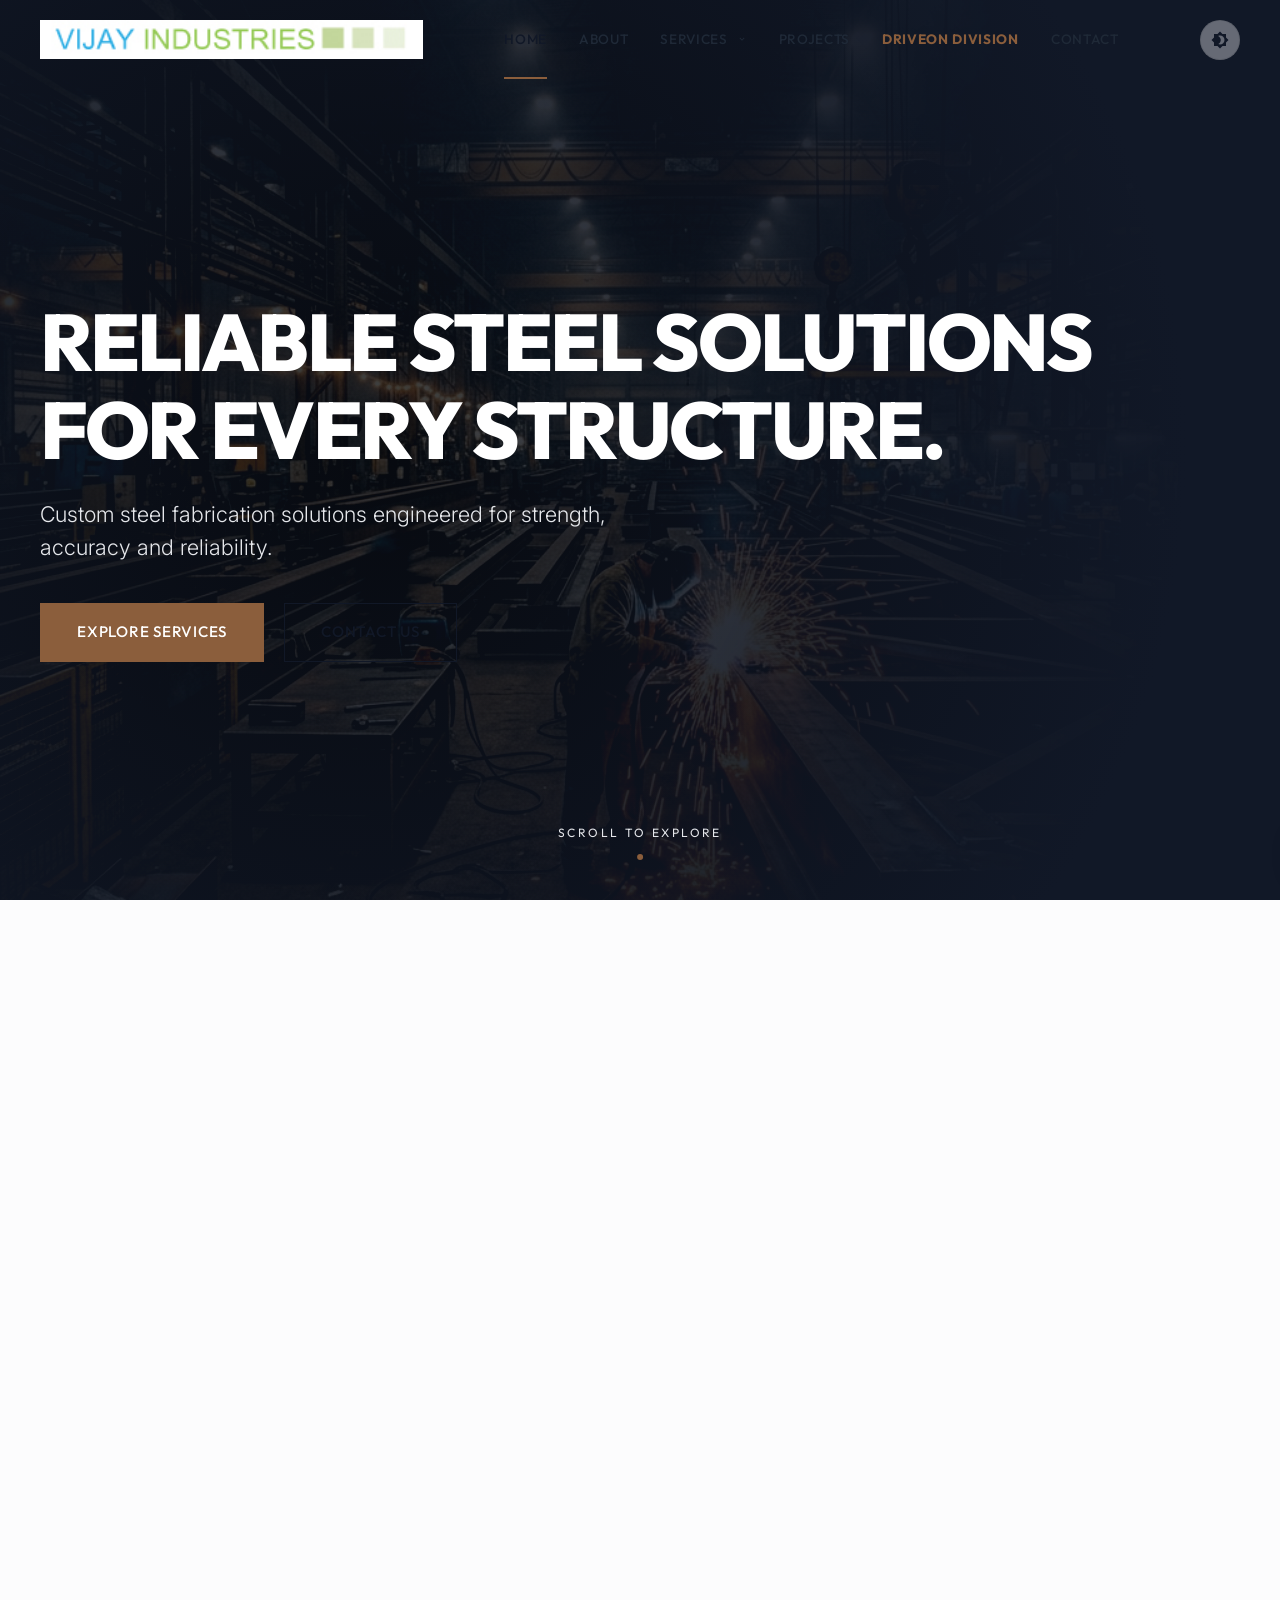
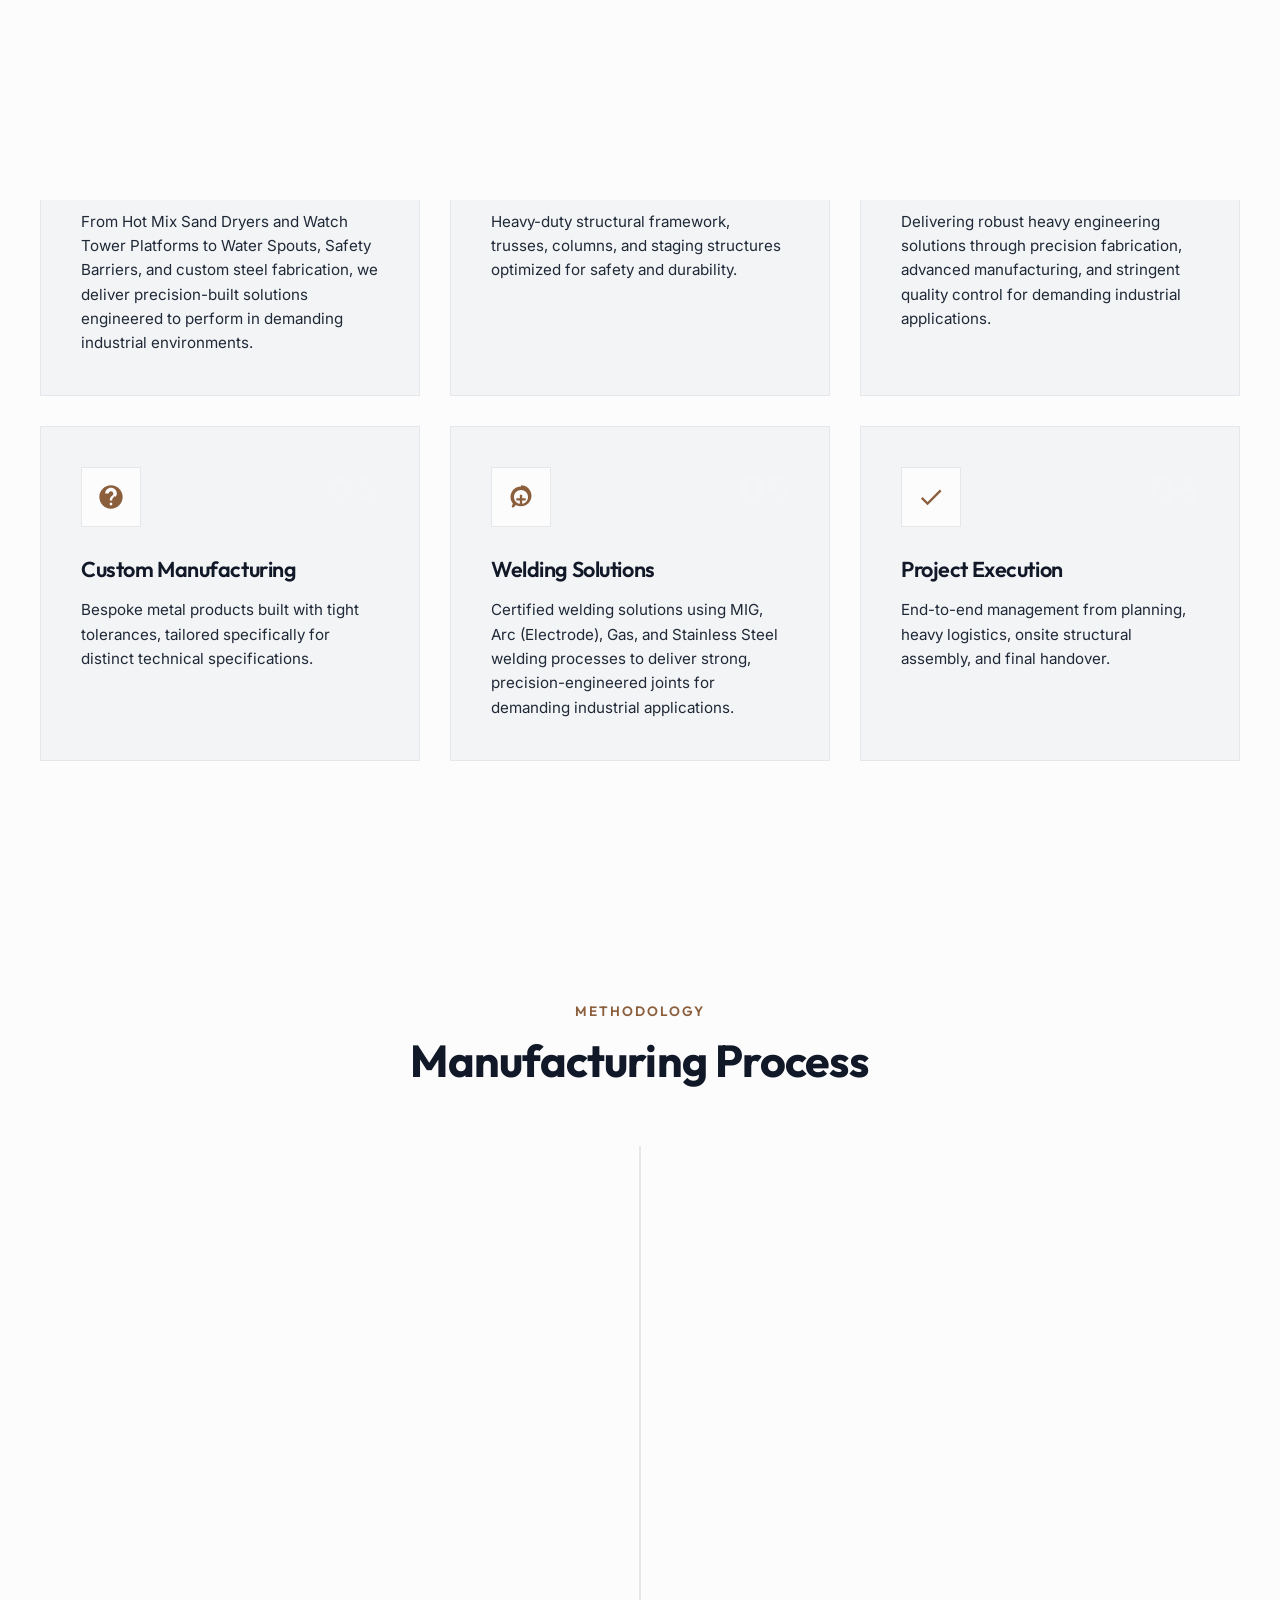
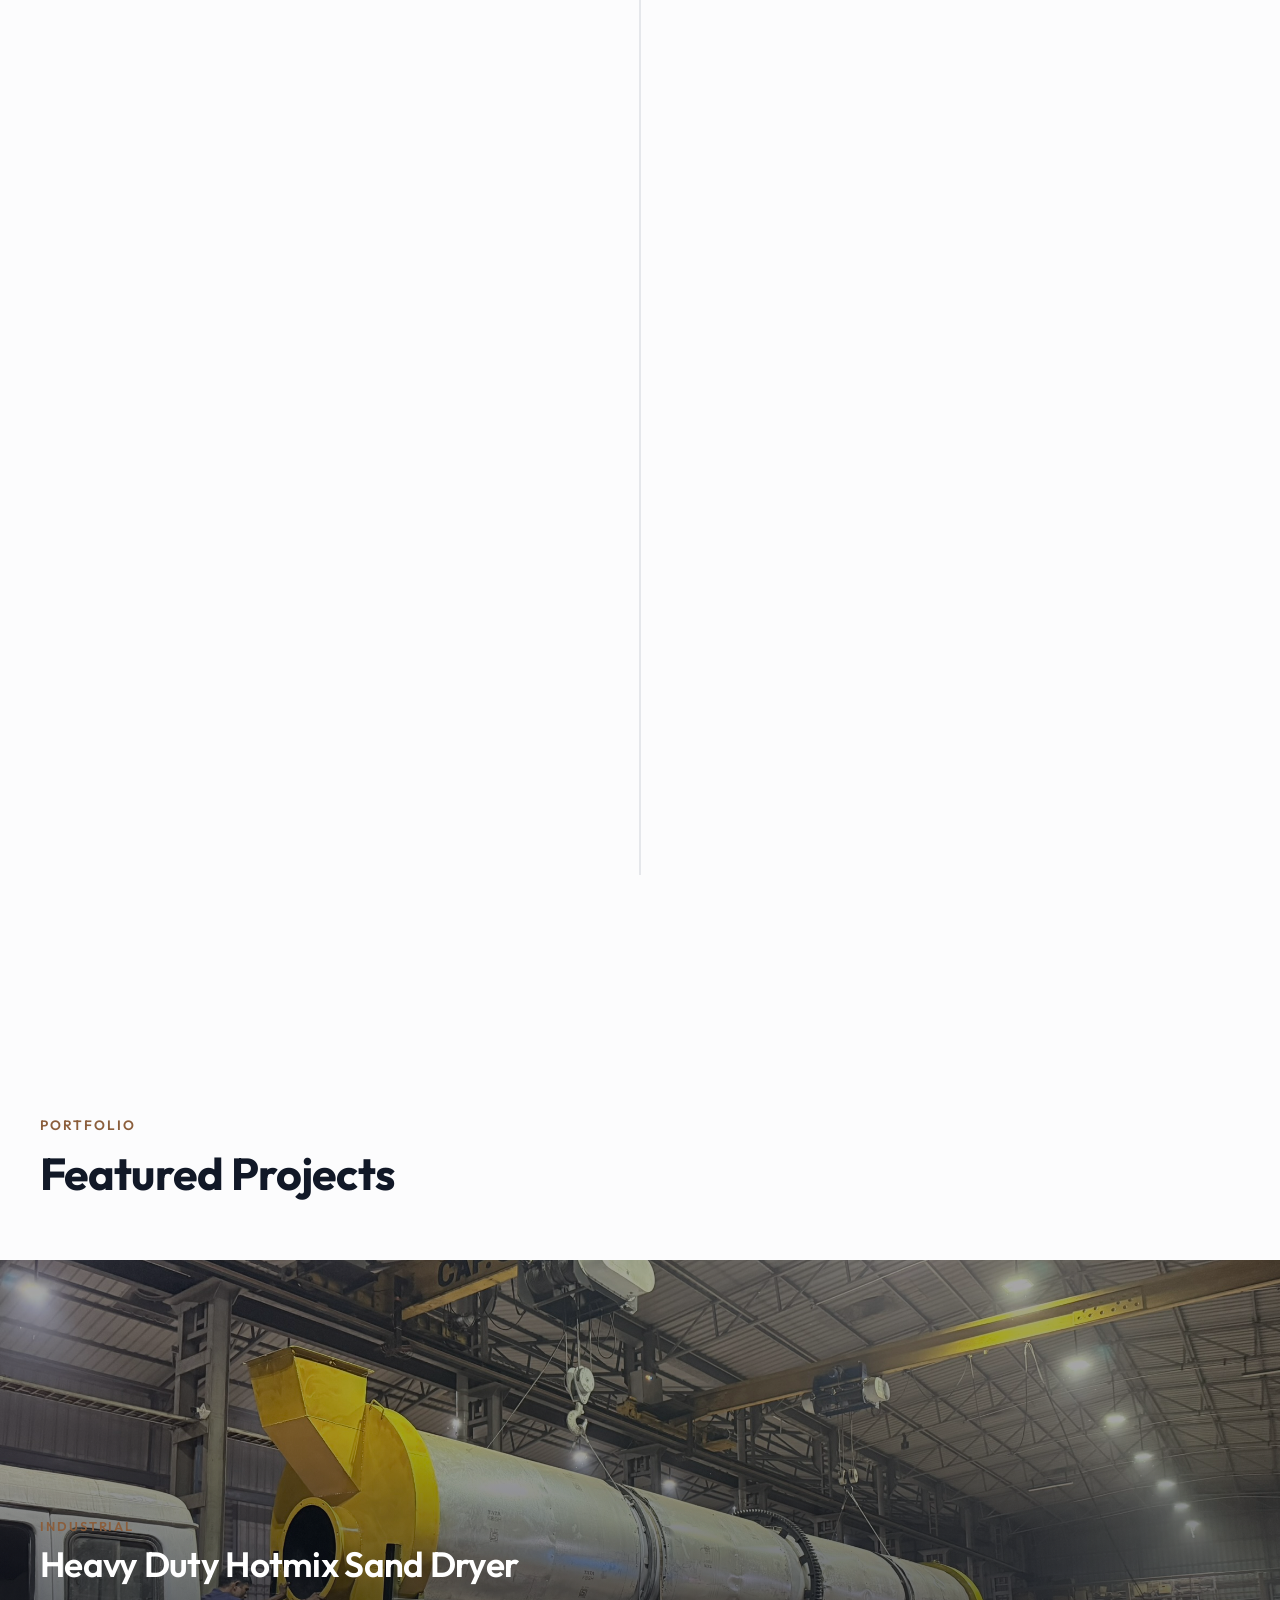
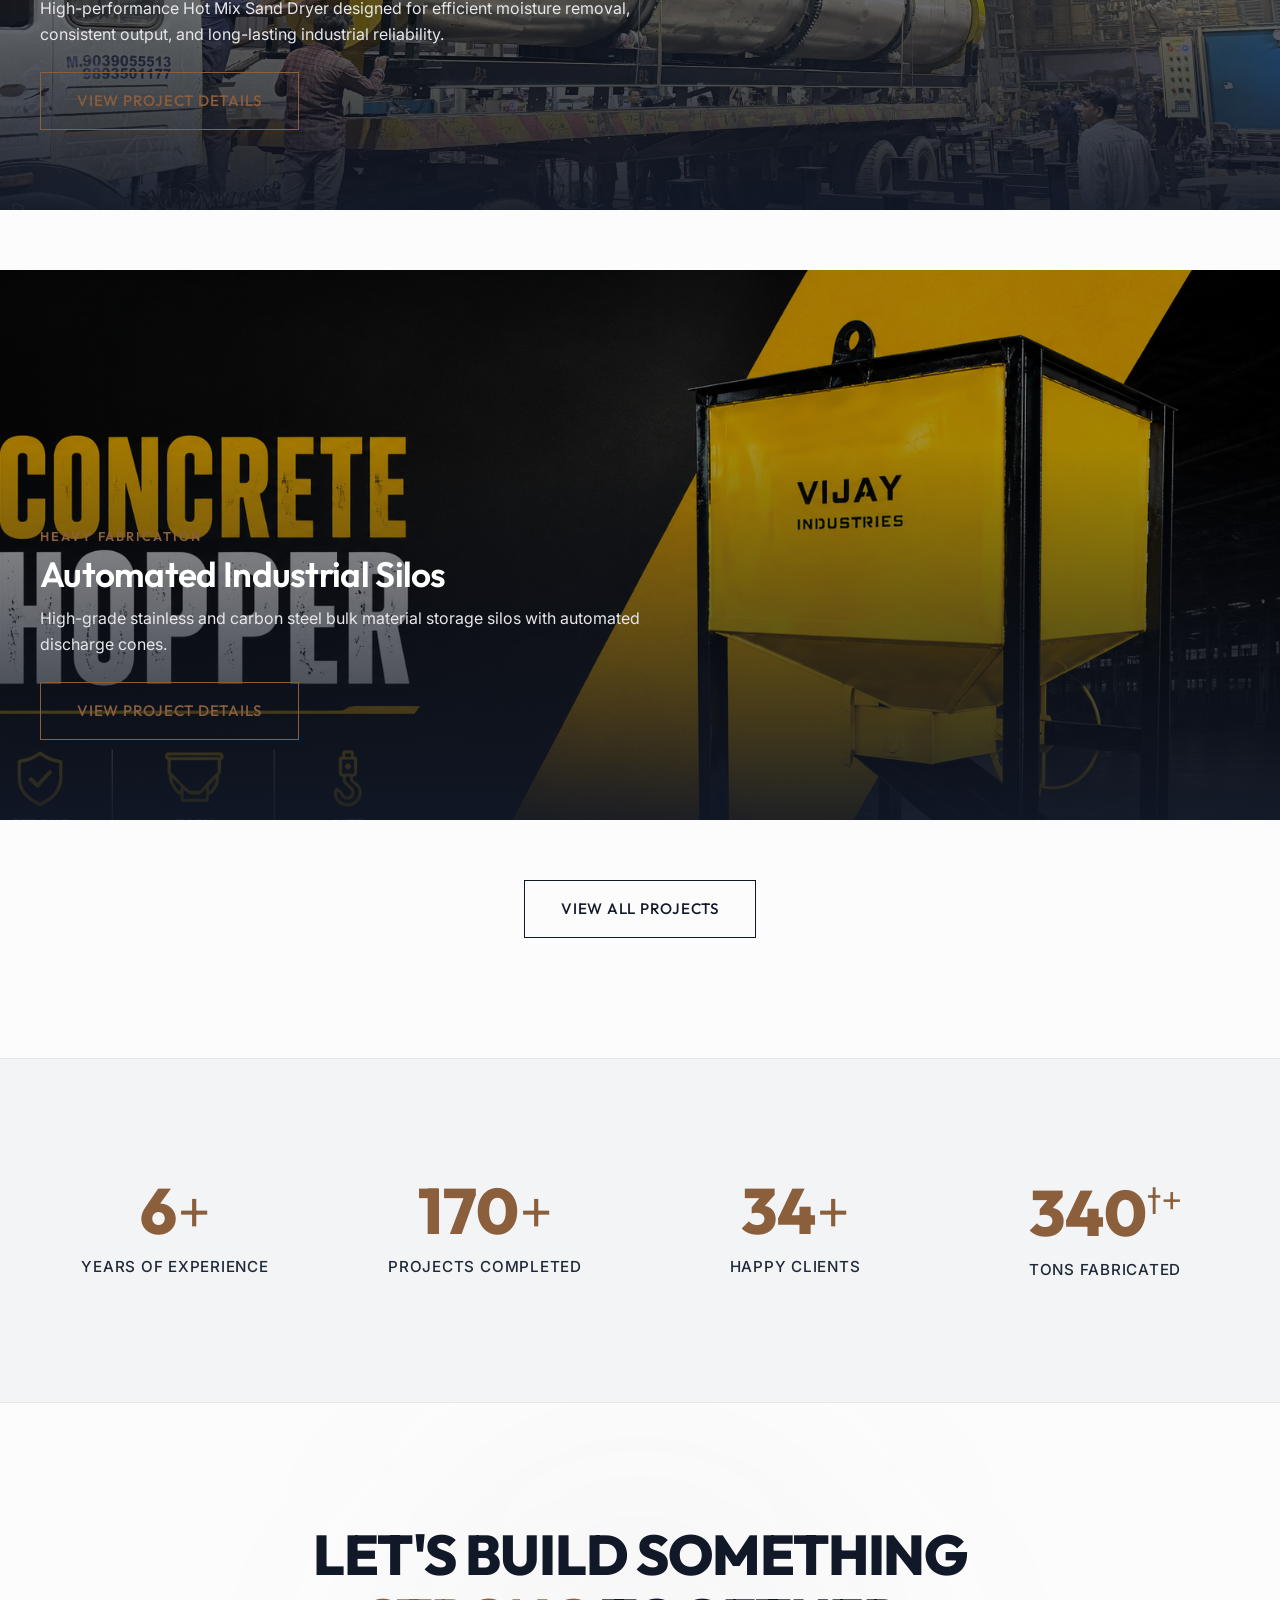
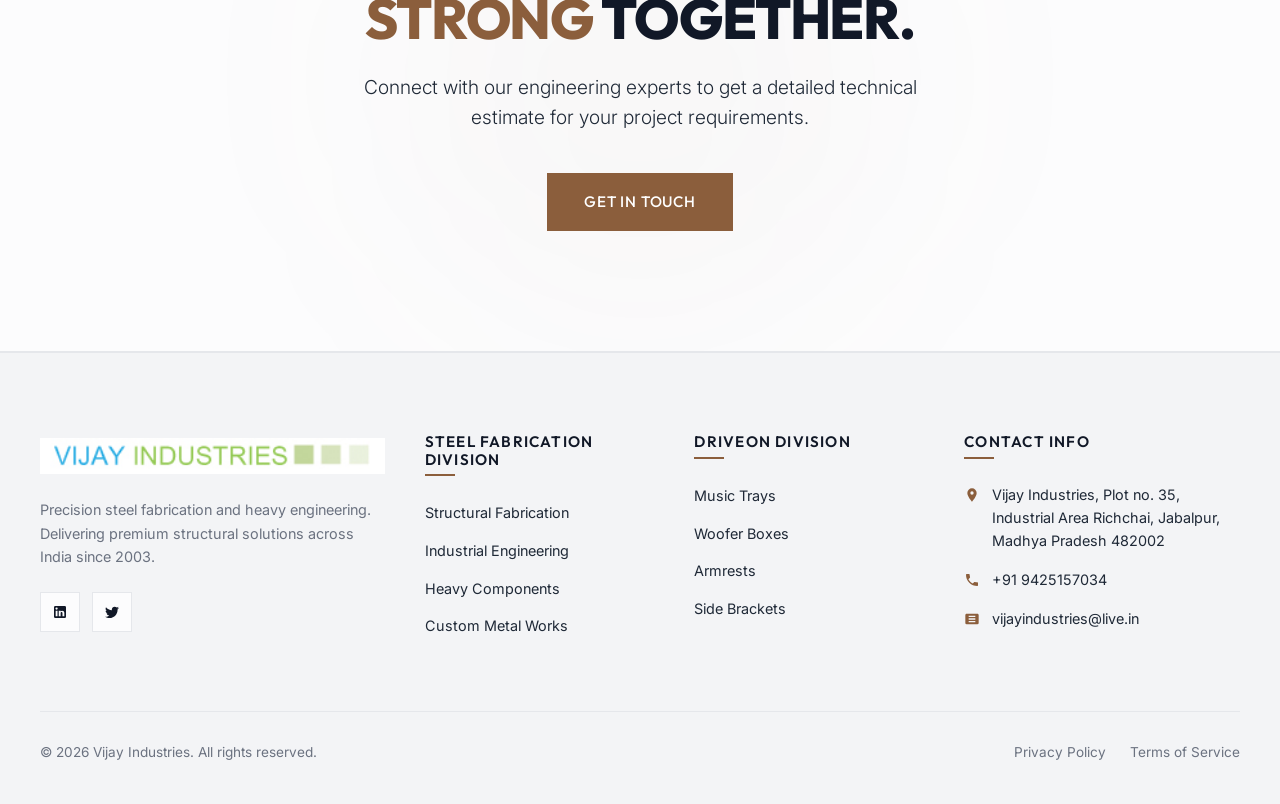
<file: index.html>
<!DOCTYPE html>
<html lang="en">
<head>
  <meta name="google-site-verification" content="pBXFerE14aQAaXbHBG2EFiEPFS8PHrxADKgqUhr7HJI" />
   <meta name="viewport" content="width=device-width, initial-scale=1.0">
  <title>Precision Steel. Built To Last. | Vijay Industries</title>
  <meta name="description" content="Vijay Industries is a premier steel fabrication and heavy engineering company based in India. Custom steel structures, industrial fabrication, and custom manufacturing.">
  
  <!-- Global Stylesheet -->
  <link rel="stylesheet" href="css/global.css">
  <!-- Page Specific Stylesheet -->
  <link rel="stylesheet" href="css/home.css">
</head>
<body>

  <!-- Preloader Screen -->
  <div id="preloader">
    <div class="loader-logo">VIJAY <span>INDUSTRIES</span></div>
    <div class="loader-bar-container">
      <div class="loader-bar"></div>
    </div>
  </div>

  <!-- Page Transition Overlay -->
  <div id="page-transition-overlay" class="page-transition-overlay"></div>

  <!-- Sticky Navbar Header -->
  <header class="header" id="main-header">
    <div class="container">
      <a href="index.html" class="logo" id="header-logo-link">
        <img src="assets/vijay industries logo.jpg" alt="Vijay Industries Logo" id="logo-image" style="height: 40px; width: auto; object-fit: contain;">
      </a>
      
      <!-- Nav Links -->
      <nav class="nav-menu" id="nav-menu-list">
        <a href="index.html" class="nav-link active" id="nav-home">Home</a>
        <a href="about.html" class="nav-link" id="nav-about">About</a>
        
        <!-- Services with Mega Menu -->
        <div class="nav-link has-megamenu" id="nav-services-megamenu">
          <span class="megamenu-mobile-toggle">Services <svg style="width: 10px; height: 10px; margin-left: 5px; fill: currentColor;" viewBox="0 0 24 24"><path d="M7.41,8.58L12,13.17L16.59,8.58L18,10L12,16L6,10L7.41,8.58Z"/></svg></span>
          <div class="megamenu">
            <div class="container">
              <div class="megamenu-grid">
                <div class="megamenu-brand-panel">
                  <h3>Vijay Industries</h3>
                  <p>Quality fabrication and engineering solutions delivering unmatched strength and structural integrity since day one.</p>
                  <a href="services.html" class="btn btn-outline-accent" style="padding: 10px 20px; font-size: 0.8rem;" id="megamenu-services-btn">All Services</a>
                </div>
                <div class="megamenu-col">
                  <h4>Steel Fabrication</h4>
                  <ul class="megamenu-links">
                    <li><a href="services.html#structural" id="mega-link-structural">Structural Steel Work</a></li>
                    <li><a href="services.html#industrial" id="mega-link-industrial">Industrial Fabrication</a></li>
                    <li><a href="services.html#heavy" id="mega-link-heavy">Heavy Engineering</a></li>
                    <li><a href="services.html#custom" id="mega-link-custom">Custom Manufacturing</a></li>
                  </ul>
                </div>
                <div class="megamenu-col">
                  <h4>DriveOn Division</h4>
                  <ul class="megamenu-links">
                    <li><a href="https://driveon.in/" target="_blank" rel="noopener noreferrer" id="mega-link-driveon-all">Automotive Accessories</a></li>
                    <li><a href="https://driveon.in/collections/music-tray" target="_blank" rel="noopener noreferrer" id="mega-link-driveon-trays">Music Trays & Boxes</a></li>
                    <li><a href="https://driveon.in/collections/arm-rest-console" target="_blank" rel="noopener noreferrer" id="mega-link-driveon-armrests">Premium Armrests</a></li>
                    <li><a href="https://driveon.in/collections/music-box" target="_blank" rel="noopener noreferrer" id="mega-link-driveon-rings">Speaker Mounting</a></li>
                  </ul>
                </div>
                <div class="megamenu-col">
                  <h4>Quick Links</h4>
                  <ul class="megamenu-links">
                    <li><a href="projects.html" id="mega-link-projects">Featured Projects</a></li>
                    <li><a href="about.html#infrastructure" id="mega-link-infrastructure">Infrastructure</a></li>
                    <li><a href="contact.html" id="mega-link-contact">Get a Quote</a></li>
                  </ul>
                </div>
              </div>
            </div>
          </div>
        </div>

        <a href="projects.html" class="nav-link" id="nav-projects">Projects</a>
        <a href="https://driveon.in/" class="nav-link" id="nav-driveon" target="_blank" rel="noopener noreferrer" style="color: var(--accent); font-weight: 700;">DriveOn Division</a>
        <a href="contact.html" class="nav-link" id="nav-contact">Contact</a>
      </nav>

      <!-- Header Action Items -->
      <div class="header-actions">
        <!-- Light/Dark Mode Switcher -->
        <button class="theme-toggle" id="theme-toggle-btn" aria-label="Toggle light/dark theme">
          <svg class="moon-icon" viewBox="0 0 24 24"><path d="M12,18C11.11,18 10.26,17.8 9.5,17.45C11.56,16.5 13,14.42 13,12C13,9.58 11.56,7.5 9.5,6.55C10.26,6.2 11.11,6 12,6A6,6 0 0,1 18,12A6,6 0 0,1 12,18M20,8.69V4H15.31L12,0.69L8.69,4H4V8.69L0.69,12L4,15.31V20H8.69L12,23.31L15.31,20H20V15.31L23.31,12L20,8.69Z"/></svg>
          <svg class="sun-icon" viewBox="0 0 24 24"><path d="M12,7A5,5 0 0,1 17,12A5,5 0 0,1 12,17A5,5 0 0,1 7,12A5,5 0 0,1 12,7M12,9A3,3 0 0,0 9,12A3,3 0 0,0 12,15A3,3 0 0,0 15,12A3,3 0 0,0 12,9M12,2A1,1 0 0,1 13,3V5A1,1 0 0,1 11,5V3A1,1 0 0,1 12,2M12,19A1,1 0 0,1 13,20V22A1,1 0 0,1 11,22V20A1,1 0 0,1 12,19M2,12A1,1 0 0,1 3,11H5A1,1 0 0,1 5,13H3A1,1 0 0,1 2,12M19,12A1,1 0 0,1 20,11H22A1,1 0 0,1 22,13H20A1,1 0 0,1 19,12M6.22,5.22A1,1 0 0,1 7.64,5.22L9.05,6.64A1,1 0 0,1 7.64,8.05L6.22,6.64A1,1 0 0,1 6.22,5.22M14.95,13.95A1,1 0 0,1 16.36,13.95L17.78,15.36A1,1 0 0,1 16.36,16.78L14.95,15.36A1,1 0 0,1 14.95,13.95M6.22,17.78A1,1 0 0,1 6.22,16.36L7.64,14.95A1,1 0 0,1 9.05,16.36L7.64,17.78A1,1 0 0,1 6.22,17.78M14.95,6.64A1,1 0 0,1 16.36,5.22L17.78,6.64A1,1 0 0,1 16.36,8.05L14.95,6.64A1,1 0 0,1 14.95,6.64Z"/></svg>
        </button>

        <!-- Hamburger Icon for Mobile -->
        <button class="hamburger" id="hamburger-btn" aria-label="Open mobile menu">
          <span></span>
          <span></span>
          <span></span>
        </button>
      </div>
    </div>
  </header>

  <!-- Main Content -->
  <main>

    <!-- Hero Section -->
    <section class="hero-section" id="home-hero">
      <div class="hero-bg-container">
        <!-- Visual Backdrop representing industrial welding/fabrication -->
        <img class="hero-bg-image" src="images/steel_fabrication_hero.png" alt="Steel Fabrication Cinematic Backdrop">
        <div class="hero-overlay"></div>
      </div>
      
      <div class="container hero-content-wrapper">
        <div class="hero-text-content">
          <h1 class="hero-title reveal" id="hero-title-h1">Reliable Steel Solutions<br>for Every Structure.</h1>
          <p class="hero-subtitle reveal" style="transition-delay: 0.15s;" id="hero-subheadline-p">Custom steel fabrication solutions engineered for strength, accuracy and reliability.</p>
          <div class="hero-ctas reveal" style="transition-delay: 0.3s;">
            <a href="services.html" class="btn btn-primary" id="hero-cta-services">Explore Services</a>
            <a href="contact.html" class="btn btn-secondary" id="hero-cta-contact">Contact Us</a>
          </div>
        </div>
      </div>

      <!-- Scroll Indicator -->
      <div class="scroll-indicator">
        <span>SCROLL TO EXPLORE</span>
        <div class="scroll-dot"></div>
      </div>
    </section>

    <!-- Large Statement & Intro Section -->
    <section class="section statement-section" id="company-statement">
      <div class="container">
        <div class="statement-grid">
          <div class="reveal-left">
            <h2 class="statement-title" id="statement-heading">Transforming steel into structures that stand the test of time.</h2>
          </div>
          <div class="reveal-right statement-desc-col">
            <p class="statement-description">
              For over two decades, Vijay Industries has been a pioneer in high-precision steel fabrication and heavy engineering in India. We combine advanced machinery, skilled craftsmanship, and meticulous engineering to deliver customized solutions for heavy industries, commercial infrastructure, and custom projects.
            </p>
            <a href="about.html" class="btn-text" id="statement-about-preview">About Vijay Industries <svg style="width: 16px; height: 16px; margin-left: 8px; fill: currentColor; vertical-align: middle;" viewBox="0 0 24 24"><path d="M4,11H16.17L10.58,5.41L12,4L20,12L12,20L10.58,18.59L16.17,13H4V11Z"/></svg></a>
          </div>
        </div>
      </div>
    </section>

    <!-- Services Grid Section -->
    <section class="section services-section" id="services-preview">
      <div class="container">
        <div class="section-header text-center reveal">
          <span class="section-tag">Capabilities</span>
          <h2 class="section-title">Core Services</h2>
        </div>

        <div class="services-grid stagger-container">
          
          <!-- Service Card 1 -->
          <div class="service-card stagger-item" id="srv-card-1">
            <div class="service-card-num">01</div>
            <div class="service-icon-box">
              <!-- Custom Minimal Icon -->
              <svg viewBox="0 0 24 24"><path d="M19 3H5c-1.1 0-2 .9-2 2v14c0 1.1.9 2 2 2h14c1.1 0 2-.9 2-2V5c0-1.1-.9-2-2-2zm-2 10h-4v4h-2v-4H7v-2h4V7h2v4h4v2z"/></svg>
            </div>
            <h3 class="service-card-title">Industrial Fabrication</h3>
            <p class="service-card-desc">From Hot Mix Sand Dryers and Watch Tower Platforms to Water Spouts, Safety Barriers,
              and custom steel fabrication, we deliver precision-built solutions engineered to perform in demanding industrial environments.</p>
            <a href="services.html#industrial" class="service-card-link" aria-label="Learn more about Industrial Fabrication"></a>
          </div>

          <!-- Service Card 2 -->
          <div class="service-card stagger-item" id="srv-card-2">
            <div class="service-card-num">02</div>
            <div class="service-icon-box">
              <svg viewBox="0 0 24 24"><path d="M12 2L2 22h20L12 2zm0 3.99L19.53 19H4.47L12 5.99zM13 16h-2v2h2v-2zm0-6h-2v4h2v-4z"/></svg>
            </div>
            <h3 class="service-card-title">Structural Steel Work</h3>
            <p class="service-card-desc">Heavy-duty structural framework, trusses, columns, and staging structures optimized for safety and durability.</p>
            <a href="services.html#structural" class="service-card-link" aria-label="Learn more about Structural Steel Work"></a>
          </div>

          <!-- Service Card 3 -->
          <div class="service-card stagger-item" id="srv-card-3">
            <div class="service-card-num">03</div>
            <div class="service-icon-box">
              <svg viewBox="0 0 24 24"><path d="M19.14 12.94c.04-.3.06-.61.06-.94 0-.32-.02-.64-.07-.94l2.03-1.58c.18-.14.23-.41.12-.61l-1.92-3.32c-.12-.22-.37-.29-.59-.22l-2.39.96c-.5-.38-1.03-.7-1.62-.94l-.36-2.54c-.04-.24-.24-.41-.48-.41h-3.84c-.24 0-.43.17-.47.41l-.36 2.54c-.59.24-1.13.57-1.62.94l-2.39-.96c-.22-.08-.47 0-.59.22L2.74 8.87c-.12.21-.08.47.12.61l2.03 1.58c-.05.3-.09.63-.09.94s.02.64.07.94l-2.03 1.58c-.18.14-.23.41-.12.61l1.92 3.32c.12.22.37.29.59.22l2.39-.96c.5.38 1.03.7 1.62.94l.36 2.54c.05.24.24.41.48.41h3.84c.24 0 .44-.17.47-.41l.36-2.54c.59-.24 1.13-.56 1.62-.94l2.39.96c.22.08.47 0 .59-.22l1.92-3.32c.12-.22.07-.47-.12-.61l-2.01-1.58zM12 15.6c-1.98 0-3.6-1.62-3.6-3.6s1.62-3.6 3.6-3.6 3.6 1.62 3.6 3.6-1.62 3.6-3.6 3.6z"/></svg>
            </div>
            <h3 class="service-card-title">Heavy Engineering</h3>
            <p class="service-card-desc">Delivering robust heavy engineering solutions through precision fabrication, advanced manufacturing, and stringent quality control for demanding industrial applications.</p>
            <a href="services.html#heavy" class="service-card-link" aria-label="Learn more about Heavy Engineering"></a>
          </div>

          <!-- Service Card 4 -->
          <div class="service-card stagger-item" id="srv-card-4">
            <div class="service-card-num">04</div>
            <div class="service-icon-box">
              <svg viewBox="0 0 24 24"><path d="M12 2C6.48 2 2 6.48 2 12s4.48 10 10 10 10-4.48 10-10S17.52 2 12 2zm1 17h-2v-2h2v2zm2.07-7.75l-.9.92C13.45 12.9 13 13.5 13 15h-2v-.5c0-1.1.45-2.1 1.17-2.83l1.24-1.26c.37-.36.59-.86.59-1.41 0-1.1-.9-2-2-2s-2 .9-2 2H7c0-2.76 2.24-5 5-5s5 2.24 5 5c0 1.04-.42 1.99-1.07 2.75z"/></svg>
            </div>
            <h3 class="service-card-title">Custom Manufacturing</h3>
            <p class="service-card-desc">Bespoke metal products built with tight tolerances, tailored specifically for distinct technical specifications.</p>
            <a href="services.html#custom" class="service-card-link" aria-label="Learn more about Custom Manufacturing"></a>
          </div>

          <!-- Service Card 5 -->
          <div class="service-card stagger-item" id="srv-card-5">
            <div class="service-card-num">05</div>
            <div class="service-icon-box">
              <svg viewBox="0 0 24 24"><path d="M12 3c-4.97 0-9 4.03-9 9 0 2.12.74 4.07 1.97 5.61L4.35 19.4c-.39.39-.39 1.02 0 1.41.39.39 1.02.39 1.41 0l1.9-1.9C9.07 19.58 10.48 20 12 20c4.97 0 9-4.03 9-9s-4.03-9-9-9zm0 15c-3.31 0-6-2.69-6-6s2.69-6 6-6 6 2.69 6 6-2.69 6-6 6zm1-8h-2v3H8v2h3v3h2v-3h3v-2h-3v-3z"/></svg>
            </div>
            <h3 class="service-card-title">Welding Solutions</h3>
            <p class="service-card-desc">Certified welding solutions using MIG, Arc (Electrode), Gas, and Stainless Steel welding processes to deliver strong, precision-engineered joints for demanding industrial applications.</p>
            <a href="services.html#custom" class="service-card-link" aria-label="Learn more about Welding Solutions"></a>
          </div>

          <!-- Service Card 6 -->
          <div class="service-card stagger-item" id="srv-card-6">
            <div class="service-card-num">06</div>
            <div class="service-icon-box">
              <svg viewBox="0 0 24 24"><path d="M9 16.2L4.8 12l-1.4 1.4L9 19 21 7l-1.4-1.4L9 16.2z"/></svg>
            </div>
            <h3 class="service-card-title">Project Execution</h3>
            <p class="service-card-desc">End-to-end management from planning, heavy logistics, onsite structural assembly, and final handover.</p>
            <a href="services.html#engineering" class="service-card-link" aria-label="Learn more about Project Execution"></a>
          </div>

        </div>
      </div>
    </section>

    <!-- Manufacturing Process Section (Timeline) -->
    <section class="section process-section" id="manufacturing-process">
      <div class="container">
        <div class="section-header text-center reveal">
          <span class="section-tag">Methodology</span>
          <h2 class="section-title">Manufacturing Process</h2>
        </div>

        <div class="timeline-container">
          <!-- Central progress bar line -->
          <div class="timeline-line">
            <div class="timeline-progress" id="timeline-progress-bar"></div>
          </div>

          <!-- Step 1: Design -->
          <div class="timeline-item reveal" id="step-design">
            <div class="timeline-dot"></div>
            <div class="timeline-content">
              <span class="step-num">01</span>
              <h3>Design & Engineering Review</h3>
              <p>We analyze drawings and CAD models, reviewing structural requirements, weld configurations, and tolerances to ensure accurate pre-fabrication planning.</p>
            </div>
          </div>

          <!-- Step 2: Engineering -->
          <div class="timeline-item reveal" id="step-engineering">
            <div class="timeline-dot"></div>
            <div class="timeline-content">
              <span class="step-num">02</span>
              <h3>Material Engineering</h3>
              <p>Sourcing premium structural steel plates, sections, and welding consumables. Materials undergo chemical and mechanical testing to guarantee tensile strength.</p>
            </div>
          </div>

          <!-- Step 3: Fabrication -->
          <div class="timeline-item reveal" id="step-fabrication">
            <div class="timeline-dot"></div>
            <div class="timeline-content">
              <span class="step-num">03</span>
              <h3>Precision Fabrication</h3>
              <p>Cutting, shearing, plate bending, and high-precision welding execute the core fabrication block, strictly adhering to certified standards.</p>
            </div>
          </div>

          <!-- Step 4: Finishing -->
          <div class="timeline-item reveal" id="step-finishing">
            <div class="timeline-dot"></div>
            <div class="timeline-content">
              <span class="step-num">04</span>
              <h3>Surface Treatment & Finishing</h3>
              <p>Blasting and coating application protect the fabrications from corrosion, ensuring long-term surface durability for demanding environments.</p>
            </div>
          </div>

          <!-- Step 5: Delivery -->
          <div class="timeline-item reveal" id="step-delivery">
            <div class="timeline-dot"></div>
            <div class="timeline-content">
              <span class="step-num">05</span>
              <h3>Rigorous Inspection & Delivery</h3>
              <p>Non-destructive weld testing, dimensional inspection, and assembly trials precede logistics dispatch and secure site delivery.</p>
            </div>
          </div>

        </div>
      </div>
    </section>

    <!-- Parallax Projects Showcase Section -->
    <section class="section projects-showcase-section" id="projects-showcase">
      <div class="container">
        <div class="section-header reveal">
          <span class="section-tag">Portfolio</span>
          <h2 class="section-title">Featured Projects</h2>
        </div>
      </div>

      <div class="parallax-project-container">
        
        <!-- Project 1 -->
        <div class="parallax-project-card reveal" id="proj-show-1">
          <div class="project-parallax-wrapper">
            <img src="Steel-fabrication-website images/Hotmix-SandDryer-1500mmDiax12Mtr-Painted.JPEG" alt="Industrial Plant Fabrication" class="parallax-image">
            <div class="project-info-overlay">
              <div class="container">
                <div class="project-info-content">
                  <span class="proj-category">Industrial</span>
                  <h3>Heavy Duty Hotmix Sand Dryer</h3>
                  <p>High-performance Hot Mix Sand Dryer designed for efficient moisture removal, consistent output, and long-lasting industrial reliability.</p>
                  <a href="projects.html#hotmix-sand-dryer" class="btn btn-outline-accent" id="proj-show-btn-1">View Project Details</a>
                </div>
              </div>
            </div>
          </div>
        </div>

        <!-- Project 2 -->
        <div class="parallax-project-card reveal" id="proj-show-2">
          <div class="project-parallax-wrapper">
            <img src="SF-Edited images/concrete hpr website banner.png" alt="Heavy Metal Engineering" class="parallax-image">
            <div class="project-info-overlay">
              <div class="container">
                <div class="project-info-content">
                  <span class="proj-category">Heavy Fabrication</span>
                  <h3>Automated Industrial Silos</h3>
                  <p>High-grade stainless and carbon steel bulk material storage silos with automated discharge cones.</p>
                  <a href="projects.html#concrete-hopper" class="btn btn-outline-accent" id="proj-show-btn-2">View Project Details</a>
                </div>
              </div>
            </div>
          </div>
        </div>

      </div>

      <div class="container text-center" style="margin-top: 60px;">
        <a href="projects.html" class="btn btn-secondary" id="view-all-projects-btn">View All Projects</a>
      </div>
    </section>

    <!-- Statistics Section -->
    <section class="section stats-section" id="company-statistics">
      <div class="container">
        <div class="stats-grid stagger-container">
          
          <div class="stat-item stagger-item" id="stat-years">
            <div class="stat-num" data-target="20">0</div>
            <div class="stat-label">Years of Experience</div>
          </div>

          <div class="stat-item stagger-item" id="stat-projects">
            <div class="stat-num" data-target="500">0</div>
            <div class="stat-label">Projects Completed</div>
          </div>

          <div class="stat-item stagger-item" id="stat-clients">
            <div class="stat-num" data-target="100">0</div>
            <div class="stat-label">Happy Clients</div>
          </div>

          <div class="stat-item stagger-item" id="stat-tons">
            <div class="stat-num" data-target="1000">0</div>
            <div class="stat-label">Tons Fabricated</div>
          </div>

        </div>
      </div>
    </section>

    <!-- Call to Action Section -->
    <section class="section cta-section" id="home-cta">
      <div class="container text-center">
        <div class="reveal">
          <h2 class="cta-title" id="home-cta-heading">Let's Build Something<br><span class="accent-text">Strong</span> Together.</h2>
          <p class="cta-subtitle">Connect with our engineering experts to get a detailed technical estimate for your project requirements.</p>
          <a href="contact.html" class="btn btn-primary btn-lg" id="home-cta-btn">Get In Touch</a>
        </div>
      </div>
    </section>

  </main>

  <!-- Footer -->
  <footer class="footer">
    <div class="container">
      <div class="footer-grid">
        
        <div class="footer-logo-col">
          <img src="assets/vijay industries logo.jpg" alt="Vijay Industries Logo" style="height: 45px; width: auto; margin-bottom: 20px; object-fit: contain;">
          <p>Precision steel fabrication and heavy engineering. Delivering premium structural solutions across India since 2003.</p>
          <div class="social-links">
            <a href="#" class="social-link" aria-label="LinkedIn"><svg viewBox="0 0 24 24"><path d="M19 3a2 2 0 0 1 2 2v14a2 2 0 0 1-2 2H5a2 2 0 0 1-2-2V5a2 2 0 0 1 2-2h14m-.5 15.5v-5.3a3.26 3.26 0 0 0-3.26-3.26c-.85 0-1.84.52-2.32 1.3v-1.11h-2.79v8.37h2.79v-4.93c0-.77.62-1.4 1.39-1.4a1.4 1.4 0 0 1 1.4 1.4v4.93h2.79M6.88 8.56a1.68 1.68 0 0 0 1.68-1.68c0-.93-.75-1.69-1.68-1.69a1.69 1.69 0 0 0-1.69 1.69c0 .93.76 1.68 1.69 1.68m1.39 9.94v-8.37H5.5v8.37h2.77z"/></svg></a>
            <a href="#" class="social-link" aria-label="Twitter"><svg viewBox="0 0 24 24"><path d="M22.46,6C21.69,6.35 20.86,6.58 20,6.69C20.88,6.16 21.56,5.32 21.88,4.31C21.05,4.81 20.13,5.16 19.16,5.36C18.37,4.5 17.26,4 16,4C13.65,4 11.73,5.92 11.73,8.29C11.73,8.63 11.77,8.96 11.84,9.27C8.28,9.09 5.11,7.38 3,4.79C2.63,5.42 2.42,6.16 2.42,6.94C2.42,8.43 3.17,9.75 4.33,10.5C3.62,10.5 2.96,10.3 2.38,10C2.38,10 2.38,10 2.38,10.03C2.38,12.11 3.86,13.85 5.82,14.24C5.46,14.34 5.08,14.39 4.69,14.39C4.42,14.39 4.15,14.36 3.89,14.31C4.43,16 6,17.26 7.89,17.3C6.43,18.45 4.58,19.13 2.58,19.13C2.23,19.13 1.9,19.11 1.57,19.07C3.47,20.29 5.72,21 8.14,21C16,21 20.33,14.5 20.33,8.84C20.33,8.65 20.33,8.46 20.31,8.28C21.15,7.67 21.88,6.88 22.46,6Z"/></svg></a>
          </div>
        </div>

        <div class="footer-col">
          <h4>STEEL FABRICATION Division</h4>
          <ul class="footer-links">
            <li><a href="services.html#structural" id="footer-link-structural">Structural Fabrication</a></li>
            <li><a href="services.html#industrial" id="footer-link-industrial">Industrial Engineering</a></li>
            <li><a href="services.html#heavy" id="footer-link-heavy">Heavy Components</a></li>
            <li><a href="services.html#custom" id="footer-link-custom">Custom Metal Works</a></li>
          </ul>
        </div>

        <div class="footer-col">
          <h4>DRIVEON Division</h4>
          <ul class="footer-links">
            <li><a href="https://driveon.in/collections/music-tray" target="_blank" rel="noopener noreferrer" id="footer-link-driveon-trays">Music Trays</a></li>
            <li><a href="https://driveon.in/collections/music-box" target="_blank" rel="noopener noreferrer" id="footer-link-driveon-boxes">Woofer Boxes</a></li>
            <li><a href="https://driveon.in/collections/arm-rest-console" target="_blank" rel="noopener noreferrer" id="footer-link-driveon-armrests">Armrests</a></li>
            <li><a href="https://driveon.in/collections/side-brackets" target="_blank" rel="noopener noreferrer" id="footer-link-driveon-brackets">Side Brackets</a></li>
          </ul>
        </div>

        <div class="footer-col">
          <h4>Contact Info</h4>
          <ul class="contact-info-list">
            <li>
              <svg viewBox="0 0 24 24"><path d="M12,11.5A2.5,2.5 0 0,1 9.5,9A2.5,2.5 0 0,1 12,6.5A2.5,2.5 0 0,1 14.5,9A2.5,2.5 0 0,1 12,11.5M12,2A7,7 0 0,0 5,9C5,14.25 12,22 12,22C12,22 19,14.25 19,9A7,7 0 0,0 12,2Z"/></svg>
              <span>Vijay Industries, Plot no. 35, Industrial Area Richchai, Jabalpur, Madhya Pradesh 482002</span>
            </li>
            <li>
              <svg viewBox="0 0 24 24"><path d="M6.62,10.79C8.06,13.62 10.38,15.94 13.21,17.38L15.41,15.18C15.69,14.9 16.08,14.82 16.43,14.93C17.55,15.3 18.75,15.5 20,15.5A1,1 0 0,1 21,16.5V20A1,1 0 0,1 20,21A17,17 0 0,1 3,4A1,1 0 0,1 4,3H7.5A1,1 0 0,1 8.5,4C8.5,5.25 8.7,6.45 9.07,7.57C9.18,7.92 9.1,8.31 8.82,8.59L6.62,10.79Z"/></svg>
              <span>+91 9425157034</span>
            </li>
            <li>
              <svg viewBox="0 0 24 24"><path d="M20,4H4C2.89,4 2,4.89 2,6V18A2,2 0 0,0 4,20H20A2,2 0 0,0 22,18V6C22,4.89 21.1,4 20,4M17,17H7V15H17V17M17,13H7V11H17V13M17,9H7V7H17V9Z"/></svg>
              <span>vijayindustries@live.in</span>
            </li>
          </ul>
        </div>

      </div>

      <div class="footer-bottom">
        <p>&copy; 2026 Vijay Industries. All rights reserved.</p>
        <div class="footer-bottom-links">
          <a href="#" id="footer-privacy">Privacy Policy</a>
          <a href="#" id="footer-terms">Terms of Service</a>
        </div>
      </div>
    </div>
  </footer>

  <!-- Back to Top Button -->
  <button class="back-to-top" id="back-to-top-btn" aria-label="Scroll to top">
    <svg viewBox="0 0 24 24"><path d="M7.41,15.41L12,10.83L16.59,15.41L18,14L12,8L6,14L7.41,15.41Z"/></svg>
  </button>

  <!-- Privacy Policy and Terms Modals -->
  <div class="custom-modal-overlay" id="global-privacy-modal">
    <div class="custom-modal-container">
      <button class="custom-modal-close" onclick="closeModal('global-privacy-modal')" aria-label="Close modal">&times;</button>
      <div class="custom-modal-content">
        <h2>Privacy Policy</h2>
        <p><strong>Effective Date: June 22, 2026</strong></p>
        <p>Welcome to Vijay Industries Jabalpur ("Company," "we," "our," or "us"). We are committed to protecting your privacy and ensuring transparency regarding how we collect, use, and safeguard your information.</p>
        
        <h3>1. Information We Collect</h3>
        <p><strong>Personal Information</strong><br>When you contact us through our website, we may collect:</p>
        <ul>
          <li>Name</li>
          <li>Phone Number</li>
          <li>Email Address</li>
          <li>Company Name</li>
          <li>Project Details</li>
          <li>Any information voluntarily provided through inquiry forms</li>
        </ul>
        <p><strong>Technical Information</strong><br>When you visit our website, we may automatically collect:</p>
        <ul>
          <li>IP Address</li>
          <li>Browser Type</li>
          <li>Device Information</li>
          <li>Pages Visited</li>
          <li>Website Usage Statistics</li>
          <li>Cookies and Similar Technologies</li>
        </ul>

        <h3>2. How We Use Your Information</h3>
        <p>We use collected information to:</p>
        <ul>
          <li>Respond to inquiries and quotations</li>
          <li>Provide fabrication and engineering services</li>
          <li>Improve website performance and user experience</li>
          <li>Communicate project updates</li>
          <li>Maintain business records</li>
          <li>Comply with legal obligations</li>
        </ul>

        <h3>3. Information Sharing</h3>
        <p>We do not sell, rent, or trade your personal information. We may share information only with:</p>
        <ul>
          <li>Service providers assisting in website operations</li>
          <li>Legal authorities when required by law</li>
          <li>Business partners involved in project execution (when necessary)</li>
        </ul>

        <h3>4. Data Security</h3>
        <p>We implement reasonable security measures to protect your information from unauthorized access, alteration, disclosure, or destruction. However, no internet transmission is completely secure.</p>

        <h3>5. Cookies</h3>
        <p>Our website may use cookies to:</p>
        <ul>
          <li>Improve functionality</li>
          <li>Analyze website traffic</li>
          <li>Remember user preferences</li>
        </ul>
        <p>Users may disable cookies through browser settings.</p>

        <h3>6. Third-Party Links</h3>
        <p>Our website may contain links to third-party websites. We are not responsible for the privacy practices of those websites.</p>

        <h3>7. Data Retention</h3>
        <p>We retain personal information only as long as necessary for business, legal, and operational purposes.</p>

        <h3>8. Your Rights</h3>
        <p>Subject to applicable laws, you may:</p>
        <ul>
          <li>Request access to your information</li>
          <li>Request correction of inaccurate information</li>
          <li>Request deletion of your information</li>
          <li>Withdraw consent where applicable</li>
        </ul>
        <p>For such requests, contact us through the details provided on our website.</p>

        <h3>9. Policy Updates</h3>
        <p>We reserve the right to update this Privacy Policy at any time. Changes become effective immediately upon posting on the website.</p>
      </div>
    </div>
  </div>

  <div class="custom-modal-overlay" id="global-terms-modal">
    <div class="custom-modal-container">
      <button class="custom-modal-close" onclick="closeModal('global-terms-modal')" aria-label="Close modal">&times;</button>
      <div class="custom-modal-content">
        <h2>Terms and Conditions</h2>
        <p><strong>Effective Date: June 22, 2026</strong></p>
        <p>Welcome to the website of Vijay Industries Jabalpur ("Company," "we," "our," or "us"). By accessing, browsing, or using this website, you agree to be bound by these Terms and Conditions. If you do not agree with any part of these Terms, please discontinue use of the website.</p>
        
        <h3>2. About the Company</h3>
        <p>Vijay Industries Steel Fabrication specializes in:</p>
        <ul>
          <li>Steel Fabrication</li>
          <li>Structural Fabrication</li>
          <li>Industrial Fabrication Solutions</li>
          <li>Custom Metal Manufacturing</li>
          <li>Engineering Support Services</li>
          <li>Automotive Accessories under the DRIVEON® brand</li>
        </ul>
        <p>All information provided on this website is intended for general business and informational purposes.</p>

        <h3>3. Website Use</h3>
        <p>You agree to use this website only for lawful purposes and in a manner that does not:</p>
        <ul>
          <li>Violate any applicable laws or regulations</li>
          <li>Infringe upon the rights of others</li>
          <li>Disrupt website functionality</li>
          <li>Introduce viruses, malware, or harmful code</li>
          <li>Attempt unauthorized access to systems, servers, or databases</li>
        </ul>
        <p>We reserve the right to restrict or terminate access to users who violate these Terms.</p>

        <h3>4. Quotations and Orders</h3>
        <p>Any quotations, estimates, pricing, specifications, or project timelines displayed on the website are provided for informational purposes only and do not constitute a binding agreement.</p>
        <p>All project orders are subject to:</p>
        <ul>
          <li>Technical feasibility</li>
          <li>Material availability</li>
          <li>Final design approval</li>
          <li>Written confirmation by the Company</li>
        </ul>
        <p>The Company reserves the right to modify pricing, specifications, and availability without prior notice.</p>

        <h3>5. Intellectual Property Rights</h3>
        <p>All content on this website, including but not limited to:</p>
        <ul>
          <li>Logos, Brand names, and Product designs</li>
          <li>Images, Videos, and Graphics</li>
          <li>Text and Website design</li>
          <li>Technical drawings and Product descriptions</li>
        </ul>
        <p>is the exclusive property of Vijay Industries Jabalpur unless otherwise stated. No material from this website may be copied, reproduced, modified, distributed, republished, or commercially exploited without prior written permission.</p>

        <h3>6. DRIVEON® Brand Rights</h3>
        <p>DRIVEON® and all related products, including music trays, armrests, speaker enclosures, panels, brackets, and automotive accessories, are proprietary products of Vijay Industries Jabalpur.</p>
        <p>Unauthorized copying, manufacturing, reverse engineering, imitation, distribution, or resale of DRIVEON® products, designs, photographs, or branding materials is strictly prohibited and may result in legal action.</p>

        <h3>7. Product Information</h3>
        <p>We strive to ensure that product descriptions, specifications, and images are accurate. However:</p>
        <ul>
          <li>Product appearance may vary slightly from photographs.</li>
          <li>Specifications may change as products are improved.</li>
          <li>Compatibility information is provided as a guideline and should be independently verified before purchase.</li>
        </ul>
        <p>The Company does not guarantee that all information is error-free.</p>

        <h3>8. Third-Party Links</h3>
        <p>This website may contain links to third-party websites for convenience. We do not control, endorse, or assume responsibility for third-party content, products/services, or their privacy practices. Users access such websites at their own risk.</p>

        <h3>9. Disclaimer of Warranties</h3>
        <p>This website and its content are provided on an "as-is" and "as-available" basis. Vijay Industries Jabalpur makes no warranties regarding website availability, accuracy of information, suitability for a particular purpose, error-free operation, or uninterrupted access. To the maximum extent permitted by law, all warranties are excluded.</p>

        <h3>10. Limitation of Liability</h3>
        <p>Under no circumstances shall Vijay Industries Jabalpur be liable for any indirect, incidental, consequential damages, loss of profits, loss of business opportunities, or loss of data arising from the use of this website or reliance upon its content.</p>

        <h3>11. User Submissions</h3>
        <p>Any information submitted through contact forms, inquiry forms, email communications, or quotation requests must be accurate and lawful. By submitting information, you grant the Company the right to use such information for business communication, project evaluation, customer support, and service delivery.</p>

        <h3>12. Privacy</h3>
        <p>Your use of this website is also governed by our Privacy Policy. By using this website, you consent to the collection and use of information as described in that policy.</p>

        <h3>13. Indemnification</h3>
        <p>You agree to indemnify and hold harmless Vijay Industries Jabalpur, its owners, employees, representatives, and affiliates from any claims, damages, liabilities, costs, or expenses arising from violation of these Terms, misuse of the website, or violation of applicable laws.</p>

        <h3>14. Modifications to Terms</h3>
        <p>We reserve the right to update, revise, or modify these Terms and Conditions at any time without prior notice. Changes become effective immediately upon publication on the website. Continued use of the website after changes are posted constitutes acceptance of the revised Terms.</p>

        <h3>15. Governing Law and Jurisdiction</h3>
        <p>These Terms and Conditions shall be governed by and construed in accordance with the laws of India. Any disputes arising from the use of this website shall be subject to the exclusive jurisdiction of the courts located in Jabalpur, Madhya Pradesh, India.</p>

        <h3>16. Contact Information</h3>
        <p>For any questions regarding these Terms and Conditions, please contact:<br>
        <strong>Vijay Industries [Steel Fabrication Division]</strong><br>
        <strong>DRIVEON® [Automotive Accessories Division]</strong><br>
        Email: <a href="mailto:vijayindustries@live.in">vijayindustries@live.in</a><br>
        Phone: +91 9425157034</p>
      </div>
    </div>
  </div>

  <!-- Global scripts -->
  <script src="js/global.js"></script>
  <!-- Page specific scripts -->
  <script src="js/home.js"></script>
</body>
</html>
</file>
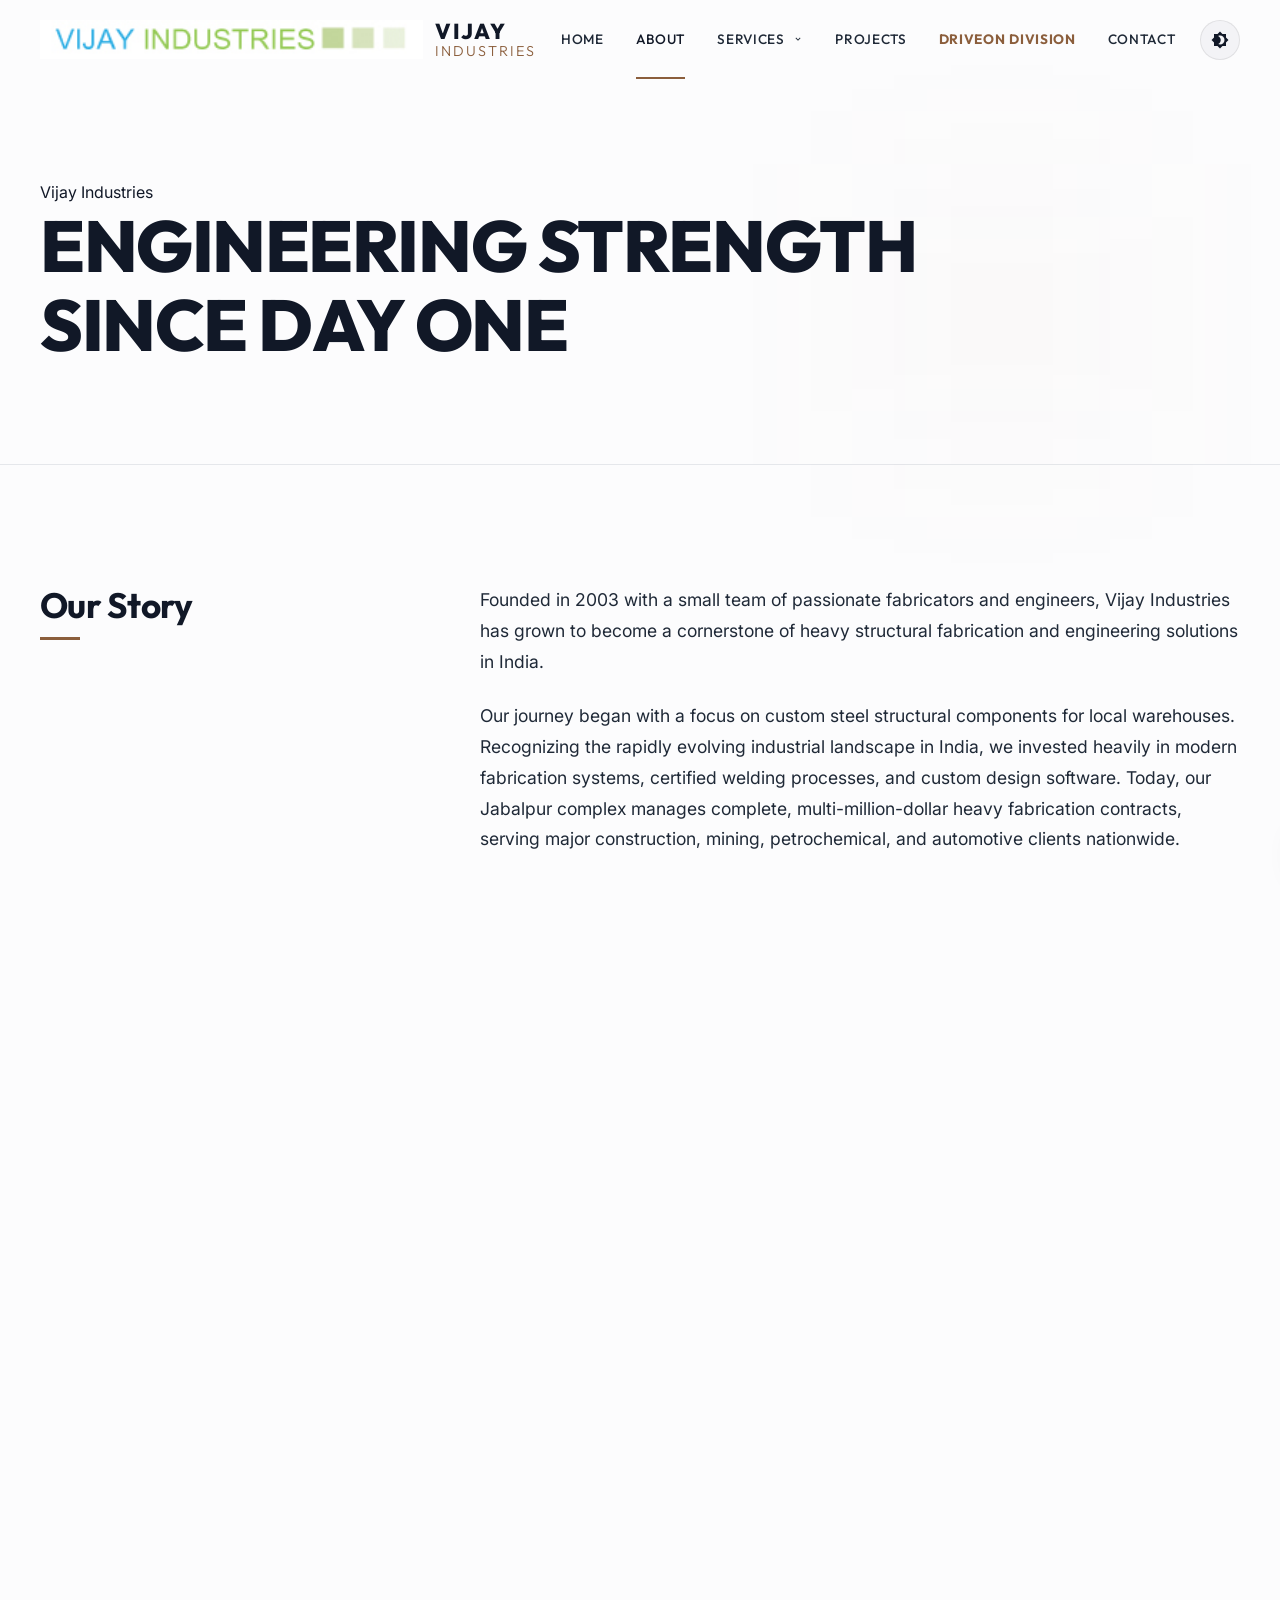
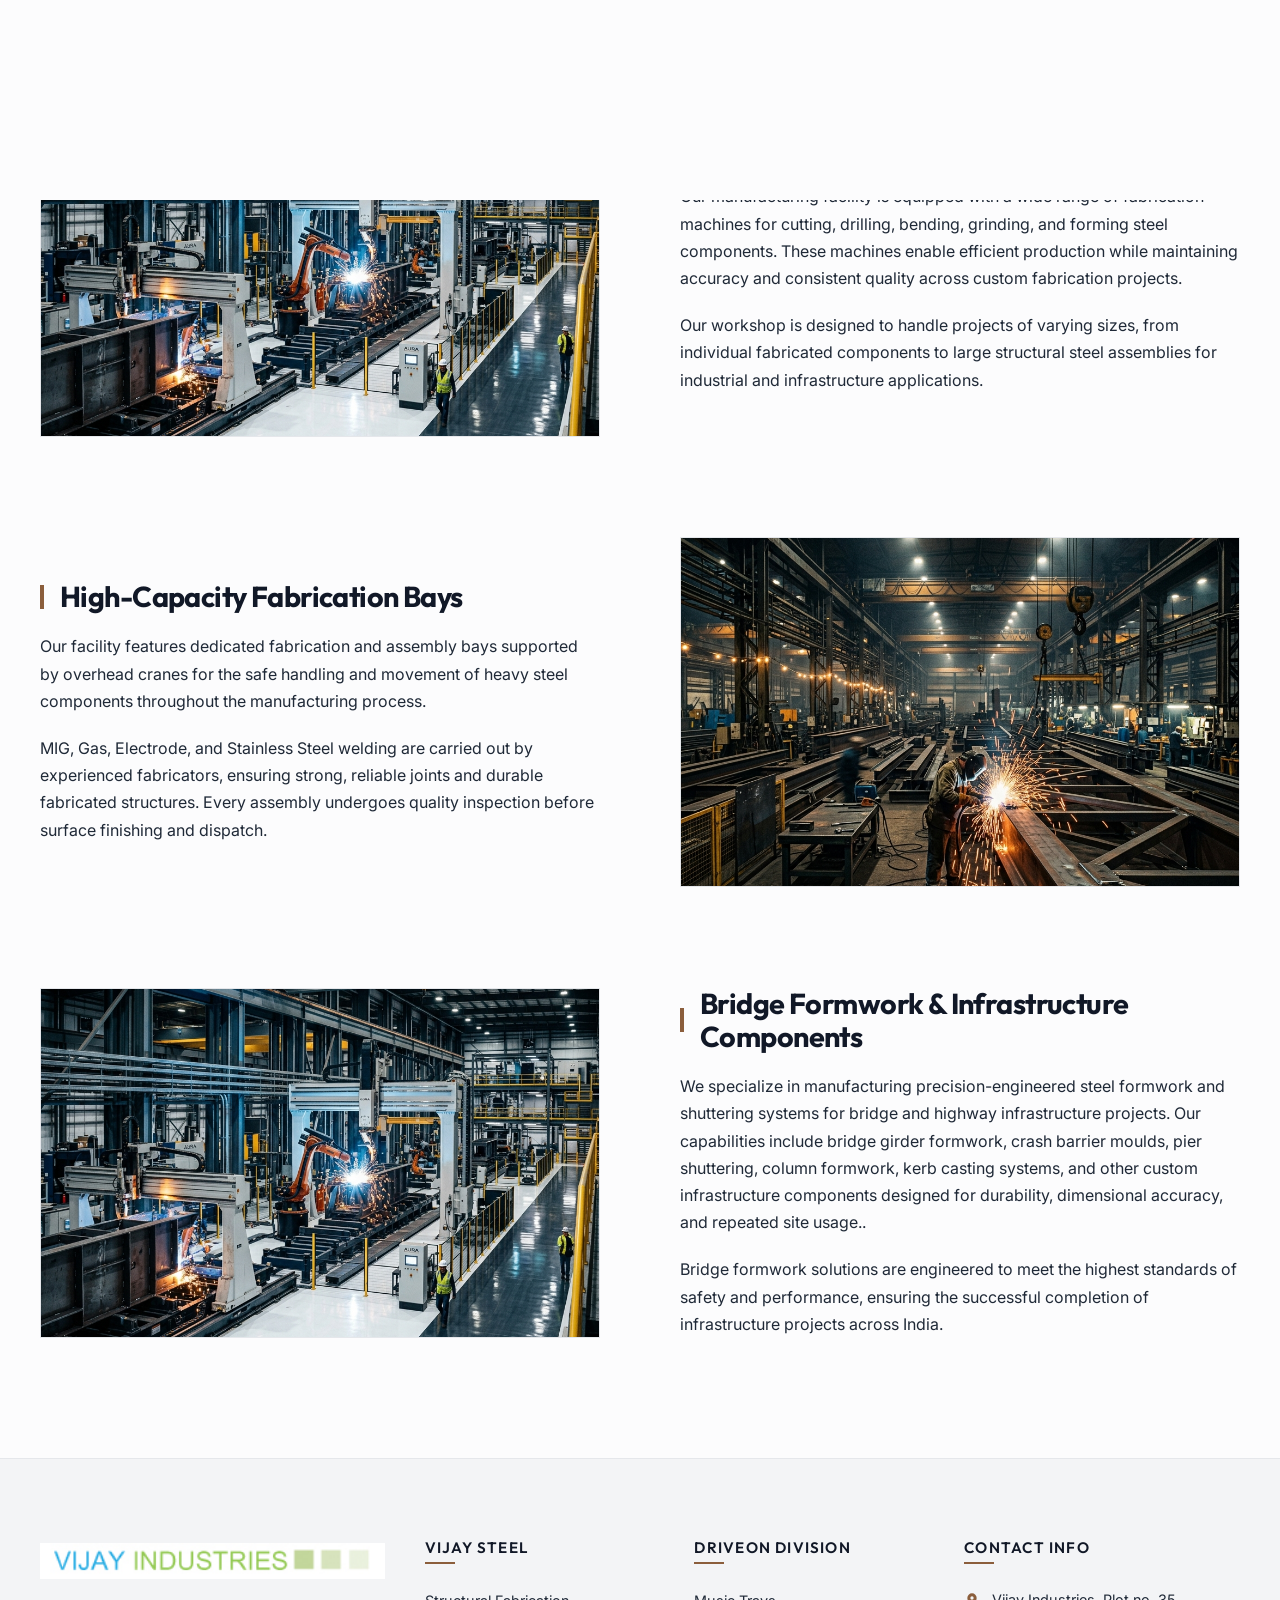
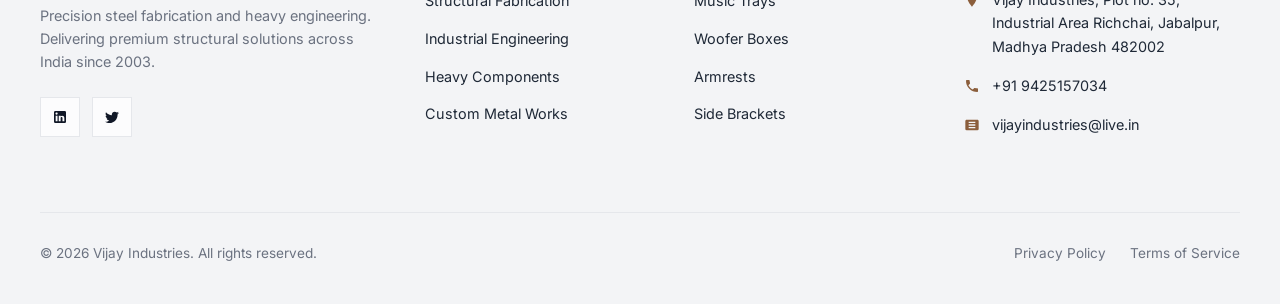
<file: about.html>
<!DOCTYPE html>
<html lang="en">
<head>
  <meta charset="UTF-8">
  <meta name="viewport" content="width=device-width, initial-scale=1.0">
  <title>Engineering Strength Since Day One | Vijay Industries</title>
  <meta name="description" content="Discover the history, mission, and advanced infrastructure of Vijay Industries. A legacy of precision steel fabrication and engineering excellence.">
  
  <!-- Global Stylesheet -->
  <link rel="stylesheet" href="css/global.css">
  <!-- Page Specific Stylesheet -->
  <link rel="stylesheet" href="css/about.css">
</head>
<body>

  <!-- Preloader Screen -->
  <div id="preloader">
    <div class="loader-logo">VIJAY <span>INDUSTRIES</span></div>
    <div class="loader-bar-container">
      <div class="loader-bar"></div>
    </div>
  </div>

  <!-- Page Transition Overlay -->
  <div id="page-transition-overlay" class="page-transition-overlay"></div>

  <!-- Sticky Navbar Header -->
  <header class="header" id="main-header">
    <div class="container">
      <a href="index.html" class="logo" id="header-logo-link">
        <img src="assets/vijay industries logo.jpg" alt="Vijay Industries Logo" id="logo-image" style="height: 40px; width: auto; object-fit: contain;">
        <div class="logo-text" id="logo-text-container">VIJAY<span>INDUSTRIES</span></div>
      </a>
      
      <!-- Nav Links -->
      <nav class="nav-menu" id="nav-menu-list">
        <a href="index.html" class="nav-link" id="nav-home">Home</a>
        <a href="about.html" class="nav-link active" id="nav-about">About</a>
        
        <!-- Services with Mega Menu -->
        <div class="nav-link has-megamenu" id="nav-services-megamenu">
          <span class="megamenu-mobile-toggle">Services <svg style="width: 10px; height: 10px; margin-left: 5px; fill: currentColor;" viewBox="0 0 24 24"><path d="M7.41,8.58L12,13.17L16.59,8.58L18,10L12,16L6,10L7.41,8.58Z"/></svg></span>
          <div class="megamenu">
            <div class="container">
              <div class="megamenu-grid">
                <div class="megamenu-brand-panel">
                  <h3>Vijay Industries</h3>
                  <p>Quality fabrication and engineering solutions delivering unmatched strength and structural integrity since day one.</p>
                  <a href="services.html" class="btn btn-outline-accent" style="padding: 10px 20px; font-size: 0.8rem;" id="megamenu-services-btn">All Services</a>
                </div>
                <div class="megamenu-col">
                  <h4>Vijay Steel</h4>
                  <ul class="megamenu-links">
                    <li><a href="services.html#structural" id="mega-link-structural">Structural Steel Work</a></li>
                    <li><a href="services.html#industrial" id="mega-link-industrial">Industrial Fabrication</a></li>
                    <li><a href="services.html#heavy" id="mega-link-heavy">Heavy Engineering</a></li>
                    <li><a href="services.html#custom" id="mega-link-custom">Custom Manufacturing</a></li>
                  </ul>
                </div>
                <div class="megamenu-col">
                  <h4>DriveOn Division</h4>
                  <ul class="megamenu-links">
                    <li><a href="https://driveon.in/" target="_blank" rel="noopener noreferrer" id="mega-link-driveon-all">Automotive Accessories</a></li>
                    <li><a href="https://driveon.in/collections/music-tray" target="_blank" rel="noopener noreferrer" id="mega-link-driveon-trays">Music Trays & Boxes</a></li>
                    <li><a href="https://driveon.in/collections/arm-rest-console" target="_blank" rel="noopener noreferrer" id="mega-link-driveon-armrests">Premium Armrests</a></li>
                    <li><a href="https://driveon.in/collections/music-box" target="_blank" rel="noopener noreferrer" id="mega-link-driveon-rings">Speaker Mounting</a></li>
                  </ul>
                </div>
                <div class="megamenu-col">
                  <h4>Quick Links</h4>
                  <ul class="megamenu-links">
                    <li><a href="projects.html" id="mega-link-projects">Featured Projects</a></li>
                    <li><a href="about.html#infrastructure" id="mega-link-infrastructure">Infrastructure</a></li>
                    <li><a href="contact.html" id="mega-link-contact">Get a Quote</a></li>
                  </ul>
                </div>
              </div>
            </div>
          </div>
        </div>

        <a href="projects.html" class="nav-link" id="nav-projects">Projects</a>
        <a href="https://driveon.in/" class="nav-link" id="nav-driveon" target="_blank" rel="noopener noreferrer" style="color: var(--accent); font-weight: 700;">DriveOn Division</a>
        <a href="contact.html" class="nav-link" id="nav-contact">Contact</a>
      </nav>

      <!-- Header Action Items -->
      <div class="header-actions">
        <!-- Light/Dark Mode Switcher -->
        <button class="theme-toggle" id="theme-toggle-btn" aria-label="Toggle light/dark theme">
          <svg class="moon-icon" viewBox="0 0 24 24"><path d="M12,18C11.11,18 10.26,17.8 9.5,17.45C11.56,16.5 13,14.42 13,12C13,9.58 11.56,7.5 9.5,6.55C10.26,6.2 11.11,6 12,6A6,6 0 0,1 18,12A6,6 0 0,1 12,18M20,8.69V4H15.31L12,0.69L8.69,4H4V8.69L0.69,12L4,15.31V20H8.69L12,23.31L15.31,20H20V15.31L23.31,12L20,8.69Z"/></svg>
          <svg class="sun-icon" viewBox="0 0 24 24"><path d="M12,7A5,5 0 0,1 17,12A5,5 0 0,1 12,17A5,5 0 0,1 7,12A5,5 0 0,1 12,7M12,9A3,3 0 0,0 9,12A3,3 0 0,0 12,15A3,3 0 0,0 15,12A3,3 0 0,0 12,9M12,2A1,1 0 0,1 13,3V5A1,1 0 0,1 11,5V3A1,1 0 0,1 12,2M12,19A1,1 0 0,1 13,20V22A1,1 0 0,1 11,22V20A1,1 0 0,1 12,19M2,12A1,1 0 0,1 3,11H5A1,1 0 0,1 5,13H3A1,1 0 0,1 2,12M19,12A1,1 0 0,1 20,11H22A1,1 0 0,1 22,13H20A1,1 0 0,1 19,12M6.22,5.22A1,1 0 0,1 7.64,5.22L9.05,6.64A1,1 0 0,1 7.64,8.05L6.22,6.64A1,1 0 0,1 6.22,5.22M14.95,13.95A1,1 0 0,1 16.36,13.95L17.78,15.36A1,1 0 0,1 16.36,16.78L14.95,15.36A1,1 0 0,1 14.95,13.95M6.22,17.78A1,1 0 0,1 6.22,16.36L7.64,14.95A1,1 0 0,1 9.05,16.36L7.64,17.78A1,1 0 0,1 6.22,17.78M14.95,6.64A1,1 0 0,1 16.36,5.22L17.78,6.64A1,1 0 0,1 16.36,8.05L14.95,6.64A1,1 0 0,1 14.95,6.64Z"/></svg>
        </button>

        <!-- Hamburger Icon for Mobile -->
        <button class="hamburger" id="hamburger-btn" aria-label="Open mobile menu">
          <span></span>
          <span></span>
          <span></span>
        </button>
      </div>
    </div>
  </header>

  <main>
    
    <!-- Hero Section -->
    <section class="about-hero" id="about-landing-hero">
      <div class="container">
        <span class="section-tag reveal">Vijay Industries</span>
        <h1 class="reveal" style="transition-delay: 0.1s;" id="about-hero-title">Engineering Strength<br>Since Day One</h1>
      </div>
    </section>

    <!-- Company Story Section -->
    <section class="section" id="company-story">
      <div class="container">
        <div class="about-grid">
          <div class="reveal-left">
            <h2 class="about-section-heading">Our Story</h2>
          </div>
          <div class="reveal-right about-content-col">
            <p>Founded in 2003 with a small team of passionate fabricators and engineers, Vijay Industries has grown to become a cornerstone of heavy structural fabrication and engineering solutions in India.</p>
            <p>Our journey began with a focus on custom steel structural components for local warehouses. Recognizing the rapidly evolving industrial landscape in India, we invested heavily in modern fabrication systems, certified welding processes, and custom design software. Today, our Jabalpur complex manages complete, multi-million-dollar heavy fabrication contracts, serving major construction, mining, petrochemical, and automotive clients nationwide.</p>
          </div>
        </div>
      </div>
    </section>

    <!-- Mission & Vision Cards Section -->
    <section class="section mission-vision-section" id="mission-vision">
      <div class="container">
        <div class="mv-grid stagger-container">
          
          <!-- Mission Card -->
          <div class="mv-card stagger-item" id="card-mission">
            <div class="mv-icon">
              <svg viewBox="0 0 24 24"><path d="M12 2C6.48 2 2 6.48 2 12s4.48 10 10 10 10-4.48 10-10S17.52 2 12 2zm1 17h-2v-2h2v2zm2.07-7.75l-.9.92C13.45 12.9 13 13.5 13 15h-2v-.5c0-1.1.45-2.1 1.17-2.83l1.24-1.26c.37-.36.59-.86.59-1.41 0-1.1-.9-2-2-2s-2 .9-2 2H7c0-2.76 2.24-5 5-5s5 2.24 5 5c0 1.04-.42 1.99-1.07 2.75z"/></svg>
            </div>
            <h3>Our Mission</h3>
            <p>To design, engineer, and fabricate steel solutions that surpass industry benchmarks for strength, precision, and efficiency, providing our clients with robust foundations for their growth.</p>
          </div>

          <!-- Vision Card -->
          <div class="mv-card stagger-item" id="card-vision">
            <div class="mv-icon">
              <svg viewBox="0 0 24 24"><path d="M12 2c-5.52 0-10 4.48-10 10s4.48 10 10 10 10-4.48 10-10-4.48-10-10-10zm0 18c-4.41 0-8-3.59-8-8s3.59-8 8-8 8 3.59 8 8-3.59 8-8 8zm-1-13h2v6h-2zm0 8h2v2h-2z"/></svg>
            </div>
            <h3>Our Vision</h3>
            <p>To become India's preeminent engineering and fabrication partner, setting world-class standards in structural steel fabrication while sustaining the environment and supporting local communities.</p>
          </div>

        </div>
      </div>
    </section>

    <!-- Infrastructure / Manufacturing Facility Section -->
    <section class="section infrastructure-section" id="infrastructure">
      <div class="container">
        
        <div class="section-header text-center reveal">
          <span class="section-tag">Facility</span>
          <h2 class="section-title">Manufacturing Facility & Infrastructure</h2>
        </div>

        <!-- Alternating Layout Grid 1 -->
        <div class="infra-layout-row reveal">
          <div class="infra-image-col">
            <div class="infra-image-container">
              <img src="images/industrial_facility.png" alt="Advanced CNC Cutting Systems">
            </div>
          </div>
          <div class="infra-text-col">
            <h3>Advanced Fabrication Equipment</h3>
            <p>Our manufacturing facility is equipped with a wide range of fabrication machines for cutting, drilling, bending, grinding, and forming steel components. These machines enable efficient production while maintaining accuracy and consistent quality across custom fabrication projects.</p>
            <p>Our workshop is designed to handle projects of varying sizes, from individual fabricated components to large structural steel assemblies for industrial and infrastructure applications.</p>
          </div>
        </div>

        <!-- Alternating Layout Grid 2 (Image right) -->
        <div class="infra-layout-row row-reverse reveal">
          <div class="infra-image-col">
            <div class="infra-image-container">
              <img src="images/steel_fabrication_hero.png" alt="Certified Welding Assembly Bays">
            </div>
          </div>
          <div class="infra-text-col">
            <h3>High-Capacity Fabrication Bays</h3>
            <p>Our facility features dedicated fabrication and assembly bays supported by overhead cranes for the safe handling and movement of heavy steel components throughout the manufacturing process.</p>
            <p>MIG, Gas, Electrode, and Stainless Steel welding are carried out by experienced fabricators, ensuring strong, reliable joints and durable fabricated structures. Every assembly undergoes quality inspection before surface finishing and dispatch.</p>
          </div>
        </div>
        <!-- Alternating Layout Grid 1 -->
        <div class="infra-layout-row reveal">
          <div class="infra-image-col">
            <div class="infra-image-container">
              <img src="images/industrial_facility.png" alt="Advanced CNC Cutting Systems">
            </div>
          </div>
          <div class="infra-text-col">
            <h3>Bridge Formwork & Infrastructure Components</h3>
            <p>We specialize in manufacturing precision-engineered steel formwork and shuttering systems for bridge and highway infrastructure projects. Our capabilities include bridge girder formwork, crash barrier moulds, pier shuttering, column formwork, kerb casting systems, and other custom infrastructure components designed for durability, dimensional accuracy, and repeated site usage..</p>
            <p>Bridge formwork solutions are engineered to meet the highest standards of safety and performance, ensuring the successful completion of infrastructure projects across India.</p>
          </div>
        </div>


        


      </div>
    </section>

  </main>

  <!-- Footer -->
  <footer class="footer">
    <div class="container">
      <div class="footer-grid">
        
        <div class="footer-logo-col">
          <img src="assets/vijay industries logo.jpg" alt="Vijay Industries Logo" style="height: 45px; width: auto; margin-bottom: 20px; object-fit: contain;">
          <p>Precision steel fabrication and heavy engineering. Delivering premium structural solutions across India since 2003.</p>
          <div class="social-links">
            <a href="#" class="social-link" aria-label="LinkedIn"><svg viewBox="0 0 24 24"><path d="M19 3a2 2 0 0 1 2 2v14a2 2 0 0 1-2 2H5a2 2 0 0 1-2-2V5a2 2 0 0 1 2-2h14m-.5 15.5v-5.3a3.26 3.26 0 0 0-3.26-3.26c-.85 0-1.84.52-2.32 1.3v-1.11h-2.79v8.37h2.79v-4.93c0-.77.62-1.4 1.39-1.4a1.4 1.4 0 0 1 1.4 1.4v4.93h2.79M6.88 8.56a1.68 1.68 0 0 0 1.68-1.68c0-.93-.75-1.69-1.68-1.69a1.69 1.69 0 0 0-1.69 1.69c0 .93.76 1.68 1.69 1.68m1.39 9.94v-8.37H5.5v8.37h2.77z"/></svg></a>
            <a href="#" class="social-link" aria-label="Twitter"><svg viewBox="0 0 24 24"><path d="M22.46,6C21.69,6.35 20.86,6.58 20,6.69C20.88,6.16 21.56,5.32 21.88,4.31C21.05,4.81 20.13,5.16 19.16,5.36C18.37,4.5 17.26,4 16,4C13.65,4 11.73,5.92 11.73,8.29C11.73,8.63 11.77,8.96 11.84,9.27C8.28,9.09 5.11,7.38 3,4.79C2.63,5.42 2.42,6.16 2.42,6.94C2.42,8.43 3.17,9.75 4.33,10.5C3.62,10.5 2.96,10.3 2.38,10C2.38,10 2.38,10 2.38,10.03C2.38,12.11 3.86,13.85 5.82,14.24C5.46,14.34 5.08,14.39 4.69,14.39C4.42,14.39 4.15,14.36 3.89,14.31C4.43,16 6,17.26 7.89,17.3C6.43,18.45 4.58,19.13 2.58,19.13C2.23,19.13 1.9,19.11 1.57,19.07C3.47,20.29 5.72,21 8.14,21C16,21 20.33,14.5 20.33,8.84C20.33,8.65 20.33,8.46 20.31,8.28C21.15,7.67 21.88,6.88 22.46,6Z"/></svg></a>
          </div>
        </div>

        <div class="footer-col">
          <h4>Vijay Steel</h4>
          <ul class="footer-links">
            <li><a href="services.html#structural" id="footer-link-structural">Structural Fabrication</a></li>
            <li><a href="services.html#industrial" id="footer-link-industrial">Industrial Engineering</a></li>
            <li><a href="services.html#heavy" id="footer-link-heavy">Heavy Components</a></li>
            <li><a href="services.html#custom" id="footer-link-custom">Custom Metal Works</a></li>
          </ul>
        </div>

        <div class="footer-col">
          <h4>DriveOn Division</h4>
          <ul class="footer-links">
            <li><a href="https://driveon.in/collections/music-tray" target="_blank" rel="noopener noreferrer" id="footer-link-driveon-trays">Music Trays</a></li>
            <li><a href="https://driveon.in/collections/music-box" target="_blank" rel="noopener noreferrer" id="footer-link-driveon-boxes">Woofer Boxes</a></li>
            <li><a href="https://driveon.in/collections/arm-rest-console" target="_blank" rel="noopener noreferrer" id="footer-link-driveon-armrests">Armrests</a></li>
            <li><a href="https://driveon.in/collections/side-brackets" target="_blank" rel="noopener noreferrer" id="footer-link-driveon-brackets">Side Brackets</a></li>
          </ul>
        </div>

        <div class="footer-col">
          <h4>Contact Info</h4>
          <ul class="contact-info-list">
            <li>
              <svg viewBox="0 0 24 24"><path d="M12,11.5A2.5,2.5 0 0,1 9.5,9A2.5,2.5 0 0,1 12,6.5A2.5,2.5 0 0,1 14.5,9A2.5,2.5 0 0,1 12,11.5M12,2A7,7 0 0,0 5,9C5,14.25 12,22 12,22C12,22 19,14.25 19,9A7,7 0 0,0 12,2Z"/></svg>
              <span>Vijay Industries, Plot no. 35, Industrial Area Richchai, Jabalpur, Madhya Pradesh 482002</span>
            </li>
            <li>
              <svg viewBox="0 0 24 24"><path d="M6.62,10.79C8.06,13.62 10.38,15.94 13.21,17.38L15.41,15.18C15.69,14.9 16.08,14.82 16.43,14.93C17.55,15.3 18.75,15.5 20,15.5A1,1 0 0,1 21,16.5V20A1,1 0 0,1 20,21A17,17 0 0,1 3,4A1,1 0 0,1 4,3H7.5A1,1 0 0,1 8.5,4C8.5,5.25 8.7,6.45 9.07,7.57C9.18,7.92 9.1,8.31 8.82,8.59L6.62,10.79Z"/></svg>
              <span>+91 9425157034</span>
            </li>
            <li>
              <svg viewBox="0 0 24 24"><path d="M20,4H4C2.89,4 2,4.89 2,6V18A2,2 0 0,0 4,20H20A2,2 0 0,0 22,18V6C22,4.89 21.1,4 20,4M17,17H7V15H17V17M17,13H7V11H17V13M17,9H7V7H17V9Z"/></svg>
              <span>vijayindustries@live.in</span>
            </li>
          </ul>
        </div>

      </div>

      <div class="footer-bottom">
        <p>&copy; 2026 Vijay Industries. All rights reserved.</p>
        <div class="footer-bottom-links">
          <a href="#" id="footer-privacy">Privacy Policy</a>
          <a href="#" id="footer-terms">Terms of Service</a>
        </div>
      </div>
    </div>
  </footer>

  <!-- Back to Top Button -->
  <button class="back-to-top" id="back-to-top-btn" aria-label="Scroll to top">
    <svg viewBox="0 0 24 24"><path d="M7.41,15.41L12,10.83L16.59,15.41L18,14L12,8L6,14L7.41,15.41Z"/></svg>
  </button>

  <!-- Privacy Policy and Terms Modals -->
  <div class="custom-modal-overlay" id="global-privacy-modal">
    <div class="custom-modal-container">
      <button class="custom-modal-close" onclick="closeModal('global-privacy-modal')" aria-label="Close modal">&times;</button>
      <div class="custom-modal-content">
        <h2>Privacy Policy</h2>
        <p><strong>Effective Date: June 22, 2026</strong></p>
        <p>Welcome to Vijay Industries Jabalpur ("Company," "we," "our," or "us"). We are committed to protecting your privacy and ensuring transparency regarding how we collect, use, and safeguard your information.</p>
        
        <h3>1. Information We Collect</h3>
        <p><strong>Personal Information</strong><br>When you contact us through our website, we may collect:</p>
        <ul>
          <li>Name</li>
          <li>Phone Number</li>
          <li>Email Address</li>
          <li>Company Name</li>
          <li>Project Details</li>
          <li>Any information voluntarily provided through inquiry forms</li>
        </ul>
        <p><strong>Technical Information</strong><br>When you visit our website, we may automatically collect:</p>
        <ul>
          <li>IP Address</li>
          <li>Browser Type</li>
          <li>Device Information</li>
          <li>Pages Visited</li>
          <li>Website Usage Statistics</li>
          <li>Cookies and Similar Technologies</li>
        </ul>

        <h3>2. How We Use Your Information</h3>
        <p>We use collected information to:</p>
        <ul>
          <li>Respond to inquiries and quotations</li>
          <li>Provide fabrication and engineering services</li>
          <li>Improve website performance and user experience</li>
          <li>Communicate project updates</li>
          <li>Maintain business records</li>
          <li>Comply with legal obligations</li>
        </ul>

        <h3>3. Information Sharing</h3>
        <p>We do not sell, rent, or trade your personal information. We may share information only with:</p>
        <ul>
          <li>Service providers assisting in website operations</li>
          <li>Legal authorities when required by law</li>
          <li>Business partners involved in project execution (when necessary)</li>
        </ul>

        <h3>4. Data Security</h3>
        <p>We implement reasonable security measures to protect your information from unauthorized access, alteration, disclosure, or destruction. However, no internet transmission is completely secure.</p>

        <h3>5. Cookies</h3>
        <p>Our website may use cookies to:</p>
        <ul>
          <li>Improve functionality</li>
          <li>Analyze website traffic</li>
          <li>Remember user preferences</li>
        </ul>
        <p>Users may disable cookies through browser settings.</p>

        <h3>6. Third-Party Links</h3>
        <p>Our website may contain links to third-party websites. We are not responsible for the privacy practices of those websites.</p>

        <h3>7. Data Retention</h3>
        <p>We retain personal information only as long as necessary for business, legal, and operational purposes.</p>

        <h3>8. Your Rights</h3>
        <p>Subject to applicable laws, you may:</p>
        <ul>
          <li>Request access to your information</li>
          <li>Request correction of inaccurate information</li>
          <li>Request deletion of your information</li>
          <li>Withdraw consent where applicable</li>
        </ul>
        <p>For such requests, contact us through the details provided on our website.</p>

        <h3>9. Policy Updates</h3>
        <p>We reserve the right to update this Privacy Policy at any time. Changes become effective immediately upon posting on the website.</p>
      </div>
    </div>
  </div>

  <div class="custom-modal-overlay" id="global-terms-modal">
    <div class="custom-modal-container">
      <button class="custom-modal-close" onclick="closeModal('global-terms-modal')" aria-label="Close modal">&times;</button>
      <div class="custom-modal-content">
        <h2>Terms and Conditions</h2>
        <p><strong>Effective Date: June 22, 2026</strong></p>
        <p>Welcome to the website of Vijay Industries Jabalpur ("Company," "we," "our," or "us"). By accessing, browsing, or using this website, you agree to be bound by these Terms and Conditions. If you do not agree with any part of these Terms, please discontinue use of the website.</p>
        
        <h3>2. About the Company</h3>
        <p>Vijay Industries Steel Fabrication specializes in:</p>
        <ul>
          <li>Steel Fabrication</li>
          <li>Structural Fabrication</li>
          <li>Industrial Fabrication Solutions</li>
          <li>Custom Metal Manufacturing</li>
          <li>Engineering Support Services</li>
          <li>Automotive Accessories under the DRIVEON® brand</li>
        </ul>
        <p>All information provided on this website is intended for general business and informational purposes.</p>

        <h3>3. Website Use</h3>
        <p>You agree to use this website only for lawful purposes and in a manner that does not:</p>
        <ul>
          <li>Violate any applicable laws or regulations</li>
          <li>Infringe upon the rights of others</li>
          <li>Disrupt website functionality</li>
          <li>Introduce viruses, malware, or harmful code</li>
          <li>Attempt unauthorized access to systems, servers, or databases</li>
        </ul>
        <p>We reserve the right to restrict or terminate access to users who violate these Terms.</p>

        <h3>4. Quotations and Orders</h3>
        <p>Any quotations, estimates, pricing, specifications, or project timelines displayed on the website are provided for informational purposes only and do not constitute a binding agreement.</p>
        <p>All project orders are subject to:</p>
        <ul>
          <li>Technical feasibility</li>
          <li>Material availability</li>
          <li>Final design approval</li>
          <li>Written confirmation by the Company</li>
        </ul>
        <p>The Company reserves the right to modify pricing, specifications, and availability without prior notice.</p>

        <h3>5. Intellectual Property Rights</h3>
        <p>All content on this website, including but not limited to:</p>
        <ul>
          <li>Logos, Brand names, and Product designs</li>
          <li>Images, Videos, and Graphics</li>
          <li>Text and Website design</li>
          <li>Technical drawings and Product descriptions</li>
        </ul>
        <p>is the exclusive property of Vijay Industries Jabalpur unless otherwise stated. No material from this website may be copied, reproduced, modified, distributed, republished, or commercially exploited without prior written permission.</p>

        <h3>6. DRIVEON® Brand Rights</h3>
        <p>DRIVEON® and all related products, including music trays, armrests, speaker enclosures, panels, brackets, and automotive accessories, are proprietary products of Vijay Industries Jabalpur.</p>
        <p>Unauthorized copying, manufacturing, reverse engineering, imitation, distribution, or resale of DRIVEON® products, designs, photographs, or branding materials is strictly prohibited and may result in legal action.</p>

        <h3>7. Product Information</h3>
        <p>We strive to ensure that product descriptions, specifications, and images are accurate. However:</p>
        <ul>
          <li>Product appearance may vary slightly from photographs.</li>
          <li>Specifications may change as products are improved.</li>
          <li>Compatibility information is provided as a guideline and should be independently verified before purchase.</li>
        </ul>
        <p>The Company does not guarantee that all information is error-free.</p>

        <h3>8. Third-Party Links</h3>
        <p>This website may contain links to third-party websites for convenience. We do not control, endorse, or assume responsibility for third-party content, products/services, or their privacy practices. Users access such websites at their own risk.</p>

        <h3>9. Disclaimer of Warranties</h3>
        <p>This website and its content are provided on an "as-is" and "as-available" basis. Vijay Industries Jabalpur makes no warranties regarding website availability, accuracy of information, suitability for a particular purpose, error-free operation, or uninterrupted access. To the maximum extent permitted by law, all warranties are excluded.</p>

        <h3>10. Limitation of Liability</h3>
        <p>Under no circumstances shall Vijay Industries Jabalpur be liable for any indirect, incidental, consequential damages, loss of profits, loss of business opportunities, or loss of data arising from the use of this website or reliance upon its content.</p>

        <h3>11. User Submissions</h3>
        <p>Any information submitted through contact forms, inquiry forms, email communications, or quotation requests must be accurate and lawful. By submitting information, you grant the Company the right to use such information for business communication, project evaluation, customer support, and service delivery.</p>

        <h3>12. Privacy</h3>
        <p>Your use of this website is also governed by our Privacy Policy. By using this website, you consent to the collection and use of information as described in that policy.</p>

        <h3>13. Indemnification</h3>
        <p>You agree to indemnify and hold harmless Vijay Industries Jabalpur, its owners, employees, representatives, and affiliates from any claims, damages, liabilities, costs, or expenses arising from violation of these Terms, misuse of the website, or violation of applicable laws.</p>

        <h3>14. Modifications to Terms</h3>
        <p>We reserve the right to update, revise, or modify these Terms and Conditions at any time without prior notice. Changes become effective immediately upon publication on the website. Continued use of the website after changes are posted constitutes acceptance of the revised Terms.</p>

        <h3>15. Governing Law and Jurisdiction</h3>
        <p>These Terms and Conditions shall be governed by and construed in accordance with the laws of India. Any disputes arising from the use of this website shall be subject to the exclusive jurisdiction of the courts located in Jabalpur, Madhya Pradesh, India.</p>

        <h3>16. Contact Information</h3>
        <p>For any questions regarding these Terms and Conditions, please contact:<br>
        <strong>Vijay Industries [Steel Fabrication Division]</strong><br>
        <strong>DRIVEON® [Automotive Accessories Division]</strong><br>
        Email: <a href="mailto:vijayindustries@live.in">vijayindustries@live.in</a><br>
        Phone: +91 9425157034</p>
      </div>
    </div>
  </div>

  <!-- Global scripts -->
  <script src="js/global.js"></script>
</body>
</html>
</file>
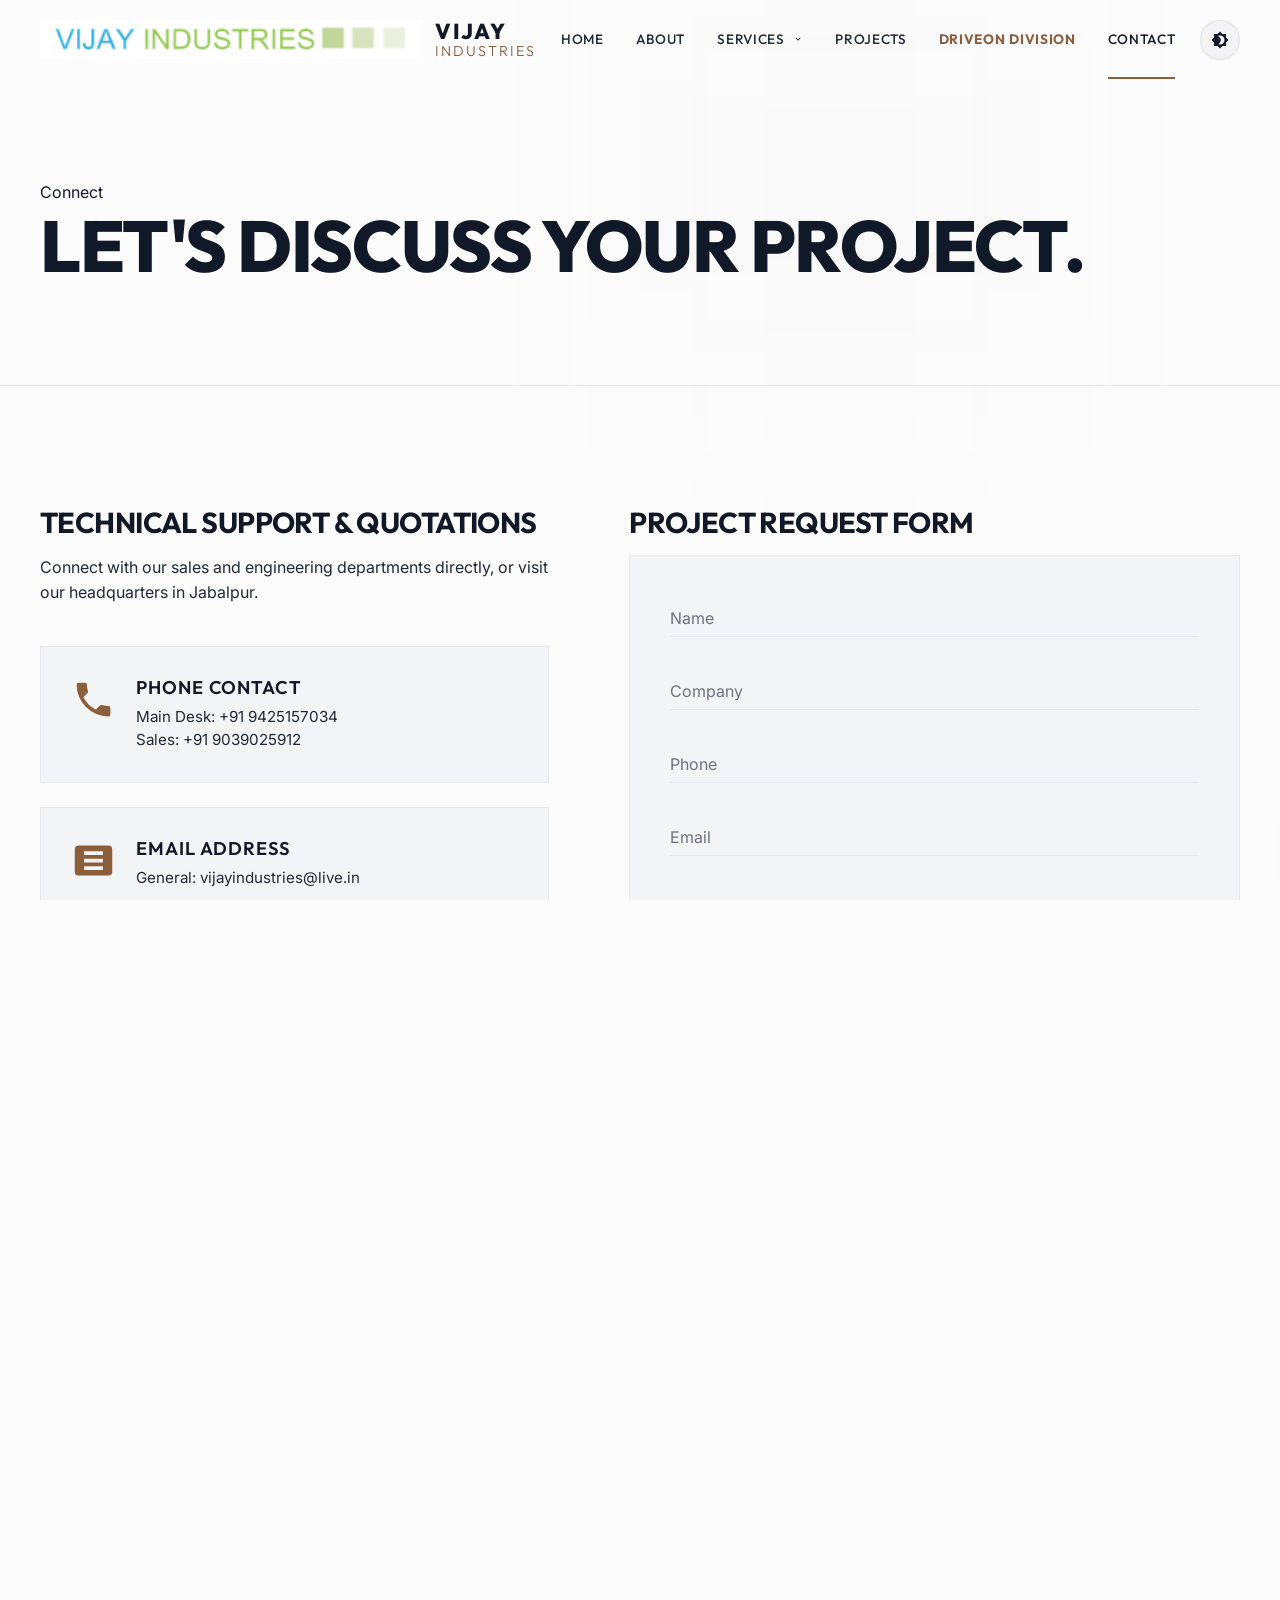
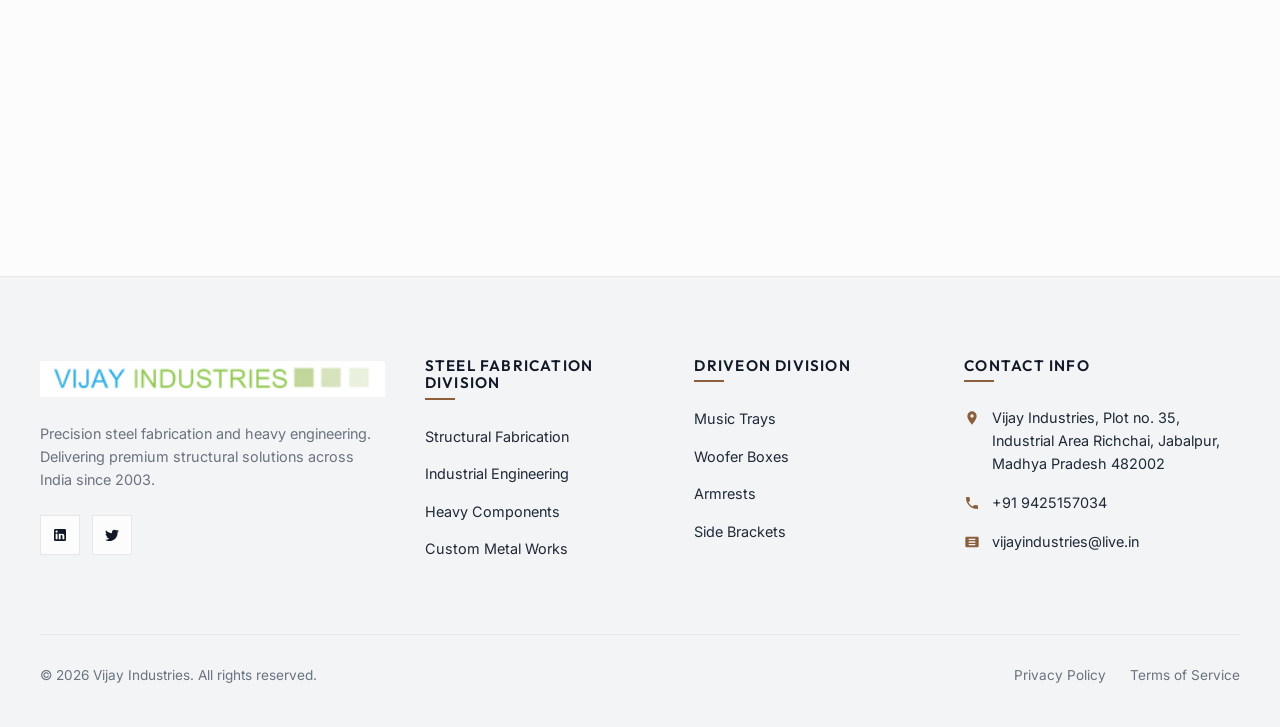
<file: contact.html>
<!DOCTYPE html>
<html lang="en">
<head>
  <meta charset="UTF-8">
  <meta name="viewport" content="width=device-width, initial-scale=1.0">
  <title>Contact Our Engineering Experts | Vijay Industries</title>
  <meta name="description" content="Get in touch with Vijay Industries. Request a fabrication quotation, consultation, or technical engineering advice.">
  
  <!-- Global Stylesheet -->
  <link rel="stylesheet" href="css/global.css">
  <!-- Page Specific Stylesheet -->
  <link rel="stylesheet" href="css/contact.css">
</head>
<body>

  <!-- Preloader Screen -->
  <div id="preloader">
    <div class="loader-logo">VIJAY <span>INDUSTRIES</span></div>
    <div class="loader-bar-container">
      <div class="loader-bar"></div>
    </div>
  </div>

  <!-- Page Transition Overlay -->
  <div id="page-transition-overlay" class="page-transition-overlay"></div>

  <!-- Sticky Navbar Header -->
  <header class="header" id="main-header">
    <div class="container">
      <a href="index.html" class="logo" id="header-logo-link">
        <img src="assets/vijay industries logo.jpg" alt="Vijay Industries Logo" id="logo-image" style="height: 40px; width: auto; object-fit: contain;">
        <div class="logo-text" id="logo-text-container">VIJAY<span>INDUSTRIES</span></div>
      </a>
      
      <!-- Nav Links -->
      <nav class="nav-menu" id="nav-menu-list">
        <a href="index.html" class="nav-link" id="nav-home">Home</a>
        <a href="about.html" class="nav-link" id="nav-about">About</a>
        
        <!-- Services with Mega Menu -->
        <div class="nav-link has-megamenu" id="nav-services-megamenu">
          <span class="megamenu-mobile-toggle">Services <svg style="width: 10px; height: 10px; margin-left: 5px; fill: currentColor;" viewBox="0 0 24 24"><path d="M7.41,8.58L12,13.17L16.59,8.58L18,10L12,16L6,10L7.41,8.58Z"/></svg></span>
          <div class="megamenu">
            <div class="container">
              <div class="megamenu-grid">
                <div class="megamenu-brand-panel">
                  <h3>Vijay Industries</h3>
                  <p>Quality fabrication and engineering solutions delivering unmatched strength and structural integrity since day one.</p>
                  <a href="services.html" class="btn btn-outline-accent" style="padding: 10px 20px; font-size: 0.8rem;" id="megamenu-services-btn">All Services</a>
                </div>
                <div class="megamenu-col">
                  <h4>Vijay Steel</h4>
                  <ul class="megamenu-links">
                    <li><a href="services.html#structural" id="mega-link-structural">Structural Steel Work</a></li>
                    <li><a href="services.html#industrial" id="mega-link-industrial">Industrial Fabrication</a></li>
                    <li><a href="services.html#heavy" id="mega-link-heavy">Heavy Engineering</a></li>
                    <li><a href="services.html#custom" id="mega-link-custom">Custom Manufacturing</a></li>
                  </ul>
                </div>
                <div class="megamenu-col">
                  <h4>DriveOn Division</h4>
                  <ul class="megamenu-links">
                    <li><a href="https://driveon.in/" target="_blank" rel="noopener noreferrer" id="mega-link-driveon-all">Automotive Accessories</a></li>
                    <li><a href="https://driveon.in/collections/music-tray" target="_blank" rel="noopener noreferrer" id="mega-link-driveon-trays">Music Trays & Boxes</a></li>
                    <li><a href="https://driveon.in/collections/arm-rest-console" target="_blank" rel="noopener noreferrer" id="mega-link-driveon-armrests">Premium Armrests</a></li>
                    <li><a href="https://driveon.in/collections/music-box" target="_blank" rel="noopener noreferrer" id="mega-link-driveon-rings">Speaker Mounting</a></li>
                  </ul>
                </div>
                <div class="megamenu-col">
                  <h4>Quick Links</h4>
                  <ul class="megamenu-links">
                    <li><a href="projects.html" id="mega-link-projects">Featured Projects</a></li>
                    <li><a href="about.html#infrastructure" id="mega-link-infrastructure">Infrastructure</a></li>
                    <li><a href="contact.html" id="mega-link-contact">Get a Quote</a></li>
                  </ul>
                </div>
              </div>
            </div>
          </div>
        </div>

        <a href="projects.html" class="nav-link" id="nav-projects">Projects</a>
        <a href="https://driveon.in/" class="nav-link" id="nav-driveon" target="_blank" rel="noopener noreferrer" style="color: var(--accent); font-weight: 700;">DriveOn Division</a>
        <a href="contact.html" class="nav-link active" id="nav-contact">Contact</a>
      </nav>

      <!-- Header Action Items -->
      <div class="header-actions">
        <!-- Light/Dark Mode Switcher -->
        <button class="theme-toggle" id="theme-toggle-btn" aria-label="Toggle light/dark theme">
          <svg class="moon-icon" viewBox="0 0 24 24"><path d="M12,18C11.11,18 10.26,17.8 9.5,17.45C11.56,16.5 13,14.42 13,12C13,9.58 11.56,7.5 9.5,6.55C10.26,6.2 11.11,6 12,6A6,6 0 0,1 18,12A6,6 0 0,1 12,18M20,8.69V4H15.31L12,0.69L8.69,4H4V8.69L0.69,12L4,15.31V20H8.69L12,23.31L15.31,20H20V15.31L23.31,12L20,8.69Z"/></svg>
          <svg class="sun-icon" viewBox="0 0 24 24"><path d="M12,7A5,5 0 0,1 17,12A5,5 0 0,1 12,17A5,5 0 0,1 7,12A5,5 0 0,1 12,7M12,9A3,3 0 0,0 9,12A3,3 0 0,0 12,15A3,3 0 0,0 15,12A3,3 0 0,0 12,9M12,2A1,1 0 0,1 13,3V5A1,1 0 0,1 11,5V3A1,1 0 0,1 12,2M12,19A1,1 0 0,1 13,20V22A1,1 0 0,1 11,22V20A1,1 0 0,1 12,19M2,12A1,1 0 0,1 3,11H5A1,1 0 0,1 5,13H3A1,1 0 0,1 2,12M19,12A1,1 0 0,1 20,11H22A1,1 0 0,1 22,13H20A1,1 0 0,1 19,12M6.22,5.22A1,1 0 0,1 7.64,5.22L9.05,6.64A1,1 0 0,1 7.64,8.05L6.22,6.64A1,1 0 0,1 6.22,5.22M14.95,13.95A1,1 0 0,1 16.36,13.95L17.78,15.36A1,1 0 0,1 16.36,16.78L14.95,15.36A1,1 0 0,1 14.95,13.95M6.22,17.78A1,1 0 0,1 6.22,16.36L7.64,14.95A1,1 0 0,1 9.05,16.36L7.64,17.78A1,1 0 0,1 6.22,17.78M14.95,6.64A1,1 0 0,1 16.36,5.22L17.78,6.64A1,1 0 0,1 16.36,8.05L14.95,6.64A1,1 0 0,1 14.95,6.64Z"/></svg>
        </button>

        <!-- Hamburger Icon for Mobile -->
        <button class="hamburger" id="hamburger-btn" aria-label="Open mobile menu">
          <span></span>
          <span></span>
          <span></span>
        </button>
      </div>
    </div>
  </header>

  <main>
    
    <!-- Contact Hero -->
    <section class="contact-hero" id="contact-landing-hero">
      <div class="container">
        <span class="section-tag reveal">Connect</span>
        <h1 class="reveal" style="transition-delay: 0.1s;" id="contact-hero-title">Let's Discuss Your Project.</h1>
      </div>
    </section>

    <!-- Main Contact Section -->
    <section class="section contact-section-wrapper">
      <div class="container">
        <div class="contact-grid">
          
          <!-- Contact Info Column -->
          <div class="contact-info-col reveal-left">
            <h2 class="contact-panel-title">Technical Support & Quotations</h2>
            <p class="contact-panel-subtitle">Connect with our sales and engineering departments directly, or visit our headquarters in Jabalpur.</p>

            <div class="contact-card-list">
              
              <!-- Card 1: Telephone -->
              <div class="contact-info-card" id="contact-card-phone">
                <div class="card-icon">
                  <svg viewBox="0 0 24 24"><path d="M6.62,10.79C8.06,13.62 10.38,15.94 13.21,17.38L15.41,15.18C15.69,14.9 16.08,14.82 16.43,14.93C17.55,15.3 18.75,15.5 20,15.5A1,1 0 0,1 21,16.5V20A1,1 0 0,1 20,21A17,17 0 0,1 3,4A1,1 0 0,1 4,3H7.5A1,1 0 0,1 8.5,4C8.5,5.25 8.7,6.45 9.07,7.57C9.18,7.92 9.1,8.31 8.82,8.59L6.62,10.79Z"/></svg>
                </div>
                <div>
                  <h3>Phone Contact</h3>
                  <p>Main Desk: +91 9425157034</p>
                  <p>Sales: +91 9039025912</p>
                </div>
              </div>

              <!-- Card 2: Email -->
              <div class="contact-info-card" id="contact-card-email">
                <div class="card-icon">
                  <svg viewBox="0 0 24 24"><path d="M20,4H4C2.89,4 2,4.89 2,6V18A2,2 0 0,0 4,20H20A2,2 0 0,0 22,18V6C22,4.89 21.1,4 20,4M17,17H7V15H17V17M17,13H7V11H17V13M17,9H7V7H17V9Z"/></svg>
                </div>
                <div>
                  <h3>Email Address</h3>
                  <p>General: vijayindustries@live.in</p>
                </div>
              </div>

              <!-- Card 3: Address -->
              <div class="contact-info-card" id="contact-card-address">
                <div class="card-icon">
                  <svg viewBox="0 0 24 24"><path d="M12,11.5A2.5,2.5 0 0,1 9.5,9A2.5,2.5 0 0,1 12,6.5A2.5,2.5 0 0,1 14.5,9A2.5,2.5 0 0,1 12,11.5M12,2A7,7 0 0,0 5,9C5,14.25 12,22 12,22C12,22 19,14.25 19,9A7,7 0 0,0 12,2Z"/></svg>
                </div>
                <div>
                  <h3>Headquarters</h3>
                  <p>Plot no. 35, Industrial Area Richchai, Jabalpur, Madhya Pradesh 482002</p>
                </div>
              </div>

            </div>
          </div>

          <!-- Form Column -->
          <div class="contact-form-col reveal-right">
            <h2 class="contact-panel-title">Project Request Form</h2>
            <form class="project-form" id="contact-project-form" action="#" method="POST">
              
              <!-- Name Field -->
              <div class="form-group" id="group-name">
                <input type="text" id="input-name" required placeholder=" ">
                <label for="input-name">Name</label>
              </div>

              <!-- Company Field -->
              <div class="form-group" id="group-company">
                <input type="text" id="input-company" required placeholder=" ">
                <label for="input-company">Company</label>
              </div>

              <!-- Phone Field -->
              <div class="form-group" id="group-phone">
                <input type="tel" id="input-phone" required placeholder=" ">
                <label for="input-phone">Phone</label>
              </div>

              <!-- Email Field -->
              <div class="form-group" id="group-email">
                <input type="email" id="input-email" required placeholder=" ">
                <label for="input-email">Email</label>
              </div>

              <!-- Requirement Field -->
              <div class="form-group" id="group-requirement">
                <textarea id="input-requirement" rows="5" required placeholder=" "></textarea>
                <label for="input-requirement">Project Requirement</label>
              </div>

              <button type="submit" class="btn btn-primary" style="width: 100%; margin-top: 10px;" id="form-submit-btn">Send Enquiry</button>
            </form>
          </div>

        </div>

        <!-- Google Maps Section -->
        <div class="map-section reveal" style="margin-top: 80px;">
          <h2 class="contact-panel-title text-center" style="margin-bottom: 40px;">Our Location</h2>
          
          <!-- Styled Map Box Placeholder -->
          <div class="map-container" id="map-iframe-container">
            <!-- Premium visual placeholder matching Google Maps -->
            <div class="map-placeholder-overlay">
              <svg viewBox="0 0 24 24"><path d="M12,11.5A2.5,2.5 0 0,1 9.5,9A2.5,2.5 0 0,1 12,6.5A2.5,2.5 0 0,1 14.5,9A2.5,2.5 0 0,1 12,11.5M12,2A7,7 0 0,0 5,9C5,14.25 12,22 12,22C12,22 19,14.25 19,9A7,7 0 0,0 12,2Z"/></svg>
              <h3>Vijay Industries</h3>
              <p>Plot no. 35, Industrial Area Richchai, Jabalpur, Madhya Pradesh 482002</p>
              <a href="https://www.google.com/maps/dir//Vijay+Industries,+Plot+No.35,+Richhai+Industrial+Area,+Ruchia,+Jabalpur,+Madhya+Pradesh+482010/@23.239652,79.9752205,13z/data=!4m8!4m7!1m0!1m5!1m1!1s0x3981ae55fd1e0b11:0x42d074d55c25ae76!2m2!1d79.978018!2d23.230997?entry=ttu&g_ep=EgoyMDI2MDYxMC4wIKXMDSoASAFQAw%3D%3D" target="_blank" class="btn btn-outline-accent" style="padding: 10px 20px; font-size: 0.8rem; margin-top: 15px;" id="view-maps-btn">Open Google Maps</a>
            </div>
            
            <!-- Real static styled map visual using modern SVG background patterns -->
            <div class="map-vector-graphic"></div>
          </div>
        </div>

      </div>
    </section>

  </main>

  <!-- Footer -->
  <footer class="footer">
    <div class="container">
      <div class="footer-grid">
        <div class="footer-logo-col">
          <img src="assets/vijay industries logo.jpg" alt="Vijay Industries Logo" style="height: 45px; width: auto; margin-bottom: 20px; object-fit: contain;">
          <p>Precision steel fabrication and heavy engineering. Delivering premium structural solutions across India since 2003.</p>
          <div class="social-links">
            <a href="#" class="social-link" aria-label="LinkedIn"><svg viewBox="0 0 24 24"><path d="M19 3a2 2 0 0 1 2 2v14a2 2 0 0 1-2 2H5a2 2 0 0 1-2-2V5a2 2 0 0 1 2-2h14m-.5 15.5v-5.3a3.26 3.26 0 0 0-3.26-3.26c-.85 0-1.84.52-2.32 1.3v-1.11h-2.79v8.37h2.79v-4.93c0-.77.62-1.4 1.39-1.4a1.4 1.4 0 0 1 1.4 1.4v4.93h2.79M6.88 8.56a1.68 1.68 0 0 0 1.68-1.68c0-.93-.75-1.69-1.68-1.69a1.69 1.69 0 0 0-1.69 1.69c0 .93.76 1.68 1.69 1.68m1.39 9.94v-8.37H5.5v8.37h2.77z"/></svg></a>
            <a href="#" class="social-link" aria-label="Twitter"><svg viewBox="0 0 24 24"><path d="M22.46,6C21.69,6.35 20.86,6.58 20,6.69C20.88,6.16 21.56,5.32 21.88,4.31C21.05,4.81 20.13,5.16 19.16,5.36C18.37,4.5 17.26,4 16,4C13.65,4 11.73,5.92 11.73,8.29C11.73,8.63 11.77,8.96 11.84,9.27C8.28,9.09 5.11,7.38 3,4.79C2.63,5.42 2.42,6.16 2.42,6.94C2.42,8.43 3.17,9.75 4.33,10.5C3.62,10.5 2.96,10.3 2.38,10C2.38,10 2.38,10 2.38,10.03C2.38,12.11 3.86,13.85 5.82,14.24C5.46,14.34 5.08,14.39 4.69,14.39C4.42,14.39 4.15,14.36 3.89,14.31C4.43,16 6,17.26 7.89,17.3C6.43,18.45 4.58,19.13 2.58,19.13C2.23,19.13 1.9,19.11 1.57,19.07C3.47,20.29 5.72,21 8.14,21C16,21 20.33,14.5 20.33,8.84C20.33,8.65 20.33,8.46 20.31,8.28C21.15,7.67 21.88,6.88 22.46,6Z"/></svg></a>
          </div>
        </div>

        <div class="footer-col">
          <h4>STEEL FABRICATION Division</h4>
          <ul class="footer-links">
            <li><a href="services.html#structural" id="footer-link-structural">Structural Fabrication</a></li>
            <li><a href="services.html#industrial" id="footer-link-industrial">Industrial Engineering</a></li>
            <li><a href="services.html#heavy" id="footer-link-heavy">Heavy Components</a></li>
            <li><a href="services.html#custom" id="footer-link-custom">Custom Metal Works</a></li>
          </ul>
        </div>

        <div class="footer-col">
          <h4>DRIVEON Division</h4>
          <ul class="footer-links">
            <li><a href="https://driveon.in/collections/music-tray" target="_blank" rel="noopener noreferrer" id="footer-link-driveon-trays">Music Trays</a></li>
            <li><a href="https://driveon.in/collections/music-box" target="_blank" rel="noopener noreferrer" id="footer-link-driveon-boxes">Woofer Boxes</a></li>
            <li><a href="https://driveon.in/collections/arm-rest-console" target="_blank" rel="noopener noreferrer" id="footer-link-driveon-armrests">Armrests</a></li>
            <li><a href="https://driveon.in/collections/side-brackets" target="_blank" rel="noopener noreferrer" id="footer-link-driveon-brackets">Side Brackets</a></li>
          </ul>
        </div>

        <div class="footer-col">
          <h4>Contact Info</h4>
          <ul class="contact-info-list">
            <li>
              <svg viewBox="0 0 24 24"><path d="M12,11.5A2.5,2.5 0 0,1 9.5,9A2.5,2.5 0 0,1 12,6.5A2.5,2.5 0 0,1 14.5,9A2.5,2.5 0 0,1 12,11.5M12,2A7,7 0 0,0 5,9C5,14.25 12,22 12,22C12,22 19,14.25 19,9A7,7 0 0,0 12,2Z"/></svg>
              <span>Vijay Industries, Plot no. 35, Industrial Area Richchai, Jabalpur, Madhya Pradesh 482002</span>
            </li>
            <li>
              <svg viewBox="0 0 24 24"><path d="M6.62,10.79C8.06,13.62 10.38,15.94 13.21,17.38L15.41,15.18C15.69,14.9 16.08,14.82 16.43,14.93C17.55,15.3 18.75,15.5 20,15.5A1,1 0 0,1 21,16.5V20A1,1 0 0,1 20,21A17,17 0 0,1 3,4A1,1 0 0,1 4,3H7.5A1,1 0 0,1 8.5,4C8.5,5.25 8.7,6.45 9.07,7.57C9.18,7.92 9.1,8.31 8.82,8.59L6.62,10.79Z"/></svg>
              <span>+91 9425157034</span>
            </li>
            <li>
              <svg viewBox="0 0 24 24"><path d="M20,4H4C2.89,4 2,4.89 2,6V18A2,2 0 0,0 4,20H20A2,2 0 0,0 22,18V6C22,4.89 21.1,4 20,4M17,17H7V15H17V17M17,13H7V11H17V13M17,9H7V7H17V9Z"/></svg>
              <span>vijayindustries@live.in</span>
            </li>
          </ul>
        </div>

      </div>

      <div class="footer-bottom">
        <p>&copy; 2026 Vijay Industries. All rights reserved.</p>
        <div class="footer-bottom-links">
          <a href="#" id="footer-privacy">Privacy Policy</a>
          <a href="#" id="footer-terms">Terms of Service</a>
        </div>
      </div>
    </div>
  </footer>

  <!-- Back to Top Button -->
  <button class="back-to-top" id="back-to-top-btn" aria-label="Scroll to top">
    <svg viewBox="0 0 24 24"><path d="M7.41,15.41L12,10.83L16.59,15.41L18,14L12,8L6,14L7.41,15.41Z"/></svg>
  </button>

  <!-- Privacy Policy and Terms Modals -->
  <div class="custom-modal-overlay" id="global-privacy-modal">
    <div class="custom-modal-container">
      <button class="custom-modal-close" onclick="closeModal('global-privacy-modal')" aria-label="Close modal">&times;</button>
      <div class="custom-modal-content">
        <h2>Privacy Policy</h2>
        <p><strong>Effective Date: June 22, 2026</strong></p>
        <p>Welcome to Vijay Industries Jabalpur ("Company," "we," "our," or "us"). We are committed to protecting your privacy and ensuring transparency regarding how we collect, use, and safeguard your information.</p>
        
        <h3>1. Information We Collect</h3>
        <p><strong>Personal Information</strong><br>When you contact us through our website, we may collect:</p>
        <ul>
          <li>Name</li>
          <li>Phone Number</li>
          <li>Email Address</li>
          <li>Company Name</li>
          <li>Project Details</li>
          <li>Any information voluntarily provided through inquiry forms</li>
        </ul>
        <p><strong>Technical Information</strong><br>When you visit our website, we may automatically collect:</p>
        <ul>
          <li>IP Address</li>
          <li>Browser Type</li>
          <li>Device Information</li>
          <li>Pages Visited</li>
          <li>Website Usage Statistics</li>
          <li>Cookies and Similar Technologies</li>
        </ul>

        <h3>2. How We Use Your Information</h3>
        <p>We use collected information to:</p>
        <ul>
          <li>Respond to inquiries and quotations</li>
          <li>Provide fabrication and engineering services</li>
          <li>Improve website performance and user experience</li>
          <li>Communicate project updates</li>
          <li>Maintain business records</li>
          <li>Comply with legal obligations</li>
        </ul>

        <h3>3. Information Sharing</h3>
        <p>We do not sell, rent, or trade your personal information. We may share information only with:</p>
        <ul>
          <li>Service providers assisting in website operations</li>
          <li>Legal authorities when required by law</li>
          <li>Business partners involved in project execution (when necessary)</li>
        </ul>

        <h3>4. Data Security</h3>
        <p>We implement reasonable security measures to protect your information from unauthorized access, alteration, disclosure, or destruction. However, no internet transmission is completely secure.</p>

        <h3>5. Cookies</h3>
        <p>Our website may use cookies to:</p>
        <ul>
          <li>Improve functionality</li>
          <li>Analyze website traffic</li>
          <li>Remember user preferences</li>
        </ul>
        <p>Users may disable cookies through browser settings.</p>

        <h3>6. Third-Party Links</h3>
        <p>Our website may contain links to third-party websites. We are not responsible for the privacy practices of those websites.</p>

        <h3>7. Data Retention</h3>
        <p>We retain personal information only as long as necessary for business, legal, and operational purposes.</p>

        <h3>8. Your Rights</h3>
        <p>Subject to applicable laws, you may:</p>
        <ul>
          <li>Request access to your information</li>
          <li>Request correction of inaccurate information</li>
          <li>Request deletion of your information</li>
          <li>Withdraw consent where applicable</li>
        </ul>
        <p>For such requests, contact us through the details provided on our website.</p>

        <h3>9. Policy Updates</h3>
        <p>We reserve the right to update this Privacy Policy at any time. Changes become effective immediately upon posting on the website.</p>
      </div>
    </div>
  </div>

  <div class="custom-modal-overlay" id="global-terms-modal">
    <div class="custom-modal-container">
      <button class="custom-modal-close" onclick="closeModal('global-terms-modal')" aria-label="Close modal">&times;</button>
      <div class="custom-modal-content">
        <h2>Terms and Conditions</h2>
        <p><strong>Effective Date: June 22, 2026</strong></p>
        <p>Welcome to the website of Vijay Industries Jabalpur ("Company," "we," "our," or "us"). By accessing, browsing, or using this website, you agree to be bound by these Terms and Conditions. If you do not agree with any part of these Terms, please discontinue use of the website.</p>
        
        <h3>2. About the Company</h3>
        <p>Vijay Industries Steel Fabrication specializes in:</p>
        <ul>
          <li>Steel Fabrication</li>
          <li>Structural Fabrication</li>
          <li>Industrial Fabrication Solutions</li>
          <li>Custom Metal Manufacturing</li>
          <li>Engineering Support Services</li>
          <li>Automotive Accessories under the DRIVEON® brand</li>
        </ul>
        <p>All information provided on this website is intended for general business and informational purposes.</p>

        <h3>3. Website Use</h3>
        <p>You agree to use this website only for lawful purposes and in a manner that does not:</p>
        <ul>
          <li>Violate any applicable laws or regulations</li>
          <li>Infringe upon the rights of others</li>
          <li>Disrupt website functionality</li>
          <li>Introduce viruses, malware, or harmful code</li>
          <li>Attempt unauthorized access to systems, servers, or databases</li>
        </ul>
        <p>We reserve the right to restrict or terminate access to users who violate these Terms.</p>

        <h3>4. Quotations and Orders</h3>
        <p>Any quotations, estimates, pricing, specifications, or project timelines displayed on the website are provided for informational purposes only and do not constitute a binding agreement.</p>
        <p>All project orders are subject to:</p>
        <ul>
          <li>Technical feasibility</li>
          <li>Material availability</li>
          <li>Final design approval</li>
          <li>Written confirmation by the Company</li>
        </ul>
        <p>The Company reserves the right to modify pricing, specifications, and availability without prior notice.</p>

        <h3>5. Intellectual Property Rights</h3>
        <p>All content on this website, including but not limited to:</p>
        <ul>
          <li>Logos, Brand names, and Product designs</li>
          <li>Images, Videos, and Graphics</li>
          <li>Text and Website design</li>
          <li>Technical drawings and Product descriptions</li>
        </ul>
        <p>is the exclusive property of Vijay Industries Jabalpur unless otherwise stated. No material from this website may be copied, reproduced, modified, distributed, republished, or commercially exploited without prior written permission.</p>

        <h3>6. DRIVEON® Brand Rights</h3>
        <p>DRIVEON® and all related products, including music trays, armrests, speaker enclosures, panels, brackets, and automotive accessories, are proprietary products of Vijay Industries Jabalpur.</p>
        <p>Unauthorized copying, manufacturing, reverse engineering, imitation, distribution, or resale of DRIVEON® products, designs, photographs, or branding materials is strictly prohibited and may result in legal action.</p>

        <h3>7. Product Information</h3>
        <p>We strive to ensure that product descriptions, specifications, and images are accurate. However:</p>
        <ul>
          <li>Product appearance may vary slightly from photographs.</li>
          <li>Specifications may change as products are improved.</li>
          <li>Compatibility information is provided as a guideline and should be independently verified before purchase.</li>
        </ul>
        <p>The Company does not guarantee that all information is error-free.</p>

        <h3>8. Third-Party Links</h3>
        <p>This website may contain links to third-party websites for convenience. We do not control, endorse, or assume responsibility for third-party content, products/services, or their privacy practices. Users access such websites at their own risk.</p>

        <h3>9. Disclaimer of Warranties</h3>
        <p>This website and its content are provided on an "as-is" and "as-available" basis. Vijay Industries Jabalpur makes no warranties regarding website availability, accuracy of information, suitability for a particular purpose, error-free operation, or uninterrupted access. To the maximum extent permitted by law, all warranties are excluded.</p>

        <h3>10. Limitation of Liability</h3>
        <p>Under no circumstances shall Vijay Industries Jabalpur be liable for any indirect, incidental, consequential damages, loss of profits, loss of business opportunities, or loss of data arising from the use of this website or reliance upon its content.</p>

        <h3>11. User Submissions</h3>
        <p>Any information submitted through contact forms, inquiry forms, email communications, or quotation requests must be accurate and lawful. By submitting information, you grant the Company the right to use such information for business communication, project evaluation, customer support, and service delivery.</p>

        <h3>12. Privacy</h3>
        <p>Your use of this website is also governed by our Privacy Policy. By using this website, you consent to the collection and use of information as described in that policy.</p>

        <h3>13. Indemnification</h3>
        <p>You agree to indemnify and hold harmless Vijay Industries Jabalpur, its owners, employees, representatives, and affiliates from any claims, damages, liabilities, costs, or expenses arising from violation of these Terms, misuse of the website, or violation of applicable laws.</p>

        <h3>14. Modifications to Terms</h3>
        <p>We reserve the right to update, revise, or modify these Terms and Conditions at any time without prior notice. Changes become effective immediately upon publication on the website. Continued use of the website after changes are posted constitutes acceptance of the revised Terms.</p>

        <h3>15. Governing Law and Jurisdiction</h3>
        <p>These Terms and Conditions shall be governed by and construed in accordance with the laws of India. Any disputes arising from the use of this website shall be subject to the exclusive jurisdiction of the courts located in Jabalpur, Madhya Pradesh, India.</p>

        <h3>16. Contact Information</h3>
        <p>For any questions regarding these Terms and Conditions, please contact:<br>
        <strong>Vijay Industries [Steel Fabrication Division]</strong><br>
        <strong>DRIVEON® [Automotive Accessories Division]</strong><br>
        Email: <a href="mailto:vijayindustries@live.in">vijayindustries@live.in</a><br>
        Phone: +91 9425157034</p>
      </div>
    </div>
  </div>

  <!-- Global scripts -->
  <script src="js/global.js"></script>
</body>
</html>
</file>
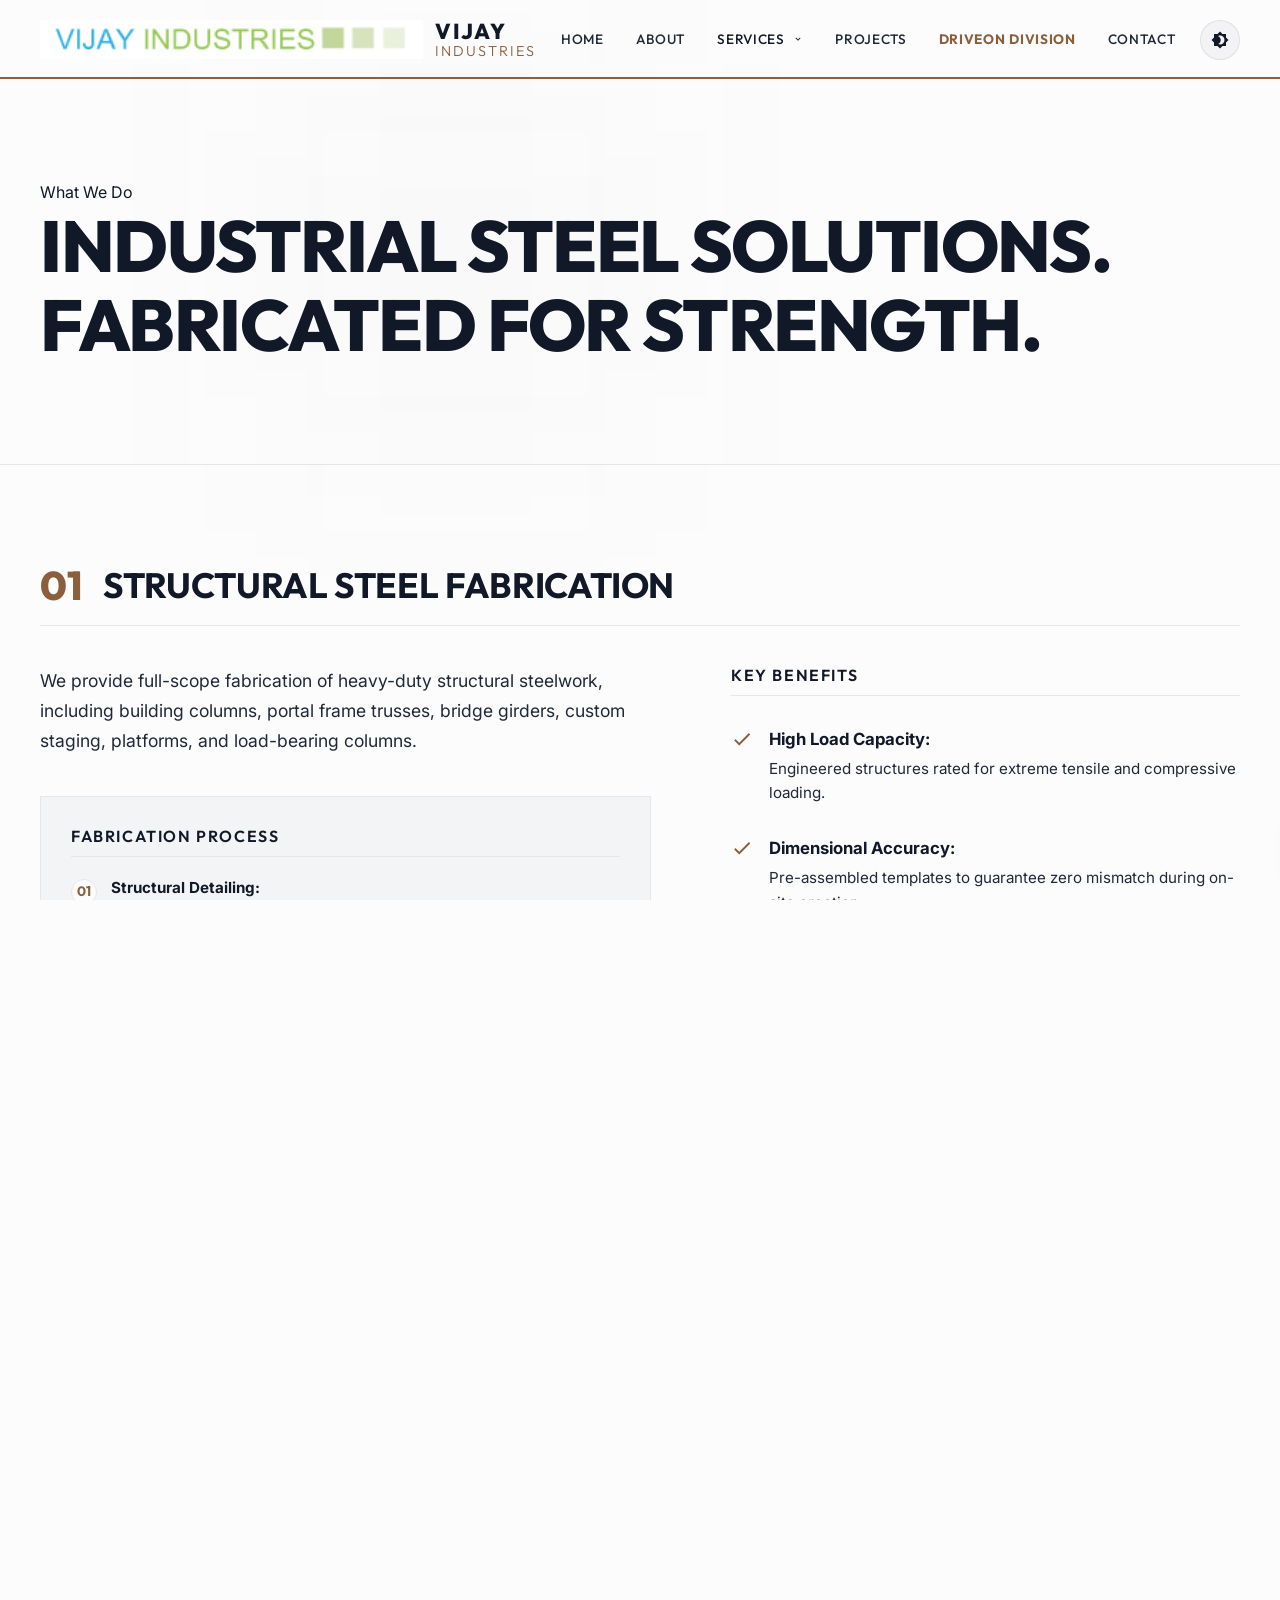
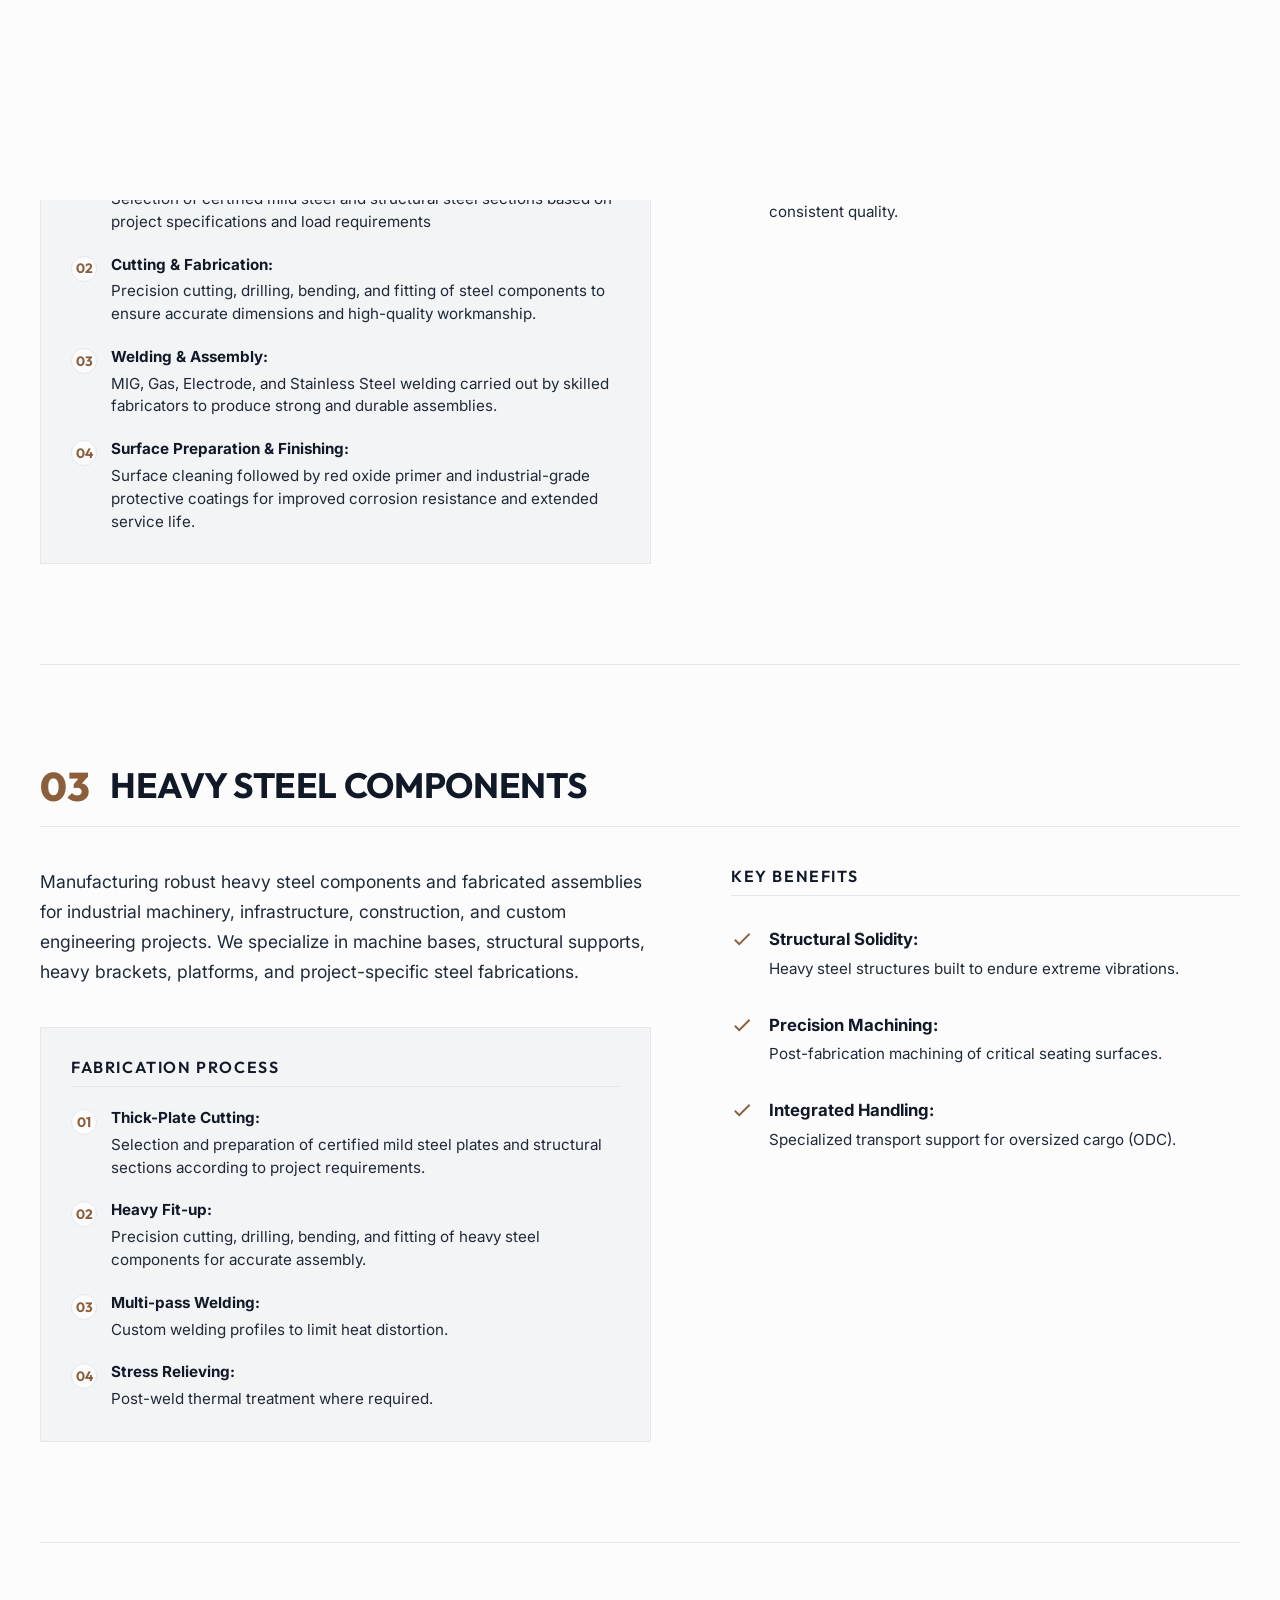
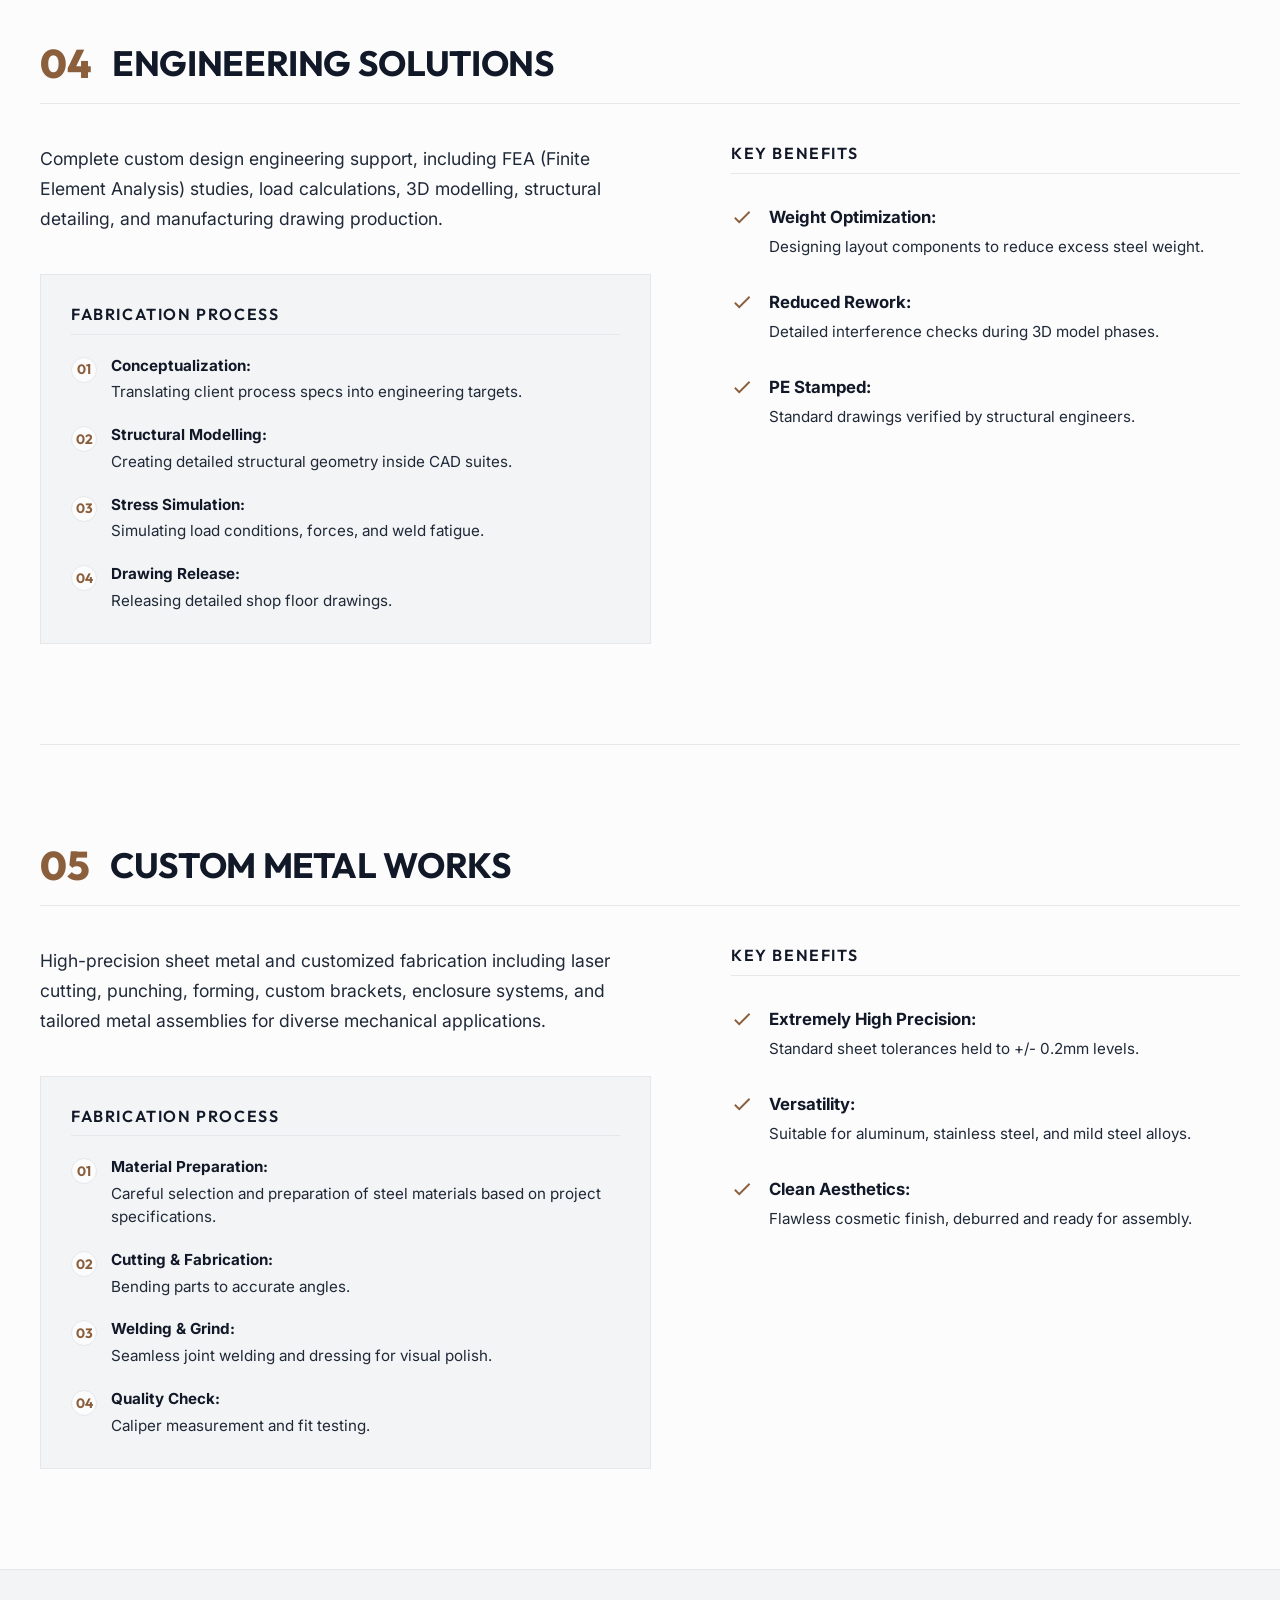
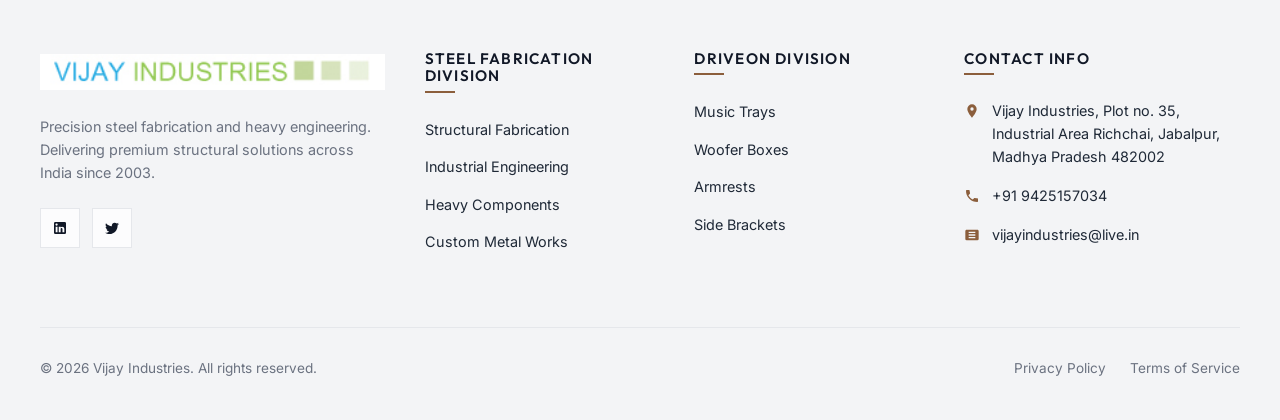
<file: services.html>
<!DOCTYPE html>
<html lang="en">
<head>
  <meta charset="UTF-8">
  <meta name="viewport" content="width=device-width, initial-scale=1.0">
  <title>Engineering Solutions & Fabrication Services | Vijay Industries</title>
  <meta name="description" content="Explore our steel fabrication services. Structural steel fabrication, industrial engineering, heavy steel components, custom metal works and assembly.">
  
  <!-- Global Stylesheet -->
  <link rel="stylesheet" href="css/global.css">
  <!-- Page Specific Stylesheet -->
  <link rel="stylesheet" href="css/services.css">
</head>
<body>

  <!-- Preloader Screen -->
  <div id="preloader">
    <div class="loader-logo">VIJAY <span>INDUSTRIES</span></div>
    <div class="loader-bar-container">
      <div class="loader-bar"></div>
    </div>
  </div>

  <!-- Page Transition Overlay -->
  <div id="page-transition-overlay" class="page-transition-overlay"></div>

  <!-- Sticky Navbar Header -->
  <header class="header" id="main-header">
    <div class="container">
      <a href="index.html" class="logo" id="header-logo-link">
        <img src="assets/vijay industries logo.jpg" alt="Vijay Industries Logo" id="logo-image" style="height: 40px; width: auto; object-fit: contain;">
        <div class="logo-text" id="logo-text-container">VIJAY<span>INDUSTRIES</span></div>
      </a>
      
      <!-- Nav Links -->
      <nav class="nav-menu" id="nav-menu-list">
        <a href="index.html" class="nav-link" id="nav-home">Home</a>
        <a href="about.html" class="nav-link" id="nav-about">About</a>
        
        <!-- Services with Mega Menu -->
        <div class="nav-link has-megamenu active" id="nav-services-megamenu">
          <span class="megamenu-mobile-toggle">Services <svg style="width: 10px; height: 10px; margin-left: 5px; fill: currentColor;" viewBox="0 0 24 24"><path d="M7.41,8.58L12,13.17L16.59,8.58L18,10L12,16L6,10L7.41,8.58Z"/></svg></span>
          <div class="megamenu">
            <div class="container">
              <div class="megamenu-grid">
                <div class="megamenu-brand-panel">
                  <h3>Vijay Industries</h3>
                  <p>Quality fabrication and engineering solutions delivering unmatched strength and structural integrity since day one.</p>
                  <a href="services.html" class="btn btn-outline-accent" style="padding: 10px 20px; font-size: 0.8rem;" id="megamenu-services-btn">All Services</a>
                </div>
                <div class="megamenu-col">
                  <h4>Vijay Steel</h4>
                  <ul class="megamenu-links">
                    <li><a href="services.html#structural" id="mega-link-structural">Structural Steel Work</a></li>
                    <li><a href="services.html#industrial" id="mega-link-industrial">Industrial Fabrication</a></li>
                    <li><a href="services.html#heavy" id="mega-link-heavy">Heavy Engineering</a></li>
                    <li><a href="services.html#custom" id="mega-link-custom">Custom Manufacturing</a></li>
                  </ul>
                </div>
                <div class="megamenu-col">
                  <h4>DriveOn Division</h4>
                  <ul class="megamenu-links">
                    <li><a href="https://driveon.in/" target="_blank" rel="noopener noreferrer" id="mega-link-driveon-all">Automotive Accessories</a></li>
                    <li><a href="https://driveon.in/collections/music-tray" target="_blank" rel="noopener noreferrer" id="mega-link-driveon-trays">Music Trays & Boxes</a></li>
                    <li><a href="https://driveon.in/collections/arm-rest-console" target="_blank" rel="noopener noreferrer" id="mega-link-driveon-armrests">Premium Armrests</a></li>
                    <li><a href="https://driveon.in/collections/music-box" target="_blank" rel="noopener noreferrer" id="mega-link-driveon-rings">Speaker Mounting</a></li>
                  </ul>
                </div>
                <div class="megamenu-col">
                  <h4>Quick Links</h4>
                  <ul class="megamenu-links">
                    <li><a href="projects.html" id="mega-link-projects">Featured Projects</a></li>
                    <li><a href="about.html#infrastructure" id="mega-link-infrastructure">Infrastructure</a></li>
                    <li><a href="contact.html" id="mega-link-contact">Get a Quote</a></li>
                  </ul>
                </div>
              </div>
            </div>
          </div>
        </div>

        <a href="projects.html" class="nav-link" id="nav-projects">Projects</a>
        <a href="https://driveon.in/" class="nav-link" id="nav-driveon" target="_blank" rel="noopener noreferrer" style="color: var(--accent); font-weight: 700;">DriveOn Division</a>
        <a href="contact.html" class="nav-link" id="nav-contact">Contact</a>
      </nav>

      <!-- Header Action Items -->
      <div class="header-actions">
        <!-- Light/Dark Mode Switcher -->
        <button class="theme-toggle" id="theme-toggle-btn" aria-label="Toggle light/dark theme">
          <svg class="moon-icon" viewBox="0 0 24 24"><path d="M12,18C11.11,18 10.26,17.8 9.5,17.45C11.56,16.5 13,14.42 13,12C13,9.58 11.56,7.5 9.5,6.55C10.26,6.2 11.11,6 12,6A6,6 0 0,1 18,12A6,6 0 0,1 12,18M20,8.69V4H15.31L12,0.69L8.69,4H4V8.69L0.69,12L4,15.31V20H8.69L12,23.31L15.31,20H20V15.31L23.31,12L20,8.69Z"/></svg>
          <svg class="sun-icon" viewBox="0 0 24 24"><path d="M12,7A5,5 0 0,1 17,12A5,5 0 0,1 12,17A5,5 0 0,1 7,12A5,5 0 0,1 12,7M12,9A3,3 0 0,0 9,12A3,3 0 0,0 12,15A3,3 0 0,0 15,12A3,3 0 0,0 12,9M12,2A1,1 0 0,1 13,3V5A1,1 0 0,1 11,5V3A1,1 0 0,1 12,2M12,19A1,1 0 0,1 13,20V22A1,1 0 0,1 11,22V20A1,1 0 0,1 12,19M2,12A1,1 0 0,1 3,11H5A1,1 0 0,1 5,13H3A1,1 0 0,1 2,12M19,12A1,1 0 0,1 20,11H22A1,1 0 0,1 22,13H20A1,1 0 0,1 19,12M6.22,5.22A1,1 0 0,1 7.64,5.22L9.05,6.64A1,1 0 0,1 7.64,8.05L6.22,6.64A1,1 0 0,1 6.22,5.22M14.95,13.95A1,1 0 0,1 16.36,13.95L17.78,15.36A1,1 0 0,1 16.36,16.78L14.95,15.36A1,1 0 0,1 14.95,13.95M6.22,17.78A1,1 0 0,1 6.22,16.36L7.64,14.95A1,1 0 0,1 9.05,16.36L7.64,17.78A1,1 0 0,1 6.22,17.78M14.95,6.64A1,1 0 0,1 16.36,5.22L17.78,6.64A1,1 0 0,1 16.36,8.05L14.95,6.64A1,1 0 0,1 14.95,6.64Z"/></svg>
        </button>

        <!-- Hamburger Icon for Mobile -->
        <button class="hamburger" id="hamburger-btn" aria-label="Open mobile menu">
          <span></span>
          <span></span>
          <span></span>
        </button>
      </div>
    </div>
  </header>

  <main>
    
    <!-- Services Page Hero -->
    <section class="services-hero" id="services-landing-hero">
      <div class="container">
        <span class="section-tag reveal">What We Do</span>
        <h1 class="reveal" style="transition-delay: 0.1s;" id="services-hero-title">Industrial Steel Solutions.<br>Fabricated For Strength.</h1>
      </div>
    </section>

    <!-- Services Details Wrapper -->
    <section class="services-detail-section">
      <div class="container">
        
        <!-- 1. Structural Steel Fabrication -->
        <div class="service-block reveal" id="structural">
          <div class="service-block-header">
            <span class="service-number">01</span>
            <h2>Structural Steel Fabrication</h2>
          </div>
          <div class="service-block-body">
            <div class="service-desc-column">
              <p>We provide full-scope fabrication of heavy-duty structural steelwork, including building columns, portal frame trusses, bridge girders, custom staging, platforms, and load-bearing columns.</p>
              
              <div class="service-process-box">
                <h4>Fabrication Process</h4>
                <ol class="service-process-list">
                  <li><strong>Structural Detailing:</strong> Creating detailed 3D shop drawings to verify alignment.</li>
                  <li><strong>Cutting & Profile:</strong> High-precision plate profiling and section cuts.</li>
                  <li><strong>Fit-up & Assembly:</strong> Tack-welding structure in precision jigs.</li>
                  <li><strong>Welding & Finishing:</strong> MIG, Gas, Electrode, and Stainless Steel welding followed by surface preparation, red oxide primer, and industrial-grade protective coating.</li>
                </ol>
              </div>
            </div>
            
            <div class="service-benefits-column">
              <h4>Key Benefits</h4>
              <ul class="service-benefits-list">
                <li>
                  <svg viewBox="0 0 24 24"><path d="M21,7L9,19L3.5,13.5L4.91,12.09L9,16.17L19.59,5.58L21,7Z"/></svg>
                  <div>
                    <strong>High Load Capacity:</strong> Engineered structures rated for extreme tensile and compressive loading.
                  </div>
                </li>
                <li>
                  <svg viewBox="0 0 24 24"><path d="M21,7L9,19L3.5,13.5L4.91,12.09L9,16.17L19.59,5.58L21,7Z"/></svg>
                  <div>
                    <strong>Dimensional Accuracy:</strong> Pre-assembled templates to guarantee zero mismatch during on-site erection.
                  </div>
                </li>
                <li>
                  <svg viewBox="0 0 24 24"><path d="M21,7L9,19L3.5,13.5L4.91,12.09L9,16.17L19.59,5.58L21,7Z"/></svg>
                  <div>
                    <strong>Code Compliance:</strong> Built to IS 2062 and equivalent international design standards.
                  </div>
                </li>
              </ul>
            </div>
          </div>
        </div>

        <hr class="service-separator">

        <!-- 2. Industrial Fabrication -->
        <div class="service-block reveal" id="industrial">
          <div class="service-block-header">
            <span class="service-number">02</span>
            <h2>Industrial Fabrication</h2>
          </div>
          <div class="service-block-body">
            <div class="service-desc-column">
              <p>Specialized fabrication of custom steel structures and industrial equipment for infrastructure, manufacturing, construction, and public sector projects. Our expertise includes Hot Mix Sand Dryers, Watch Tower Platforms, Water Spouts, Safety Barriers, Protection Walls, machine structures, and project-specific steel fabrications.</p>
              
              <div class="service-process-box">
                <h4>Fabrication Process</h4>
                <ol class="service-process-list">
                  <li><strong>Material Sourcing:</strong> Selection of certified mild steel and structural steel sections based on project specifications and load requirements</li>
                  <li><strong>Cutting & Fabrication:</strong>Precision cutting, drilling, bending, and fitting of steel components to ensure accurate dimensions and high-quality workmanship.</li>
                  <li><strong>Welding & Assembly:</strong> MIG, Gas, Electrode, and Stainless Steel welding carried out by skilled fabricators to produce strong and durable assemblies.</li>
                  <li><strong>Surface Preparation & Finishing:</strong> Surface cleaning followed by red oxide primer and industrial-grade protective coatings for improved corrosion resistance and extended service life.</li>
                </ol>
              </div>
            </div>
            
            <div class="service-benefits-column">
              <h4>Key Benefits</h4>
              <ul class="service-benefits-list">
                <li>
                  <svg viewBox="0 0 24 24"><path d="M21,7L9,19L3.5,13.5L4.91,12.09L9,16.17L19.59,5.58L21,7Z"/></svg>
                  <div>
                    <strong>Corrosion Resistance:</strong> Custom alloy selection and protective multi-coat paints.
                  </div>
                </li>
                <li>
                  <svg viewBox="0 0 24 24"><path d="M21,7L9,19L3.5,13.5L4.91,12.09L9,16.17L19.59,5.58L21,7Z"/></svg>
                  <div>
                    <strong>High Temperature Safety:</strong> Designs rated for continuous high heat and pressure cycles.
                  </div>
                </li>
                <li>
                  <svg viewBox="0 0 24 24"><path d="M21,7L9,19L3.5,13.5L4.91,12.09L9,16.17L19.59,5.58L21,7Z"/></svg>
                  <div>
                    <strong>Quality Assurance:</strong> Each product undergoes dimensional inspection, weld quality checks, and final verification before dispatch to ensure consistent quality.
                  </div>
                </li>
              </ul>
            </div>
          </div>
        </div>

        <hr class="service-separator">

        <!-- 3. Heavy Steel Components -->
        <div class="service-block reveal" id="heavy">
          <div class="service-block-header">
            <span class="service-number">03</span>
            <h2>Heavy Steel Components</h2>
          </div>
          <div class="service-block-body">
            <div class="service-desc-column">
              <p>Manufacturing robust heavy steel components and fabricated assemblies for industrial machinery, infrastructure, construction, and custom engineering projects. We specialize in machine bases, structural supports, heavy brackets, platforms, and project-specific steel fabrications.</p>
              
              <div class="service-process-box">
                <h4>Fabrication Process</h4>
                <ol class="service-process-list">
                  <li><strong>Thick-Plate Cutting:</strong> Selection and preparation of certified mild steel plates and structural sections according to project requirements.</li>
                  <li><strong>Heavy Fit-up:</strong> Precision cutting, drilling, bending, and fitting of heavy steel components for accurate assembly.</li>
                  <li><strong>Multi-pass Welding:</strong> Custom welding profiles to limit heat distortion.</li>
                  <li><strong>Stress Relieving:</strong> Post-weld thermal treatment where required.</li>
                </ol>
              </div>
            </div>
            
            <div class="service-benefits-column">
              <h4>Key Benefits</h4>
              <ul class="service-benefits-list">
                <li>
                  <svg viewBox="0 0 24 24"><path d="M21,7L9,19L3.5,13.5L4.91,12.09L9,16.17L19.59,5.58L21,7Z"/></svg>
                  <div>
                    <strong>Structural Solidity:</strong> Heavy steel structures built to endure extreme vibrations.
                  </div>
                </li>
                <li>
                  <svg viewBox="0 0 24 24"><path d="M21,7L9,19L3.5,13.5L4.91,12.09L9,16.17L19.59,5.58L21,7Z"/></svg>
                  <div>
                    <strong>Precision Machining:</strong> Post-fabrication machining of critical seating surfaces.
                  </div>
                </li>
                <li>
                  <svg viewBox="0 0 24 24"><path d="M21,7L9,19L3.5,13.5L4.91,12.09L9,16.17L19.59,5.58L21,7Z"/></svg>
                  <div>
                    <strong>Integrated Handling:</strong> Specialized transport support for oversized cargo (ODC).
                  </div>
                </li>
              </ul>
            </div>
          </div>
        </div>

        <hr class="service-separator">

        <!-- 4. Engineering Solutions -->
        <div class="service-block reveal" id="engineering">
          <div class="service-block-header">
            <span class="service-number">04</span>
            <h2>Engineering Solutions</h2>
          </div>
          <div class="service-block-body">
            <div class="service-desc-column">
              <p>Complete custom design engineering support, including FEA (Finite Element Analysis) studies, load calculations, 3D modelling, structural detailing, and manufacturing drawing production.</p>
              
              <div class="service-process-box">
                <h4>Fabrication Process</h4>
                <ol class="service-process-list">
                  <li><strong>Conceptualization:</strong> Translating client process specs into engineering targets.</li>
                  <li><strong>Structural Modelling:</strong> Creating detailed structural geometry inside CAD suites.</li>
                  <li><strong>Stress Simulation:</strong> Simulating load conditions, forces, and weld fatigue.</li>
                  <li><strong>Drawing Release:</strong> Releasing detailed shop floor drawings.</li>
                </ol>
              </div>
            </div>
            
            <div class="service-benefits-column">
              <h4>Key Benefits</h4>
              <ul class="service-benefits-list">
                <li>
                  <svg viewBox="0 0 24 24"><path d="M21,7L9,19L3.5,13.5L4.91,12.09L9,16.17L19.59,5.58L21,7Z"/></svg>
                  <div>
                    <strong>Weight Optimization:</strong> Designing layout components to reduce excess steel weight.
                  </div>
                </li>
                <li>
                  <svg viewBox="0 0 24 24"><path d="M21,7L9,19L3.5,13.5L4.91,12.09L9,16.17L19.59,5.58L21,7Z"/></svg>
                  <div>
                    <strong>Reduced Rework:</strong> Detailed interference checks during 3D model phases.
                  </div>
                </li>
                <li>
                  <svg viewBox="0 0 24 24"><path d="M21,7L9,19L3.5,13.5L4.91,12.09L9,16.17L19.59,5.58L21,7Z"/></svg>
                  <div>
                    <strong>PE Stamped:</strong> Standard drawings verified by structural engineers.
                  </div>
                </li>
              </ul>
            </div>
          </div>
        </div>

        <hr class="service-separator">

        <!-- 5. Custom Metal Works -->
        <div class="service-block reveal" id="custom">
          <div class="service-block-header">
            <span class="service-number">05</span>
            <h2>Custom Metal Works</h2>
          </div>
          <div class="service-block-body">
            <div class="service-desc-column">
              <p>High-precision sheet metal and customized fabrication including laser cutting, punching, forming, custom brackets, enclosure systems, and tailored metal assemblies for diverse mechanical applications.</p>
              
              <div class="service-process-box">
                <h4>Fabrication Process</h4>
                <ol class="service-process-list">
                  <li><strong>Material Preparation:</strong>Careful selection and preparation of steel materials based on project specifications.</li>
                  <li><strong>Cutting & Fabrication:</strong> Bending parts to accurate angles.</li>
                  <li><strong>Welding & Grind:</strong> Seamless joint welding and dressing for visual polish.</li>
                  <li><strong>Quality Check:</strong> Caliper measurement and fit testing.</li>
                </ol>
              </div>
            </div>
            
            <div class="service-benefits-column">
              <h4>Key Benefits</h4>
              <ul class="service-benefits-list">
                <li>
                  <svg viewBox="0 0 24 24"><path d="M21,7L9,19L3.5,13.5L4.91,12.09L9,16.17L19.59,5.58L21,7Z"/></svg>
                  <div>
                    <strong>Extremely High Precision:</strong> Standard sheet tolerances held to +/- 0.2mm levels.
                  </div>
                </li>
                <li>
                  <svg viewBox="0 0 24 24"><path d="M21,7L9,19L3.5,13.5L4.91,12.09L9,16.17L19.59,5.58L21,7Z"/></svg>
                  <div>
                    <strong>Versatility:</strong> Suitable for aluminum, stainless steel, and mild steel alloys.
                  </div>
                </li>
                <li>
                  <svg viewBox="0 0 24 24"><path d="M21,7L9,19L3.5,13.5L4.91,12.09L9,16.17L19.59,5.58L21,7Z"/></svg>
                  <div>
                    <strong>Clean Aesthetics:</strong> Flawless cosmetic finish, deburred and ready for assembly.
                  </div>
                </li>
              </ul>
            </div>
          </div>
        </div>

      </div>
    </section>

  </main>

  <!-- Footer -->
  <footer class="footer">
    <div class="container">
      <div class="footer-grid">
        
        <div class="footer-logo-col">
          <img src="assets/vijay industries logo.jpg" alt="Vijay Industries Logo" style="height: 45px; width: auto; margin-bottom: 20px; object-fit: contain;">
          <p>Precision steel fabrication and heavy engineering. Delivering premium structural solutions across India since 2003.</p>
          <div class="social-links">
            <a href="#" class="social-link" aria-label="LinkedIn"><svg viewBox="0 0 24 24"><path d="M19 3a2 2 0 0 1 2 2v14a2 2 0 0 1-2 2H5a2 2 0 0 1-2-2V5a2 2 0 0 1 2-2h14m-.5 15.5v-5.3a3.26 3.26 0 0 0-3.26-3.26c-.85 0-1.84.52-2.32 1.3v-1.11h-2.79v8.37h2.79v-4.93c0-.77.62-1.4 1.39-1.4a1.4 1.4 0 0 1 1.4 1.4v4.93h2.79M6.88 8.56a1.68 1.68 0 0 0 1.68-1.68c0-.93-.75-1.69-1.68-1.69a1.69 1.69 0 0 0-1.69 1.69c0 .93.76 1.68 1.69 1.68m1.39 9.94v-8.37H5.5v8.37h2.77z"/></svg></a>
            <a href="#" class="social-link" aria-label="Twitter"><svg viewBox="0 0 24 24"><path d="M22.46,6C21.69,6.35 20.86,6.58 20,6.69C20.88,6.16 21.56,5.32 21.88,4.31C21.05,4.81 20.13,5.16 19.16,5.36C18.37,4.5 17.26,4 16,4C13.65,4 11.73,5.92 11.73,8.29C11.73,8.63 11.77,8.96 11.84,9.27C8.28,9.09 5.11,7.38 3,4.79C2.63,5.42 2.42,6.16 2.42,6.94C2.42,8.43 3.17,9.75 4.33,10.5C3.62,10.5 2.96,10.3 2.38,10C2.38,10 2.38,10 2.38,10.03C2.38,12.11 3.86,13.85 5.82,14.24C5.46,14.34 5.08,14.39 4.69,14.39C4.42,14.39 4.15,14.36 3.89,14.31C4.43,16 6,17.26 7.89,17.3C6.43,18.45 4.58,19.13 2.58,19.13C2.23,19.13 1.9,19.11 1.57,19.07C3.47,20.29 5.72,21 8.14,21C16,21 20.33,14.5 20.33,8.84C20.33,8.65 20.33,8.46 20.31,8.28C21.15,7.67 21.88,6.88 22.46,6Z"/></svg></a>
          </div>
        </div>

        <div class="footer-col">
          <h4>STEEL FABRICATION Division</h4>
          <ul class="footer-links">
            <li><a href="services.html#structural" id="footer-link-structural">Structural Fabrication</a></li>
            <li><a href="services.html#industrial" id="footer-link-industrial">Industrial Engineering</a></li>
            <li><a href="services.html#heavy" id="footer-link-heavy">Heavy Components</a></li>
            <li><a href="services.html#custom" id="footer-link-custom">Custom Metal Works</a></li>
          </ul>
        </div>

        <div class="footer-col">
          <h4>DRIVEON Division</h4>
          <ul class="footer-links">
            <li><a href="https://driveon.in/collections/music-tray" target="_blank" rel="noopener noreferrer" id="footer-link-driveon-trays">Music Trays</a></li>
            <li><a href="https://driveon.in/collections/music-box" target="_blank" rel="noopener noreferrer" id="footer-link-driveon-boxes">Woofer Boxes</a></li>
            <li><a href="https://driveon.in/collections/arm-rest-console" target="_blank" rel="noopener noreferrer" id="footer-link-driveon-armrests">Armrests</a></li>
            <li><a href="https://driveon.in/collections/side-brackets" target="_blank" rel="noopener noreferrer" id="footer-link-driveon-brackets">Side Brackets</a></li>
          </ul>
        </div>

        <div class="footer-col">
          <h4>Contact Info</h4>
          <ul class="contact-info-list">
            <li>
              <svg viewBox="0 0 24 24"><path d="M12,11.5A2.5,2.5 0 0,1 9.5,9A2.5,2.5 0 0,1 12,6.5A2.5,2.5 0 0,1 14.5,9A2.5,2.5 0 0,1 12,11.5M12,2A7,7 0 0,0 5,9C5,14.25 12,22 12,22C12,22 19,14.25 19,9A7,7 0 0,0 12,2Z"/></svg>
              <span>Vijay Industries, Plot no. 35, Industrial Area Richchai, Jabalpur, Madhya Pradesh 482002</span>
            </li>
            <li>
              <svg viewBox="0 0 24 24"><path d="M6.62,10.79C8.06,13.62 10.38,15.94 13.21,17.38L15.41,15.18C15.69,14.9 16.08,14.82 16.43,14.93C17.55,15.3 18.75,15.5 20,15.5A1,1 0 0,1 21,16.5V20A1,1 0 0,1 20,21A17,17 0 0,1 3,4A1,1 0 0,1 4,3H7.5A1,1 0 0,1 8.5,4C8.5,5.25 8.7,6.45 9.07,7.57C9.18,7.92 9.1,8.31 8.82,8.59L6.62,10.79Z"/></svg>
              <span>+91 9425157034</span>
            </li>
            <li>
              <svg viewBox="0 0 24 24"><path d="M20,4H4C2.89,4 2,4.89 2,6V18A2,2 0 0,0 4,20H20A2,2 0 0,0 22,18V6C22,4.89 21.1,4 20,4M17,17H7V15H17V17M17,13H7V11H17V13M17,9H7V7H17V9Z"/></svg>
              <span>vijayindustries@live.in</span>
            </li>
          </ul>
        </div>

      </div>

      <div class="footer-bottom">
        <p>&copy; 2026 Vijay Industries. All rights reserved.</p>
        <div class="footer-bottom-links">
          <a href="#" id="footer-privacy">Privacy Policy</a>
          <a href="#" id="footer-terms">Terms of Service</a>
        </div>
      </div>
    </div>
  </footer>

  <!-- Back to Top Button -->
  <button class="back-to-top" id="back-to-top-btn" aria-label="Scroll to top">
    <svg viewBox="0 0 24 24"><path d="M7.41,15.41L12,10.83L16.59,15.41L18,14L12,8L6,14L7.41,15.41Z"/></svg>
  </button>

  <!-- Privacy Policy and Terms Modals -->
  <div class="custom-modal-overlay" id="global-privacy-modal">
    <div class="custom-modal-container">
      <button class="custom-modal-close" onclick="closeModal('global-privacy-modal')" aria-label="Close modal">&times;</button>
      <div class="custom-modal-content">
        <h2>Privacy Policy</h2>
        <p><strong>Effective Date: June 22, 2026</strong></p>
        <p>Welcome to Vijay Industries Jabalpur ("Company," "we," "our," or "us"). We are committed to protecting your privacy and ensuring transparency regarding how we collect, use, and safeguard your information.</p>
        
        <h3>1. Information We Collect</h3>
        <p><strong>Personal Information</strong><br>When you contact us through our website, we may collect:</p>
        <ul>
          <li>Name</li>
          <li>Phone Number</li>
          <li>Email Address</li>
          <li>Company Name</li>
          <li>Project Details</li>
          <li>Any information voluntarily provided through inquiry forms</li>
        </ul>
        <p><strong>Technical Information</strong><br>When you visit our website, we may automatically collect:</p>
        <ul>
          <li>IP Address</li>
          <li>Browser Type</li>
          <li>Device Information</li>
          <li>Pages Visited</li>
          <li>Website Usage Statistics</li>
          <li>Cookies and Similar Technologies</li>
        </ul>

        <h3>2. How We Use Your Information</h3>
        <p>We use collected information to:</p>
        <ul>
          <li>Respond to inquiries and quotations</li>
          <li>Provide fabrication and engineering services</li>
          <li>Improve website performance and user experience</li>
          <li>Communicate project updates</li>
          <li>Maintain business records</li>
          <li>Comply with legal obligations</li>
        </ul>

        <h3>3. Information Sharing</h3>
        <p>We do not sell, rent, or trade your personal information. We may share information only with:</p>
        <ul>
          <li>Service providers assisting in website operations</li>
          <li>Legal authorities when required by law</li>
          <li>Business partners involved in project execution (when necessary)</li>
        </ul>

        <h3>4. Data Security</h3>
        <p>We implement reasonable security measures to protect your information from unauthorized access, alteration, disclosure, or destruction. However, no internet transmission is completely secure.</p>

        <h3>5. Cookies</h3>
        <p>Our website may use cookies to:</p>
        <ul>
          <li>Improve functionality</li>
          <li>Analyze website traffic</li>
          <li>Remember user preferences</li>
        </ul>
        <p>Users may disable cookies through browser settings.</p>

        <h3>6. Third-Party Links</h3>
        <p>Our website may contain links to third-party websites. We are not responsible for the privacy practices of those websites.</p>

        <h3>7. Data Retention</h3>
        <p>We retain personal information only as long as necessary for business, legal, and operational purposes.</p>

        <h3>8. Your Rights</h3>
        <p>Subject to applicable laws, you may:</p>
        <ul>
          <li>Request access to your information</li>
          <li>Request correction of inaccurate information</li>
          <li>Request deletion of your information</li>
          <li>Withdraw consent where applicable</li>
        </ul>
        <p>For such requests, contact us through the details provided on our website.</p>

        <h3>9. Policy Updates</h3>
        <p>We reserve the right to update this Privacy Policy at any time. Changes become effective immediately upon posting on the website.</p>
      </div>
    </div>
  </div>

  <div class="custom-modal-overlay" id="global-terms-modal">
    <div class="custom-modal-container">
      <button class="custom-modal-close" onclick="closeModal('global-terms-modal')" aria-label="Close modal">&times;</button>
      <div class="custom-modal-content">
        <h2>Terms and Conditions</h2>
        <p><strong>Effective Date: June 22, 2026</strong></p>
        <p>Welcome to the website of Vijay Industries Jabalpur ("Company," "we," "our," or "us"). By accessing, browsing, or using this website, you agree to be bound by these Terms and Conditions. If you do not agree with any part of these Terms, please discontinue use of the website.</p>
        
        <h3>2. About the Company</h3>
        <p>Vijay Industries Steel Fabrication specializes in:</p>
        <ul>
          <li>Steel Fabrication</li>
          <li>Structural Fabrication</li>
          <li>Industrial Fabrication Solutions</li>
          <li>Custom Metal Manufacturing</li>
          <li>Engineering Support Services</li>
          <li>Automotive Accessories under the DRIVEON® brand</li>
        </ul>
        <p>All information provided on this website is intended for general business and informational purposes.</p>

        <h3>3. Website Use</h3>
        <p>You agree to use this website only for lawful purposes and in a manner that does not:</p>
        <ul>
          <li>Violate any applicable laws or regulations</li>
          <li>Infringe upon the rights of others</li>
          <li>Disrupt website functionality</li>
          <li>Introduce viruses, malware, or harmful code</li>
          <li>Attempt unauthorized access to systems, servers, or databases</li>
        </ul>
        <p>We reserve the right to restrict or terminate access to users who violate these Terms.</p>

        <h3>4. Quotations and Orders</h3>
        <p>Any quotations, estimates, pricing, specifications, or project timelines displayed on the website are provided for informational purposes only and do not constitute a binding agreement.</p>
        <p>All project orders are subject to:</p>
        <ul>
          <li>Technical feasibility</li>
          <li>Material availability</li>
          <li>Final design approval</li>
          <li>Written confirmation by the Company</li>
        </ul>
        <p>The Company reserves the right to modify pricing, specifications, and availability without prior notice.</p>

        <h3>5. Intellectual Property Rights</h3>
        <p>All content on this website, including but not limited to:</p>
        <ul>
          <li>Logos, Brand names, and Product designs</li>
          <li>Images, Videos, and Graphics</li>
          <li>Text and Website design</li>
          <li>Technical drawings and Product descriptions</li>
        </ul>
        <p>is the exclusive property of Vijay Industries Jabalpur unless otherwise stated. No material from this website may be copied, reproduced, modified, distributed, republished, or commercially exploited without prior written permission.</p>

        <h3>6. DRIVEON® Brand Rights</h3>
        <p>DRIVEON® and all related products, including music trays, armrests, speaker enclosures, panels, brackets, and automotive accessories, are proprietary products of Vijay Industries Jabalpur.</p>
        <p>Unauthorized copying, manufacturing, reverse engineering, imitation, distribution, or resale of DRIVEON® products, designs, photographs, or branding materials is strictly prohibited and may result in legal action.</p>

        <h3>7. Product Information</h3>
        <p>We strive to ensure that product descriptions, specifications, and images are accurate. However:</p>
        <ul>
          <li>Product appearance may vary slightly from photographs.</li>
          <li>Specifications may change as products are improved.</li>
          <li>Compatibility information is provided as a guideline and should be independently verified before purchase.</li>
        </ul>
        <p>The Company does not guarantee that all information is error-free.</p>

        <h3>8. Third-Party Links</h3>
        <p>This website may contain links to third-party websites for convenience. We do not control, endorse, or assume responsibility for third-party content, products/services, or their privacy practices. Users access such websites at their own risk.</p>

        <h3>9. Disclaimer of Warranties</h3>
        <p>This website and its content are provided on an "as-is" and "as-available" basis. Vijay Industries Jabalpur makes no warranties regarding website availability, accuracy of information, suitability for a particular purpose, error-free operation, or uninterrupted access. To the maximum extent permitted by law, all warranties are excluded.</p>

        <h3>10. Limitation of Liability</h3>
        <p>Under no circumstances shall Vijay Industries Jabalpur be liable for any indirect, incidental, consequential damages, loss of profits, loss of business opportunities, or loss of data arising from the use of this website or reliance upon its content.</p>

        <h3>11. User Submissions</h3>
        <p>Any information submitted through contact forms, inquiry forms, email communications, or quotation requests must be accurate and lawful. By submitting information, you grant the Company the right to use such information for business communication, project evaluation, customer support, and service delivery.</p>

        <h3>12. Privacy</h3>
        <p>Your use of this website is also governed by our Privacy Policy. By using this website, you consent to the collection and use of information as described in that policy.</p>

        <h3>13. Indemnification</h3>
        <p>You agree to indemnify and hold harmless Vijay Industries Jabalpur, its owners, employees, representatives, and affiliates from any claims, damages, liabilities, costs, or expenses arising from violation of these Terms, misuse of the website, or violation of applicable laws.</p>

        <h3>14. Modifications to Terms</h3>
        <p>We reserve the right to update, revise, or modify these Terms and Conditions at any time without prior notice. Changes become effective immediately upon publication on the website. Continued use of the website after changes are posted constitutes acceptance of the revised Terms.</p>

        <h3>15. Governing Law and Jurisdiction</h3>
        <p>These Terms and Conditions shall be governed by and construed in accordance with the laws of India. Any disputes arising from the use of this website shall be subject to the exclusive jurisdiction of the courts located in Jabalpur, Madhya Pradesh, India.</p>

        <h3>16. Contact Information</h3>
        <p>For any questions regarding these Terms and Conditions, please contact:<br>
        <strong>Vijay Industries [Steel Fabrication Division]</strong><br>
        <strong>DRIVEON® [Automotive Accessories Division]</strong><br>
        Email: <a href="mailto:vijayindustries@live.in">vijayindustries@live.in</a><br>
        Phone: +91 9425157034</p>
      </div>
    </div>
  </div>

  <!-- Global scripts -->
  <script src="js/global.js"></script>
</body>
</html>
</file>
<file: css/global.css>
/* ==========================================================================
   VIJAY INDUSTRIES - GLOBAL STYLESHEET
   Aesthetics: Minimal, Premium, Industrial, Modern (Tesla / Apple / Nothing)
   ========================================================================== */

@import url('https://fonts.googleapis.com/css2?family=Inter:wght@300;400;500;600;700&family=Outfit:wght@300;400;500;600;700;800&display=swap');

:root {
  /* Colors */
  --color-steel-grey: #6B7280;
  --color-dark-graphite: #1F2937;
  --color-rust-brown: #8B5E3C;
  --color-iron-black: #111827;
  --color-white: #FFFFFF;
  --color-light-steel: #E5E7EB;

  /* Fonts */
  --font-heading: 'Outfit', -apple-system, BlinkMacSystemFont, "Segoe UI", Roboto, sans-serif;
  --font-body: 'Inter', -apple-system, BlinkMacSystemFont, "Segoe UI", Roboto, sans-serif;

  /* Default Theme: Light (Clean & Modern) */
  --bg-primary: #FCFCFD;
  --bg-secondary: #F3F4F6;
  --bg-tertiary: var(--color-light-steel);
  --bg-translucent: rgba(252, 252, 253, 0.9);
  --bg-glass: rgba(229, 231, 235, 0.4);
  --border-glass: rgba(0, 0, 0, 0.08);

  --text-primary: var(--color-iron-black);
  --text-secondary: var(--color-dark-graphite);
  --text-muted: var(--color-steel-grey);
  
  --accent: var(--color-rust-brown);
  --accent-hover: #734B2E;
  --accent-rgb: 139, 94, 60;
  
  --border-color: #E5E7EB;
  --shadow-sm: 0 2px 4px rgba(0, 0, 0, 0.05);
  --shadow-md: 0 8px 30px rgba(0, 0, 0, 0.08);
  --shadow-lg: 0 20px 40px rgba(0, 0, 0, 0.12);

  /* Layout */
  --header-height: 80px;
  --container-width: 1400px;
  --transition-smooth: all 0.5s cubic-bezier(0.16, 1, 0.3, 1);
  --transition-fast: all 0.25s cubic-bezier(0.16, 1, 0.3, 1);
}

/* Dark Theme Variables */
body.dark-theme {
  --bg-primary: var(--color-iron-black);
  --bg-secondary: var(--color-dark-graphite);
  --bg-tertiary: #1A222F;
  --bg-translucent: rgba(17, 24, 39, 0.85);
  --bg-glass: rgba(31, 41, 55, 0.4);
  --border-glass: rgba(255, 255, 255, 0.08);

  --text-primary: var(--color-white);
  --text-secondary: var(--color-light-steel);
  --text-muted: var(--color-steel-grey);
  
  --accent: var(--color-rust-brown);
  --accent-hover: #A2724E;
  
  --border-color: #2D3748;
  --shadow-sm: 0 2px 4px rgba(0, 0, 0, 0.3);
  --shadow-md: 0 8px 30px rgba(0, 0, 0, 0.4);
  --shadow-lg: 0 20px 40px rgba(0, 0, 0, 0.5);
}

/* Base Reset */
*, *::before, *::after {
  box-sizing: border-box;
  margin: 0;
  padding: 0;
}

html {
  font-size: 16px;
  scroll-behavior: smooth;
  -webkit-font-smoothing: antialiased;
  -moz-osx-font-smoothing: grayscale;
}

body {
  font-family: var(--font-body);
  background-color: var(--bg-primary);
  color: var(--text-primary);
  line-height: 1.6;
  overflow-x: hidden;
  transition: background-color 0.5s ease, color 0.5s ease;
}

h1, h2, h3, h4, h5, h6 {
  font-family: var(--font-heading);
  font-weight: 600;
  letter-spacing: -0.02em;
  line-height: 1.15;
  color: var(--text-primary);
}

a {
  color: inherit;
  text-decoration: none;
  transition: var(--transition-fast);
}

img {
  max-width: 100%;
  height: auto;
  display: block;
}

button, input, textarea, select {
  font-family: inherit;
  font-size: inherit;
  background: none;
  border: none;
  color: inherit;
}

ul {
  list-style: none;
}

/* Custom Scrollbar */
::-webkit-scrollbar {
  width: 8px;
}
::-webkit-scrollbar-track {
  background: var(--bg-primary);
}
::-webkit-scrollbar-thumb {
  background: var(--bg-secondary);
  border-radius: 4px;
}
::-webkit-scrollbar-thumb:hover {
  background: var(--accent);
}

/* Loader Screen */
#preloader {
  position: fixed;
  top: 0;
  left: 0;
  width: 100%;
  height: 100%;
  background-color: var(--color-iron-black);
  z-index: 9999;
  display: flex;
  flex-direction: column;
  justify-content: center;
  align-items: center;
  transition: opacity 0.6s cubic-bezier(0.16, 1, 0.3, 1), visibility 0.6s;
}

.loader-logo {
  font-family: var(--font-heading);
  font-size: 2.5rem;
  font-weight: 800;
  letter-spacing: 0.1em;
  color: var(--color-white);
  margin-bottom: 20px;
  opacity: 0;
  transform: translateY(20px);
  animation: loaderTextReveal 1s cubic-bezier(0.16, 1, 0.3, 1) forwards;
}

.loader-logo span {
  color: var(--accent);
}

.loader-bar-container {
  width: 200px;
  height: 2px;
  background-color: rgba(255, 255, 255, 0.1);
  overflow: hidden;
  position: relative;
}

.loader-bar {
  width: 0%;
  height: 100%;
  background-color: var(--accent);
  position: absolute;
  top: 0;
  left: 0;
  animation: loaderProgress 1.5s cubic-bezier(0.16, 1, 0.3, 1) forwards;
}

/* Page Transition Overlay */
.page-transition-overlay {
  position: fixed;
  top: 0;
  left: 0;
  width: 100%;
  height: 100%;
  background-color: var(--bg-primary);
  z-index: 9998;
  transform: translateY(100%);
  transition: transform 0.6s cubic-bezier(0.16, 1, 0.3, 1);
  pointer-events: none;
}

.page-transition-overlay.active {
  transform: translateY(0);
}

/* Layout Utilities */
.container {
  width: 100%;
  max-width: var(--container-width);
  margin: 0 auto;
  padding: 0 40px;
}

@media (max-width: 768px) {
  .container {
    padding: 0 20px;
  }
}

.section {
  padding: 120px 0;
  position: relative;
}

@media (max-width: 768px) {
  .section {
    padding: 80px 0;
  }
}

.text-center {
  text-align: center;
}

.accent-text {
  color: var(--accent);
}

/* Premium Buttons */
.btn {
  display: inline-flex;
  align-items: center;
  justify-content: center;
  padding: 16px 36px;
  font-family: var(--font-heading);
  font-weight: 500;
  font-size: 0.95rem;
  letter-spacing: 0.05em;
  text-transform: uppercase;
  border-radius: 0; /* Minimal, industrial box look */
  cursor: pointer;
  position: relative;
  overflow: hidden;
  transition: var(--transition-smooth);
}

.btn-primary {
  background-color: var(--accent);
  color: var(--color-white);
  border: 1px solid var(--accent);
}

.btn-primary::before {
  content: '';
  position: absolute;
  top: 0;
  left: -100%;
  width: 100%;
  height: 100%;
  background: linear-gradient(90deg, transparent, rgba(255, 255, 255, 0.2), transparent);
  transition: 0.5s;
}

.btn-primary:hover {
  background-color: var(--accent-hover);
  border-color: var(--accent-hover);
  transform: translateY(-2px);
  box-shadow: 0 10px 20px rgba(139, 94, 60, 0.3);
}

.btn-primary:hover::before {
  left: 100%;
}

.btn-secondary {
  background-color: transparent;
  color: var(--text-primary);
  border: 1px solid var(--text-primary);
}

.btn-secondary:hover {
  background-color: var(--text-primary);
  color: var(--bg-primary);
  transform: translateY(-2px);
}

.btn-outline-accent {
  background-color: transparent;
  color: var(--accent);
  border: 1px solid var(--accent);
}

.btn-outline-accent:hover {
  background-color: var(--accent);
  color: var(--color-white);
  transform: translateY(-2px);
  box-shadow: 0 10px 20px rgba(139, 94, 60, 0.2);
}

/* Header / Navbar */
.header {
  position: fixed;
  top: 0;
  left: 0;
  width: 100%;
  height: var(--header-height);
  z-index: 1000;
  transition: var(--transition-smooth);
  border-bottom: 1px solid transparent;
}

.header.scrolled {
  background-color: var(--bg-translucent);
  backdrop-filter: blur(15px);
  -webkit-backdrop-filter: blur(15px);
  height: 70px;
  border-bottom: 1px solid var(--border-glass);
  box-shadow: var(--shadow-sm);
}

.header .container {
  height: 100%;
  display: flex;
  align-items: center;
  justify-content: space-between;
}

.logo {
  display: flex;
  align-items: center;
  gap: 12px;
  height: 100%;
}

.logo img {
  height: 40px;
  width: auto;
  object-fit: contain;
  transition: var(--transition-smooth);
}

.header.scrolled .logo img {
  height: 35px;
}

.logo-text {
  font-family: var(--font-heading);
  font-size: 1.35rem;
  font-weight: 800;
  letter-spacing: 0.08em;
  color: var(--text-primary);
  line-height: 1;
}

.logo-text span {
  color: var(--accent);
  font-weight: 300;
  font-size: 0.9rem;
  display: block;
  letter-spacing: 0.15em;
  margin-top: 2px;
}

/* Nav Menu */
.nav-menu {
  display: flex;
  align-items: center;
  gap: 32px;
  height: 100%;
}

.nav-link {
  font-family: var(--font-heading);
  font-weight: 500;
  font-size: 0.85rem;
  letter-spacing: 0.05em;
  text-transform: uppercase;
  color: var(--text-secondary);
  position: relative;
  padding: 10px 0;
  height: 100%;
  display: flex;
  align-items: center;
}

.nav-link::after {
  content: '';
  position: absolute;
  bottom: 0;
  left: 0;
  width: 0;
  height: 2px;
  background-color: var(--accent);
  transition: var(--transition-fast);
}

.nav-link:hover, .nav-link.active {
  color: var(--text-primary);
}

.nav-link:hover::after, .nav-link.active::after {
  width: 100%;
}

/* Mega Menu */
.has-megamenu {
  position: static;
}

.megamenu {
  position: absolute;
  top: 100%;
  left: 0;
  width: 100%;
  background-color: var(--bg-secondary);
  border-bottom: 1px solid var(--border-color);
  opacity: 0;
  visibility: hidden;
  transform: translateY(15px);
  transition: var(--transition-smooth);
  padding: 40px 0;
  box-shadow: var(--shadow-lg);
  backdrop-filter: blur(15px);
  -webkit-backdrop-filter: blur(15px);
}

.has-megamenu:hover .megamenu {
  opacity: 1;
  visibility: visible;
  transform: translateY(0);
}

.header.scrolled .has-megamenu:hover .megamenu {
  top: 100%;
}

.megamenu-grid {
  display: grid;
  grid-template-columns: 1.2fr 1fr 1fr 1fr;
  gap: 40px;
}

.megamenu-brand-panel {
  border-right: 1px solid var(--border-color);
  padding-right: 40px;
}

.megamenu-brand-panel h3 {
  font-size: 1.5rem;
  margin-bottom: 12px;
}

.megamenu-brand-panel p {
  font-size: 0.85rem;
  color: var(--text-muted);
  margin-bottom: 20px;
}

.megamenu-col h4 {
  font-size: 0.9rem;
  text-transform: uppercase;
  letter-spacing: 0.1em;
  color: var(--accent);
  margin-bottom: 20px;
  border-bottom: 1px solid var(--border-color);
  padding-bottom: 8px;
}

.megamenu-links li {
  margin-bottom: 12px;
}

.megamenu-links a {
  font-size: 0.9rem;
  color: var(--text-secondary);
  display: flex;
  align-items: center;
  gap: 8px;
}

.megamenu-links a:hover {
  color: var(--accent);
  transform: translateX(5px);
}

/* Theme Toggle & Hamburger */
.header-actions {
  display: flex;
  align-items: center;
  gap: 20px;
}

.theme-toggle {
  background: none;
  border: none;
  cursor: pointer;
  color: var(--text-primary);
  width: 40px;
  height: 40px;
  border-radius: 50%;
  display: flex;
  align-items: center;
  justify-content: center;
  transition: var(--transition-fast);
  background-color: var(--bg-glass);
  border: 1px solid var(--border-glass);
}

.theme-toggle:hover {
  background-color: var(--accent);
  color: var(--color-white);
}

.theme-toggle svg {
  width: 18px;
  height: 18px;
  fill: currentColor;
}

.theme-toggle .sun-icon {
  display: none;
}

body.dark-theme .theme-toggle .moon-icon {
  display: none;
}

body.dark-theme .theme-toggle .sun-icon {
  display: block;
}

/* Mobile Toggle Hamburger */
.hamburger {
  display: none;
  flex-direction: column;
  justify-content: space-between;
  width: 24px;
  height: 16px;
  cursor: pointer;
  background: none;
  border: none;
  z-index: 1001;
}

.hamburger span {
  display: block;
  width: 100%;
  height: 2px;
  background-color: var(--text-primary);
  transition: var(--transition-fast);
}

/* Mobile Nav Menu Show/Hide */
@media (max-width: 1024px) {
  .hamburger {
    display: flex;
  }
  
  .nav-menu {
    position: fixed;
    top: 0;
    right: -100%;
    width: 320px;
    height: 100vh;
    background-color: var(--bg-secondary);
    flex-direction: column;
    align-items: flex-start;
    padding: 100px 40px;
    gap: 24px;
    box-shadow: var(--shadow-lg);
    transition: var(--transition-smooth);
    z-index: 1000;
    overflow-y: auto;
  }
  
  .nav-menu.active {
    right: 0;
  }
  
  .nav-link {
    width: 100%;
    height: auto;
    padding: 8px 0;
    font-size: 1.1rem;
  }
  
  .has-megamenu {
    width: 100%;
  }
  
  .has-megamenu:hover .megamenu {
    display: none; /* Hide standard mega menu on mobile */
  }

  .megamenu-mobile-toggle {
    display: flex;
    justify-content: space-between;
    align-items: center;
    width: 100%;
  }

  .mobile-megamenu-active .megamenu {
    display: block;
    position: static;
    opacity: 1;
    visibility: visible;
    transform: none;
    box-shadow: none;
    background: transparent;
    border: none;
    padding: 10px 0 0 15px;
    width: 100%;
  }
  
  .mobile-megamenu-active .megamenu-grid {
    grid-template-columns: 1fr;
    gap: 20px;
  }
  
  .megamenu-brand-panel {
    display: none;
  }
  
  .hamburger.active span:nth-child(1) {
    transform: translateY(7px) rotate(45deg);
  }
  
  .hamburger.active span:nth-child(2) {
    opacity: 0;
  }
  
  .hamburger.active span:nth-child(3) {
    transform: translateY(-7px) rotate(-45deg);
  }
}

/* Global Footer */
.footer {
  background-color: var(--bg-secondary);
  border-top: 1px solid var(--border-color);
  padding: 80px 0 40px;
}

.footer-grid {
  display: grid;
  grid-template-columns: 1.5fr 1fr 1fr 1.2fr;
  gap: 40px;
  margin-bottom: 60px;
}

@media (max-width: 1024px) {
  .footer-grid {
    grid-template-columns: 1fr 1fr;
  }
}

@media (max-width: 640px) {
  .footer-grid {
    grid-template-columns: 1fr;
  }
}

.footer-logo-col h3 {
  font-size: 1.6rem;
  font-weight: 800;
  margin-bottom: 16px;
  letter-spacing: 0.05em;
}

.footer-logo-col h3 span {
  color: var(--accent);
}

.footer-logo-col p {
  color: var(--text-muted);
  font-size: 0.9rem;
  line-height: 1.6;
  margin-bottom: 24px;
}

.social-links {
  display: flex;
  gap: 12px;
}

.social-link {
  width: 40px;
  height: 40px;
  border-radius: 0; /* Minimal square aesthetic */
  background-color: var(--bg-primary);
  border: 1px solid var(--border-color);
  display: flex;
  align-items: center;
  justify-content: center;
  transition: var(--transition-fast);
}

.social-link:hover {
  background-color: var(--accent);
  color: var(--color-white);
  border-color: var(--accent);
  transform: translateY(-3px);
}

.social-link svg {
  width: 16px;
  height: 16px;
  fill: currentColor;
}

.footer-col h4 {
  font-size: 0.95rem;
  text-transform: uppercase;
  letter-spacing: 0.08em;
  color: var(--text-primary);
  margin-bottom: 24px;
  position: relative;
  padding-bottom: 8px;
}

.footer-col h4::after {
  content: '';
  position: absolute;
  bottom: 0;
  left: 0;
  width: 30px;
  height: 2px;
  background-color: var(--accent);
}

.footer-links li {
  margin-bottom: 12px;
}

.footer-links a {
  font-size: 0.9rem;
  color: var(--text-secondary);
  display: inline-block;
}

.footer-links a:hover {
  color: var(--accent);
  transform: translateX(4px);
}

.contact-info-list li {
  display: flex;
  align-items: flex-start;
  gap: 12px;
  margin-bottom: 16px;
  font-size: 0.9rem;
  color: var(--text-secondary);
}

.contact-info-list svg {
  width: 16px;
  height: 16px;
  fill: var(--accent);
  flex-shrink: 0;
  margin-top: 4px;
}

.footer-bottom {
  border-top: 1px solid var(--border-color);
  padding-top: 30px;
  display: flex;
  justify-content: space-between;
  align-items: center;
  font-size: 0.85rem;
  color: var(--text-muted);
}

@media (max-width: 768px) {
  .footer-bottom {
    flex-direction: column;
    gap: 16px;
    text-align: center;
  }
}

.footer-bottom-links {
  display: flex;
  gap: 24px;
}

.footer-bottom-links a:hover {
  color: var(--text-primary);
}

/* Back to Top Button */
.back-to-top {
  position: fixed;
  bottom: 30px;
  right: -60px; /* Hidden initially */
  width: 45px;
  height: 45px;
  background-color: var(--accent);
  color: var(--color-white);
  display: flex;
  align-items: center;
  justify-content: center;
  cursor: pointer;
  z-index: 99;
  transition: var(--transition-smooth);
  box-shadow: var(--shadow-md);
}

.back-to-top.show {
  right: 30px;
}

.back-to-top:hover {
  background-color: var(--accent-hover);
  transform: translateY(-3px);
}

.back-to-top svg {
  width: 18px;
  height: 18px;
  fill: currentColor;
}

/* Animations (Intersection Observer & CSS Keyframes) */
.reveal {
  opacity: 0;
  transform: translateY(30px);
  transition: opacity 0.8s cubic-bezier(0.16, 1, 0.3, 1), transform 0.8s cubic-bezier(0.16, 1, 0.3, 1);
}

.reveal.revealed {
  opacity: 1;
  transform: translateY(0);
}

.reveal-left {
  opacity: 0;
  transform: translateX(-40px);
  transition: opacity 0.8s cubic-bezier(0.16, 1, 0.3, 1), transform 0.8s cubic-bezier(0.16, 1, 0.3, 1);
}

.reveal-left.revealed {
  opacity: 1;
  transform: translateX(0);
}

.reveal-right {
  opacity: 0;
  transform: translateX(40px);
  transition: opacity 0.8s cubic-bezier(0.16, 1, 0.3, 1), transform 0.8s cubic-bezier(0.16, 1, 0.3, 1);
}

.reveal-right.revealed {
  opacity: 1;
  transform: translateX(0);
}

.stagger-item {
  opacity: 0;
  transform: translateY(20px);
  transition: opacity 0.6s cubic-bezier(0.16, 1, 0.3, 1), transform 0.6s cubic-bezier(0.16, 1, 0.3, 1);
}

.stagger-container.revealed .stagger-item {
  opacity: 1;
  transform: translateY(0);
}

/* Stagger delay generations */
.stagger-container.revealed .stagger-item:nth-child(1) { transition-delay: 0.1s; }
.stagger-container.revealed .stagger-item:nth-child(2) { transition-delay: 0.2s; }
.stagger-container.revealed .stagger-item:nth-child(3) { transition-delay: 0.3s; }
.stagger-container.revealed .stagger-item:nth-child(4) { transition-delay: 0.4s; }
.stagger-container.revealed .stagger-item:nth-child(5) { transition-delay: 0.5s; }
.stagger-container.revealed .stagger-item:nth-child(6) { transition-delay: 0.6s; }

@keyframes loaderTextReveal {
  to {
    opacity: 1;
    transform: translateY(0);
  }
}

@keyframes loaderProgress {
  to {
    width: 100%;
  }
}

/* ==========================================================================
   8. Custom Pop-up / Modals (Privacy, Terms & Submission)
   ========================================================================== */
.custom-modal-overlay {
  position: fixed;
  top: 0;
  left: 0;
  width: 100%;
  height: 100%;
  background-color: rgba(17, 24, 39, 0.75); /* dark premium overlay */
  backdrop-filter: blur(10px);
  -webkit-backdrop-filter: blur(10px);
  z-index: 10000;
  display: flex;
  align-items: center;
  justify-content: center;
  opacity: 0;
  visibility: hidden;
  transition: opacity 0.4s cubic-bezier(0.16, 1, 0.3, 1), visibility 0.4s;
  padding: 20px;
}

.custom-modal-overlay.active {
  opacity: 1;
  visibility: visible;
}

.custom-modal-container {
  background-color: var(--bg-secondary);
  border: 1px solid var(--border-glass);
  width: 100%;
  max-width: 700px;
  max-height: 80vh;
  position: relative;
  box-shadow: var(--shadow-lg);
  display: flex;
  flex-direction: column;
  transform: translateY(30px) scale(0.95);
  transition: transform 0.4s cubic-bezier(0.16, 1, 0.3, 1);
  padding: 40px;
}

@media (max-width: 640px) {
  .custom-modal-container {
    padding: 35px 20px 30px;
  }
}

.custom-modal-overlay.active .custom-modal-container {
  transform: translateY(0) scale(1);
}

.custom-modal-close {
  position: absolute;
  top: 15px;
  right: 20px;
  font-size: 2rem;
  font-weight: 300;
  cursor: pointer;
  line-height: 1;
  color: var(--text-muted);
  transition: var(--transition-fast);
  background: none;
  border: none;
  padding: 5px;
}

.custom-modal-close:hover {
  color: var(--accent);
}

.custom-modal-content {
  overflow-y: auto;
  padding-right: 15px;
  display: flex;
  flex-direction: column;
  gap: 20px;
}

.custom-modal-content h2 {
  font-family: var(--font-heading);
  font-size: 1.8rem;
  font-weight: 700;
  text-transform: uppercase;
  color: var(--text-primary);
  border-bottom: 2px solid var(--accent);
  padding-bottom: 10px;
}

.custom-modal-content h3 {
  font-family: var(--font-heading);
  font-size: 1.15rem;
  font-weight: 600;
  margin-top: 15px;
  margin-bottom: 5px;
  text-transform: uppercase;
  color: var(--text-primary);
}

.custom-modal-content p, .custom-modal-content ul {
  font-size: 0.95rem;
  color: var(--text-secondary);
  line-height: 1.6;
}

.custom-modal-content ul {
  list-style: square;
  padding-left: 20px;
  margin-top: 5px;
}

.custom-modal-content li {
  margin-bottom: 8px;
}

/* Custom Scrollbar for Modal content */
.custom-modal-content::-webkit-scrollbar {
  width: 6px;
}
.custom-modal-content::-webkit-scrollbar-track {
  background: transparent;
}
.custom-modal-content::-webkit-scrollbar-thumb {
  background: var(--border-color);
}
.custom-modal-content::-webkit-scrollbar-thumb:hover {
  background: var(--accent);
}

/* Modal Actions for Fallback/Success Dialogs */
.modal-actions {
  display: flex;
  gap: 15px;
  margin-top: 15px;
  flex-wrap: wrap;
  width: 100%;
}

.modal-actions .btn {
  flex: 1;
  min-width: 160px;
}
</file>
<file: css/home.css>
/* ==========================================================================
   VIJAY INDUSTRIES - HOME PAGE SPECIFIC STYLES
   ========================================================================== */

/* 1. Hero Section */
.hero-section {
  position: relative;
  height: 100vh;
  width: 100%;
  display: flex;
  align-items: center;
  overflow: hidden;
  background-color: var(--color-iron-black);
}

.hero-bg-container {
  position: absolute;
  top: 0;
  left: 0;
  width: 100%;
  height: 100%;
  z-index: 1;
}

.hero-bg-image {
  width: 100%;
  height: 100%;
  object-fit: cover;
  filter: brightness(0.4) contrast(1.1);
  transform: scale(1.05);
  animation: slowZoom 20s ease-out forwards;
}

@keyframes slowZoom {
  to {
    transform: scale(1);
  }
}

.hero-overlay {
  position: absolute;
  top: 0;
  left: 0;
  width: 100%;
  height: 100%;
  background: radial-gradient(circle at 30% 50%, rgba(17, 24, 39, 0.4), var(--color-iron-black) 80%);
}

.hero-content-wrapper {
  position: relative;
  z-index: 2;
  width: 100%;
  margin-top: 60px;
}

.hero-text-content {
  max-width: 100vw;
}

.hero-title {
  font-size: 5rem;
  font-weight: 800;
  line-height: 1.1;
  letter-spacing: -0.03em;
  margin-bottom: 24px;
  color: var(--color-white);
  text-transform: uppercase;
}

@media (max-width: 1024px) {
  .hero-title {
    font-size: 4rem;
  }
}

@media (max-width: 768px) {
  .hero-title {
    font-size: 2.8rem;
  }
}

.hero-subtitle {
  font-size: 1.35rem;
  font-weight: 300;
  color: var(--color-light-steel);
  margin-bottom: 40px;
  max-width: 600px;
  line-height: 1.5;
}

@media (max-width: 768px) {
  .hero-subtitle {
    font-size: 1.1rem;
    margin-bottom: 30px;
  }
}

.hero-ctas {
  display: flex;
  gap: 20px;
}

@media (max-width: 480px) {
  .hero-ctas {
    flex-direction: column;
    gap: 12px;
  }
}

/* Scroll Indicator */
.scroll-indicator {
  position: absolute;
  bottom: 40px;
  left: 50%;
  transform: translateX(-50%);
  z-index: 2;
  display: flex;
  flex-direction: column;
  align-items: center;
  gap: 12px;
  color: var(--color-light-steel);
  font-size: 0.75rem;
  letter-spacing: 0.2em;
  font-family: var(--font-heading);
}

.scroll-dot {
  width: 6px;
  height: 6px;
  background-color: var(--accent);
  border-radius: 50%;
  animation: scrollPulse 1.8s infinite ease-in-out;
}

@keyframes scrollPulse {
  0% {
    transform: translateY(0) scale(1);
    opacity: 0.3;
  }
  50% {
    transform: translateY(15px) scale(1.2);
    opacity: 1;
  }
  100% {
    transform: translateY(0) scale(1);
    opacity: 0.3;
  }
}

/* 2. Statement Section */
.statement-grid {
  display: grid;
  grid-template-columns: 1.2fr 1fr;
  gap: 80px;
  align-items: center;
}

@media (max-width: 1024px) {
  .statement-grid {
    grid-template-columns: 1fr;
    gap: 40px;
  }
}

.statement-title {
  font-size: 3rem;
  font-weight: 700;
  line-height: 1.2;
}

@media (max-width: 768px) {
  .statement-title {
    font-size: 2.2rem;
  }
}

.statement-desc-col {
  display: flex;
  flex-direction: column;
  align-items: flex-start;
  gap: 30px;
}

.statement-description {
  font-size: 1.1rem;
  color: var(--text-secondary);
  line-height: 1.7;
}

.btn-text {
  font-family: var(--font-heading);
  font-weight: 600;
  color: var(--accent);
  letter-spacing: 0.05em;
  text-transform: uppercase;
  font-size: 0.9rem;
  display: inline-flex;
  align-items: center;
}

.btn-text:hover {
  color: var(--text-primary);
}

.btn-text svg {
  transition: transform 0.3s ease;
}

.btn-text:hover svg {
  transform: translateX(6px);
}

/* 3. Services Preview Section */
.section-tag {
  font-family: var(--font-heading);
  font-weight: 600;
  font-size: 0.85rem;
  text-transform: uppercase;
  letter-spacing: 0.15em;
  color: var(--accent);
  display: block;
  margin-bottom: 12px;
}

.section-title {
  font-size: 2.8rem;
  font-weight: 700;
  margin-bottom: 60px;
}

@media (max-width: 768px) {
  .section-title {
    font-size: 2rem;
    margin-bottom: 40px;
  }
}

.services-grid {
  display: grid;
  grid-template-columns: repeat(3, 1fr);
  gap: 30px;
}

@media (max-width: 1024px) {
  .services-grid {
    grid-template-columns: repeat(2, 1fr);
  }
}

@media (max-width: 640px) {
  .services-grid {
    grid-template-columns: 1fr;
  }
}

.service-card {
  background-color: var(--bg-secondary);
  border: 1px solid var(--border-color);
  padding: 40px;
  position: relative;
  transition: var(--transition-smooth);
  height: 100%;
  display: flex;
  flex-direction: column;
  justify-content: flex-start;
}

.service-card-num {
  position: absolute;
  top: 30px;
  right: 40px;
  font-family: var(--font-heading);
  font-weight: 800;
  font-size: 2.5rem;
  color: var(--bg-primary);
  opacity: 0.15;
  transition: var(--transition-smooth);
}

.service-icon-box {
  width: 60px;
  height: 60px;
  background-color: var(--bg-primary);
  display: flex;
  align-items: center;
  justify-content: center;
  margin-bottom: 30px;
  border: 1px solid var(--border-color);
  color: var(--accent);
  transition: var(--transition-smooth);
}

.service-icon-box svg {
  width: 28px;
  height: 28px;
  fill: currentColor;
}

.service-card-title {
  font-size: 1.35rem;
  font-weight: 600;
  margin-bottom: 16px;
  transition: var(--transition-smooth);
}

.service-card-desc {
  font-size: 0.95rem;
  color: var(--text-secondary);
  line-height: 1.6;
}

.service-card-link {
  position: absolute;
  top: 0;
  left: 0;
  width: 100%;
  height: 100%;
  z-index: 2;
}

/* Service Card Hover States */
.service-card:hover {
  transform: translateY(-8px);
  border-color: var(--accent);
  box-shadow: var(--shadow-md);
}

.service-card:hover .service-card-num {
  color: var(--accent);
  opacity: 0.2;
}

.service-card:hover .service-icon-box {
  background-color: var(--accent);
  color: var(--color-white);
  border-color: var(--accent);
}

.service-card:hover .service-card-title {
  color: var(--accent);
}

/* 4. Manufacturing Process (Timeline) */
.timeline-container {
  position: relative;
  max-width: 1000px;
  margin: 0 auto;
  padding: 40px 0;
}

.timeline-line {
  position: absolute;
  top: 0;
  left: 50%;
  transform: translateX(-50%);
  width: 2px;
  height: 100%;
  background-color: var(--border-color);
  z-index: 1;
}

.timeline-progress {
  position: absolute;
  top: 0;
  left: 0;
  width: 100%;
  height: 0%;
  background-color: var(--accent);
  z-index: 2;
  transition: height 0.1s linear;
}

.timeline-item {
  position: relative;
  width: 50%;
  padding: 20px 60px;
  z-index: 3;
}

/* Left item style */
.timeline-item:nth-child(even) {
  left: 0;
  text-align: right;
}

/* Right item style */
.timeline-item:nth-child(odd) {
  left: 50%;
  text-align: left;
}

.timeline-dot {
  position: absolute;
  top: 30px;
  width: 16px;
  height: 16px;
  border-radius: 50%;
  background-color: var(--bg-primary);
  border: 3px solid var(--border-color);
  z-index: 4;
  transition: var(--transition-smooth);
}

.timeline-item:nth-child(even) .timeline-dot {
  right: -8px;
}

.timeline-item:nth-child(odd) .timeline-dot {
  left: -8px;
}

.timeline-content {
  background-color: var(--bg-secondary);
  border: 1px solid var(--border-color);
  padding: 30px;
  transition: var(--transition-smooth);
}

.timeline-content:hover {
  border-color: var(--accent);
  box-shadow: var(--shadow-md);
}

.step-num {
  font-family: var(--font-heading);
  font-weight: 700;
  font-size: 0.85rem;
  color: var(--accent);
  letter-spacing: 0.1em;
  display: block;
  margin-bottom: 8px;
}

.timeline-content h3 {
  font-size: 1.25rem;
  margin-bottom: 12px;
}

.timeline-content p {
  font-size: 0.9rem;
  color: var(--text-secondary);
}

/* Scroll Active timeline animations */
.timeline-item.revealed .timeline-dot {
  background-color: var(--accent);
  border-color: var(--bg-primary);
  box-shadow: 0 0 0 4px rgba(139, 94, 60, 0.3);
}

/* Timeline Mobile Layout */
@media (max-width: 768px) {
  .timeline-line {
    left: 20px;
  }
  
  .timeline-item {
    width: 100%;
    left: 0 !important;
    padding: 20px 20px 20px 50px;
    text-align: left !important;
  }
  
  .timeline-dot {
    left: 12px !important;
    right: auto !important;
  }
}

/* 5. Projects Parallax Showcase */
.parallax-project-container {
  display: flex;
  flex-direction: column;
  gap: 60px;
  width: 100%;
  margin-top: 40px;
}

.parallax-project-card {
  position: relative;
  width: 100%;
  height: 550px;
  overflow: hidden;
}

@media (max-width: 768px) {
  .parallax-project-card {
    height: 400px;
  }
}

.project-parallax-wrapper {
  position: relative;
  width: 100%;
  height: 100%;
}

.parallax-image {
  width: 100%;
  height: 130%; /* Taller for vertical movement inside viewport */
  object-fit: cover;
  position: absolute;
  top: -15%;
  left: 0;
  filter: brightness(0.65);
  transition: transform 0.5s ease-out;
}

.project-info-overlay {
  position: absolute;
  bottom: 0;
  left: 0;
  width: 100%;
  padding: 80px 0;
  background: linear-gradient(transparent, rgba(17, 24, 39, 0.9));
  z-index: 2;
}

.project-info-content {
  max-width: 600px;
}

.proj-category {
  font-family: var(--font-heading);
  font-weight: 600;
  font-size: 0.8rem;
  letter-spacing: 0.15em;
  text-transform: uppercase;
  color: var(--accent);
  display: block;
  margin-bottom: 8px;
}

.project-info-content h3 {
  font-size: 2.2rem;
  color: var(--color-white);
  margin-bottom: 12px;
}

@media (max-width: 768px) {
  .project-info-content h3 {
    font-size: 1.6rem;
  }
}

.project-info-content p {
  color: var(--color-light-steel);
  font-size: 1rem;
  margin-bottom: 24px;
}

/* 6. Statistics Section */
.stats-section {
  background-color: var(--bg-secondary);
  border-top: 1px solid var(--border-color);
  border-bottom: 1px solid var(--border-color);
}

.stats-grid {
  display: grid;
  grid-template-columns: repeat(4, 1fr);
  gap: 40px;
  text-align: center;
}

@media (max-width: 1024px) {
  .stats-grid {
    grid-template-columns: repeat(2, 1fr);
  }
}

@media (max-width: 480px) {
  .stats-grid {
    grid-template-columns: 1fr;
  }
}

.stat-item {
  display: flex;
  flex-direction: column;
  gap: 12px;
}

.stat-num {
  font-family: var(--font-heading);
  font-size: 4rem;
  font-weight: 800;
  color: var(--accent);
  line-height: 1;
}

.stat-num::after {
  content: '+';
  font-weight: 300;
}

.stat-item:last-child .stat-num::after {
  content: 't+';
  font-size: 2.5rem;
  vertical-align: super;
}

.stat-label {
  font-size: 0.95rem;
  font-weight: 500;
  color: var(--text-secondary);
  letter-spacing: 0.05em;
  text-transform: uppercase;
}

/* 7. Call To Action Section */
.cta-section {
  background-color: var(--bg-primary);
  border-bottom: 1px solid var(--border-color);
  position: relative;
  overflow: hidden;
}

.cta-section::before {
  content: '';
  position: absolute;
  top: 50%;
  left: 50%;
  transform: translate(-50%, -50%);
  width: 500px;
  height: 500px;
  background-color: rgba(139, 94, 60, 0.03);
  filter: blur(120px);
  border-radius: 50%;
  pointer-events: none;
}

.cta-title {
  font-size: 3.5rem;
  font-weight: 800;
  line-height: 1.15;
  margin-bottom: 20px;
  text-transform: uppercase;
}

@media (max-width: 768px) {
  .cta-title {
    font-size: 2.2rem;
  }
}

.cta-subtitle {
  font-size: 1.2rem;
  color: var(--text-secondary);
  max-width: 600px;
  margin: 0 auto 40px;
  font-weight: 300;
}
</file>
<file: css/about.css>
/* ==========================================================================
   VIJAY INDUSTRIES - ABOUT PAGE SPECIFIC STYLES
   ========================================================================== */

/* 1. About Hero */
.about-hero {
  padding: 180px 0 100px;
  background-color: var(--bg-primary);
  border-bottom: 1px solid var(--border-color);
  position: relative;
}

.about-hero::before {
  content: '';
  position: absolute;
  bottom: 0;
  right: 10%;
  width: 300px;
  height: 300px;
  background-color: rgba(139, 94, 60, 0.02);
  filter: blur(80px);
  pointer-events: none;
}

#about-hero-title {
  font-size: 4.5rem;
  font-weight: 800;
  line-height: 1.1;
  text-transform: uppercase;
}

@media (max-width: 768px) {
  #about-hero-title {
    font-size: 3rem;
  }
}

/* 2. Story Section Grid */
.about-grid {
  display: grid;
  grid-template-columns: 1fr 2fr;
  gap: 60px;
  align-items: flex-start;
}

@media (max-width: 1024px) {
  .about-grid {
    grid-template-columns: 1fr;
    gap: 30px;
  }
}

.about-section-heading {
  font-size: 2.2rem;
  font-weight: 700;
  position: relative;
  padding-bottom: 15px;
}

.about-section-heading::after {
  content: '';
  position: absolute;
  bottom: 0;
  left: 0;
  width: 40px;
  height: 3px;
  background-color: var(--accent);
}

.about-content-col {
  display: flex;
  flex-direction: column;
  gap: 24px;
}

.about-content-col p {
  font-size: 1.1rem;
  color: var(--text-secondary);
  line-height: 1.75;
}

/* 3. Mission / Vision Section */
.mission-vision-section {
  background-color: var(--bg-secondary);
  border-top: 1px solid var(--border-color);
  border-bottom: 1px solid var(--border-color);
}

.mv-grid {
  display: grid;
  grid-template-columns: repeat(2, 1fr);
  gap: 40px;
}

@media (max-width: 768px) {
  .mv-grid {
    grid-template-columns: 1fr;
    gap: 30px;
  }
}

.mv-card {
  background-color: var(--bg-primary);
  border: 1px solid var(--border-color);
  padding: 50px;
  transition: var(--transition-smooth);
}

.mv-card:hover {
  transform: translateY(-5px);
  border-color: var(--accent);
  box-shadow: var(--shadow-md);
}

.mv-icon {
  width: 50px;
  height: 50px;
  color: var(--accent);
  margin-bottom: 24px;
}

.mv-icon svg {
  width: 100%;
  height: 100%;
  fill: currentColor;
}

.mv-card h3 {
  font-size: 1.6rem;
  font-weight: 700;
  margin-bottom: 16px;
}

.mv-card p {
  font-size: 0.95rem;
  color: var(--text-secondary);
  line-height: 1.65;
}

/* 4. Infrastructure / Facility Layouts */
.infra-layout-row {
  display: grid;
  grid-template-columns: repeat(2, 1fr);
  gap: 80px;
  align-items: center;
  margin-bottom: 100px;
}

.infra-layout-row:last-child {
  margin-bottom: 0;
}

.infra-layout-row.row-reverse {
  direction: ltr; /* Ensure standard flow direction */
}

@media (max-width: 1024px) {
  .infra-layout-row {
    grid-template-columns: 1fr;
    gap: 40px;
    margin-bottom: 60px;
  }
  
  .infra-layout-row.row-reverse {
    display: flex;
    flex-direction: column-reverse;
  }
}

/* Reordering columns on desktop */
@media (min-width: 1025px) {
  .infra-layout-row.row-reverse .infra-image-col {
    order: 2;
  }
  .infra-layout-row.row-reverse .infra-text-col {
    order: 1;
  }
}

.infra-image-container {
  overflow: hidden;
  border: 1px solid var(--border-color);
  background-color: var(--bg-secondary);
  position: relative;
  aspect-ratio: 16 / 10;
}

.infra-image-container img {
  width: 100%;
  height: 100%;
  object-fit: cover;
  transition: transform 0.8s cubic-bezier(0.16, 1, 0.3, 1);
}

.infra-image-container:hover img {
  transform: scale(1.05);
}

.infra-text-col {
  display: flex;
  flex-direction: column;
  gap: 20px;
}

.infra-text-col h3 {
  font-size: 1.8rem;
  font-weight: 700;
  position: relative;
  padding-left: 20px;
}

.infra-text-col h3::before {
  content: '';
  position: absolute;
  left: 0;
  top: 50%;
  transform: translateY(-50%);
  width: 4px;
  height: 24px;
  background-color: var(--accent);
}

.infra-text-col p {
  font-size: 1rem;
  color: var(--text-secondary);
  line-height: 1.7;
}
</file>
<file: css/contact.css>
/* ==========================================================================
   VIJAY INDUSTRIES - CONTACT PAGE SPECIFIC STYLES
   ========================================================================== */

/* 1. Contact Hero */
.contact-hero {
  padding: 180px 0 100px;
  background-color: var(--bg-primary);
  border-bottom: 1px solid var(--border-color);
  position: relative;
}

.contact-hero::before {
  content: '';
  position: absolute;
  bottom: 0;
  left: 50%;
  width: 400px;
  height: 400px;
  background-color: rgba(139, 94, 60, 0.02);
  filter: blur(100px);
  pointer-events: none;
}

#contact-hero-title {
  font-size: 4.5rem;
  font-weight: 800;
  line-height: 1.1;
  text-transform: uppercase;
}

@media (max-width: 768px) {
  #contact-hero-title {
    font-size: 2.8rem;
  }
}

/* 2. Contact Grid layout */
.contact-grid {
  display: grid;
  grid-template-columns: 1fr 1.2fr;
  gap: 80px;
  align-items: flex-start;
}

@media (max-width: 1024px) {
  .contact-grid {
    grid-template-columns: 1fr;
    gap: 50px;
  }
}

.contact-panel-title {
  font-size: 1.8rem;
  font-weight: 700;
  margin-bottom: 16px;
  text-transform: uppercase;
}

.contact-panel-subtitle {
  font-size: 1rem;
  color: var(--text-secondary);
  margin-bottom: 40px;
}

/* Info Cards styling */
.contact-card-list {
  display: flex;
  flex-direction: column;
  gap: 24px;
}

.contact-info-card {
  background-color: var(--bg-secondary);
  border: 1px solid var(--border-color);
  padding: 30px;
  display: flex;
  gap: 20px;
  transition: var(--transition-smooth);
}

.contact-info-card:hover {
  border-color: var(--accent);
  box-shadow: var(--shadow-md);
  transform: translateY(-2px);
}

.card-icon {
  width: 45px;
  height: 45px;
  color: var(--accent);
  flex-shrink: 0;
}

.card-icon svg {
  width: 100%;
  height: 100%;
  fill: currentColor;
}

.contact-info-card h3 {
  font-size: 1.15rem;
  margin-bottom: 8px;
  text-transform: uppercase;
  letter-spacing: 0.05em;
}

.contact-info-card p {
  font-size: 0.95rem;
  color: var(--text-secondary);
  line-height: 1.5;
}

/* 3. Floating Label Form */
.project-form {
  display: flex;
  flex-direction: column;
  gap: 32px;
  background-color: var(--bg-secondary);
  border: 1px solid var(--border-color);
  padding: 40px;
}

@media (max-width: 640px) {
  .project-form {
    padding: 30px 20px;
  }
}

.form-group {
  position: relative;
  width: 100%;
}

.form-group input,
.form-group textarea {
  width: 100%;
  padding: 10px 0;
  border-bottom: 1px solid var(--border-color);
  color: var(--text-primary);
  outline: none;
  font-size: 1rem;
  transition: border-color 0.3s ease;
  resize: none;
  background: transparent;
}

.form-group label {
  position: absolute;
  left: 0;
  top: 10px;
  color: var(--text-muted);
  font-size: 1rem;
  pointer-events: none;
  transition: transform 0.3s ease, font-size 0.3s ease, color 0.3s ease;
  transform-origin: left top;
}

/* Focus and active states */
.form-group input:focus,
.form-group textarea:focus {
  border-bottom-color: var(--accent);
}

/* Move label up when input is focused or not empty (placeholder is empty space ' ') */
.form-group input:focus ~ label,
.form-group input:not(:placeholder-shown) ~ label,
.form-group textarea:focus ~ label,
.form-group textarea:not(:placeholder-shown) ~ label {
  transform: translateY(-24px);
  font-size: 0.8rem;
  color: var(--accent);
}

/* 4. Google Maps section */
.map-container {
  position: relative;
  width: 100%;
  height: 450px;
  background-color: #1a222f;
  border: 1px solid var(--border-color);
  overflow: hidden;
  display: flex;
  align-items: center;
  justify-content: center;
}

/* Vector Graphic Grid representing a modern dark themed map grid */
.map-vector-graphic {
  position: absolute;
  top: 0;
  left: 0;
  width: 100%;
  height: 100%;
  background-color: #121824;
  background-image: 
    radial-gradient(circle, #242f44 1px, transparent 1px),
    linear-gradient(to right, #1a2335 1px, transparent 1px),
    linear-gradient(to bottom, #1a2335 1px, transparent 1px);
  background-size: 24px 24px, 48px 48px, 48px 48px;
  opacity: 0.7;
}

.map-placeholder-overlay {
  position: relative;
  z-index: 2;
  text-align: center;
  background-color: rgba(31, 41, 55, 0.9);
  border: 1px solid rgba(255, 255, 255, 0.08);
  backdrop-filter: blur(10px);
  -webkit-backdrop-filter: blur(10px);
  padding: 40px;
  max-width: 480px;
  width: 90%;
  box-shadow: var(--shadow-lg);
}

.map-placeholder-overlay svg {
  width: 48px;
  height: 48px;
  fill: var(--accent);
  margin-bottom: 20px;
  animation: floatPin 2s infinite ease-in-out;
}

@keyframes floatPin {
  0%, 100% {
    transform: translateY(0);
  }
  50% {
    transform: translateY(-10px);
  }
}

.map-placeholder-overlay h3 {
  font-size: 1.35rem;
  margin-bottom: 8px;
  color: var(--color-white);
}

.map-placeholder-overlay p {
  font-size: 0.9rem;
  color: var(--color-light-steel);
}
</file>
<file: css/services.css>
/* ==========================================================================
   VIJAY INDUSTRIES - SERVICES PAGE SPECIFIC STYLES
   ========================================================================== */

/* 1. Services Hero */
.services-hero {
  padding: 180px 0 100px;
  background-color: var(--bg-primary);
  border-bottom: 1px solid var(--border-color);
  position: relative;
}

.services-hero::before {
  content: '';
  position: absolute;
  bottom: 0;
  left: 20%;
  width: 400px;
  height: 400px;
  background-color: rgba(139, 94, 60, 0.02);
  filter: blur(100px);
  pointer-events: none;
}

#services-hero-title {
  font-size: 4.5rem;
  font-weight: 800;
  line-height: 1.1;
  text-transform: uppercase;
}

@media (max-width: 768px) {
  #services-hero-title {
    font-size: 2.8rem;
  }
}

/* 2. Services Detail Layout */
.services-detail-section {
  padding: 100px 0;
}

.service-block {
  margin-bottom: 100px;
  scroll-margin-top: 100px; /* offset for sticky header when scrolling to anchor */
}

.service-block:last-child {
  margin-bottom: 0;
}

.service-block-header {
  display: flex;
  align-items: center;
  gap: 20px;
  margin-bottom: 40px;
  border-bottom: 1px solid var(--border-color);
  padding-bottom: 20px;
}

.service-number {
  font-family: var(--font-heading);
  font-weight: 800;
  font-size: 2.5rem;
  color: var(--accent);
  line-height: 1;
}

.service-block-header h2 {
  font-size: 2.2rem;
  font-weight: 700;
  text-transform: uppercase;
  letter-spacing: -0.01em;
}

@media (max-width: 768px) {
  .service-block-header h2 {
    font-size: 1.6rem;
  }
  .service-number {
    font-size: 2rem;
  }
}

.service-block-body {
  display: grid;
  grid-template-columns: 1.2fr 1fr;
  gap: 80px;
}

@media (max-width: 1024px) {
  .service-block-body {
    grid-template-columns: 1fr;
    gap: 40px;
  }
}

/* Description Column */
.service-desc-column > p {
  font-size: 1.1rem;
  color: var(--text-secondary);
  line-height: 1.7;
  margin-bottom: 40px;
}

.service-process-box {
  background-color: var(--bg-secondary);
  border: 1px solid var(--border-color);
  padding: 30px;
}

.service-process-box h4 {
  font-size: 1rem;
  text-transform: uppercase;
  letter-spacing: 0.1em;
  color: var(--text-primary);
  margin-bottom: 20px;
  border-bottom: 1px solid var(--border-color);
  padding-bottom: 10px;
}

.service-process-list {
  list-style: none;
  counter-reset: process-counter;
}

.service-process-list li {
  counter-increment: process-counter;
  position: relative;
  padding-left: 40px;
  margin-bottom: 20px;
  font-size: 0.95rem;
  color: var(--text-secondary);
  line-height: 1.5;
}

.service-process-list li:last-child {
  margin-bottom: 0;
}

.service-process-list li::before {
  content: "0" counter(process-counter);
  position: absolute;
  left: 0;
  top: 2px;
  font-family: var(--font-heading);
  font-weight: 700;
  font-size: 0.85rem;
  color: var(--accent);
  background-color: var(--bg-primary);
  border: 1px solid var(--border-color);
  width: 26px;
  height: 26px;
  display: flex;
  align-items: center;
  justify-content: center;
  border-radius: 50%;
}

.service-process-list li strong {
  color: var(--text-primary);
  display: block;
  margin-bottom: 4px;
}

/* Benefits Column */
.service-benefits-column h4 {
  font-size: 1rem;
  text-transform: uppercase;
  letter-spacing: 0.1em;
  color: var(--text-primary);
  margin-bottom: 30px;
  padding-bottom: 10px;
  border-bottom: 1px solid var(--border-color);
}

.service-benefits-list li {
  display: flex;
  align-items: flex-start;
  gap: 16px;
  margin-bottom: 30px;
}

.service-benefits-list li:last-child {
  margin-bottom: 0;
}

.service-benefits-list svg {
  width: 22px;
  height: 22px;
  fill: var(--accent);
  flex-shrink: 0;
  margin-top: 2px;
}

.service-benefits-list li div {
  font-size: 0.95rem;
  color: var(--text-secondary);
  line-height: 1.6;
}

.service-benefits-list li strong {
  display: block;
  color: var(--text-primary);
  font-size: 1.05rem;
  margin-bottom: 4px;
}

/* Separator Line */
.service-separator {
  border: 0;
  height: 1px;
  background-color: var(--border-color);
  margin: 100px 0;
}

@media (max-width: 1024px) {
  .service-separator {
    margin: 60px 0;
  }
}
</file>
